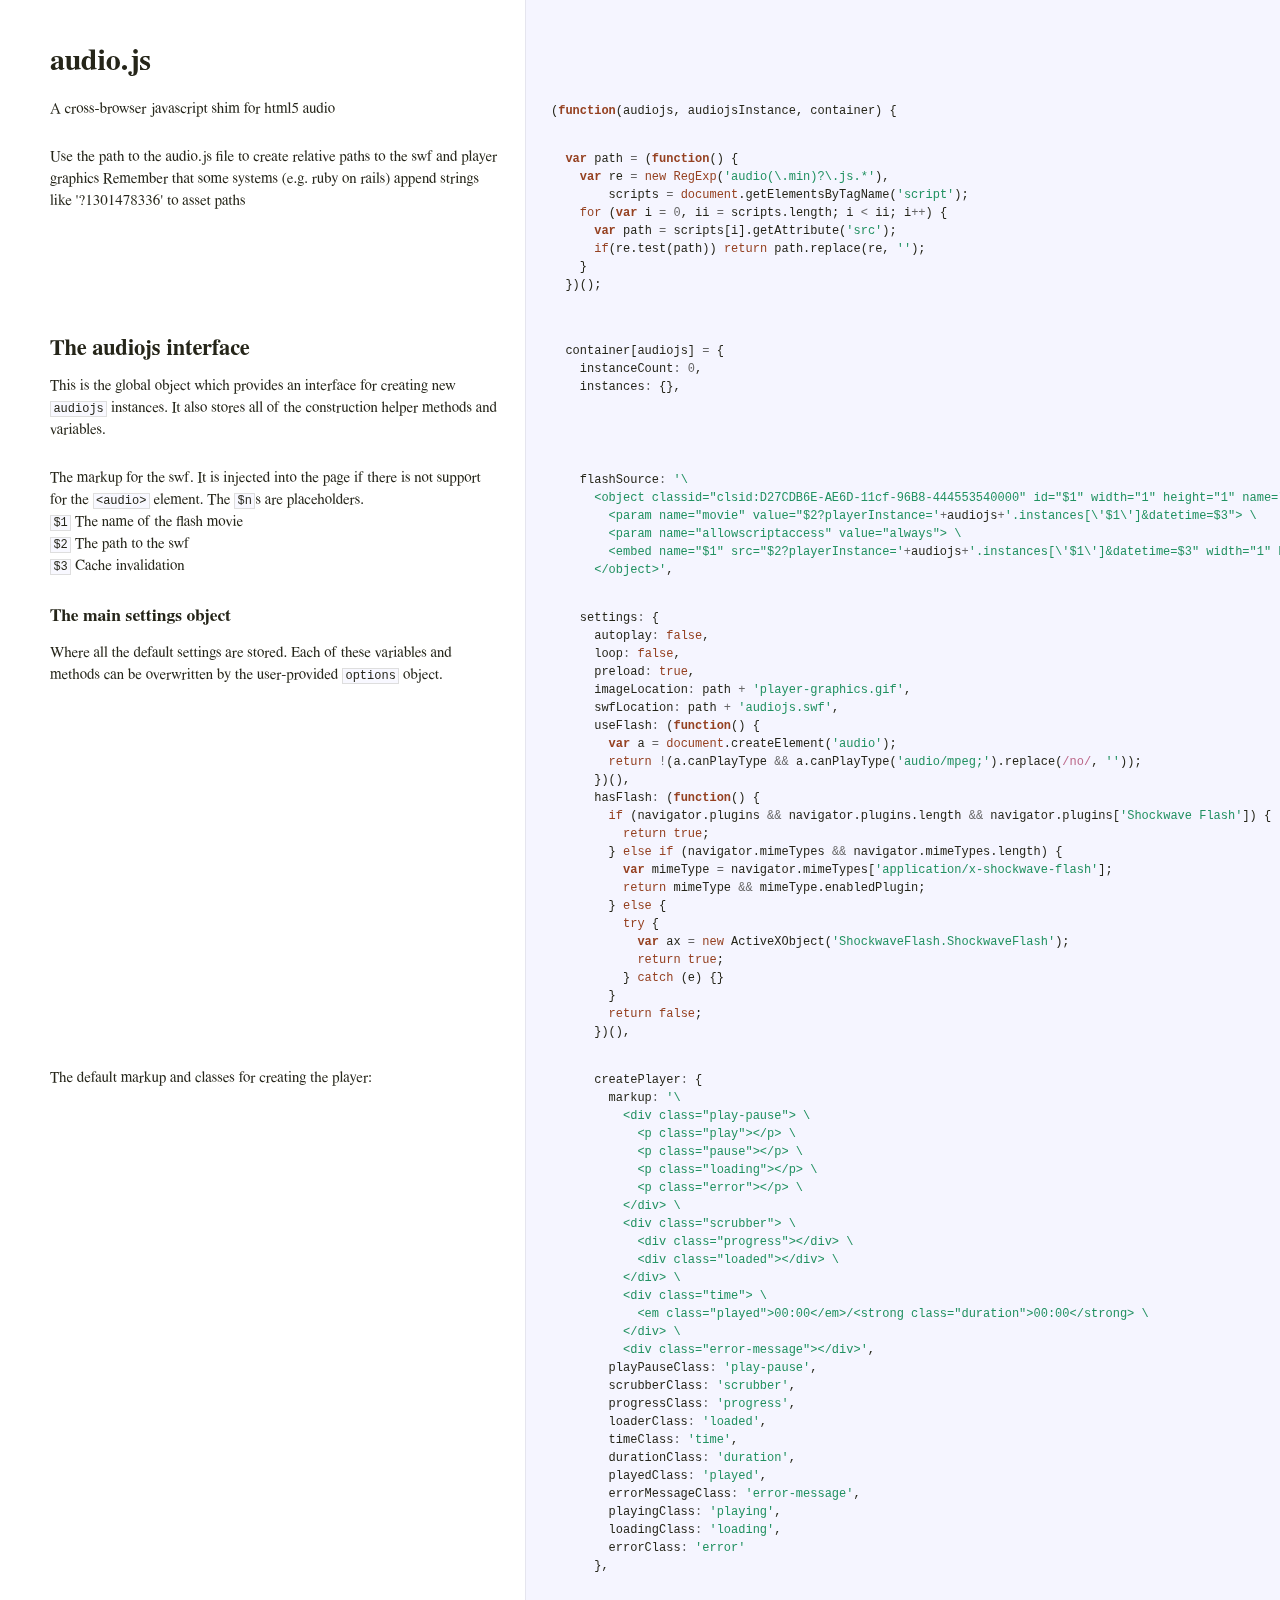
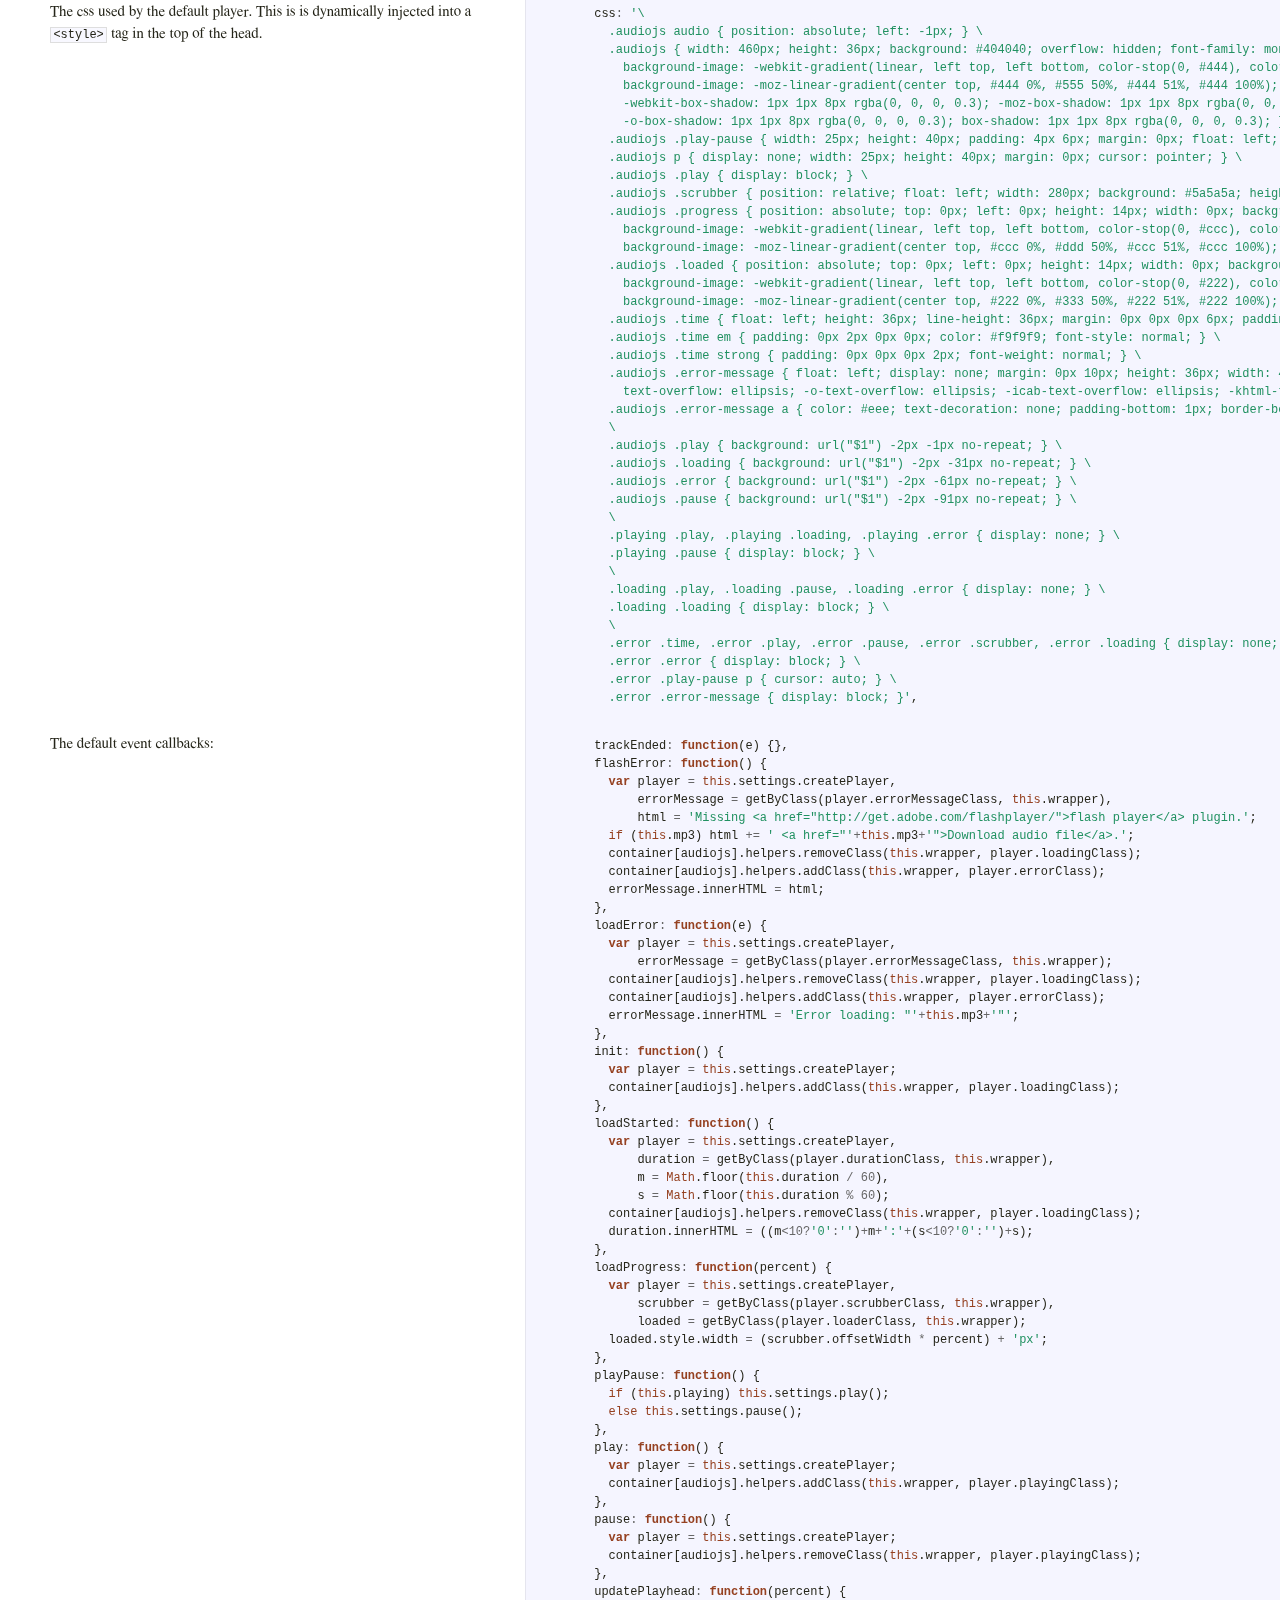
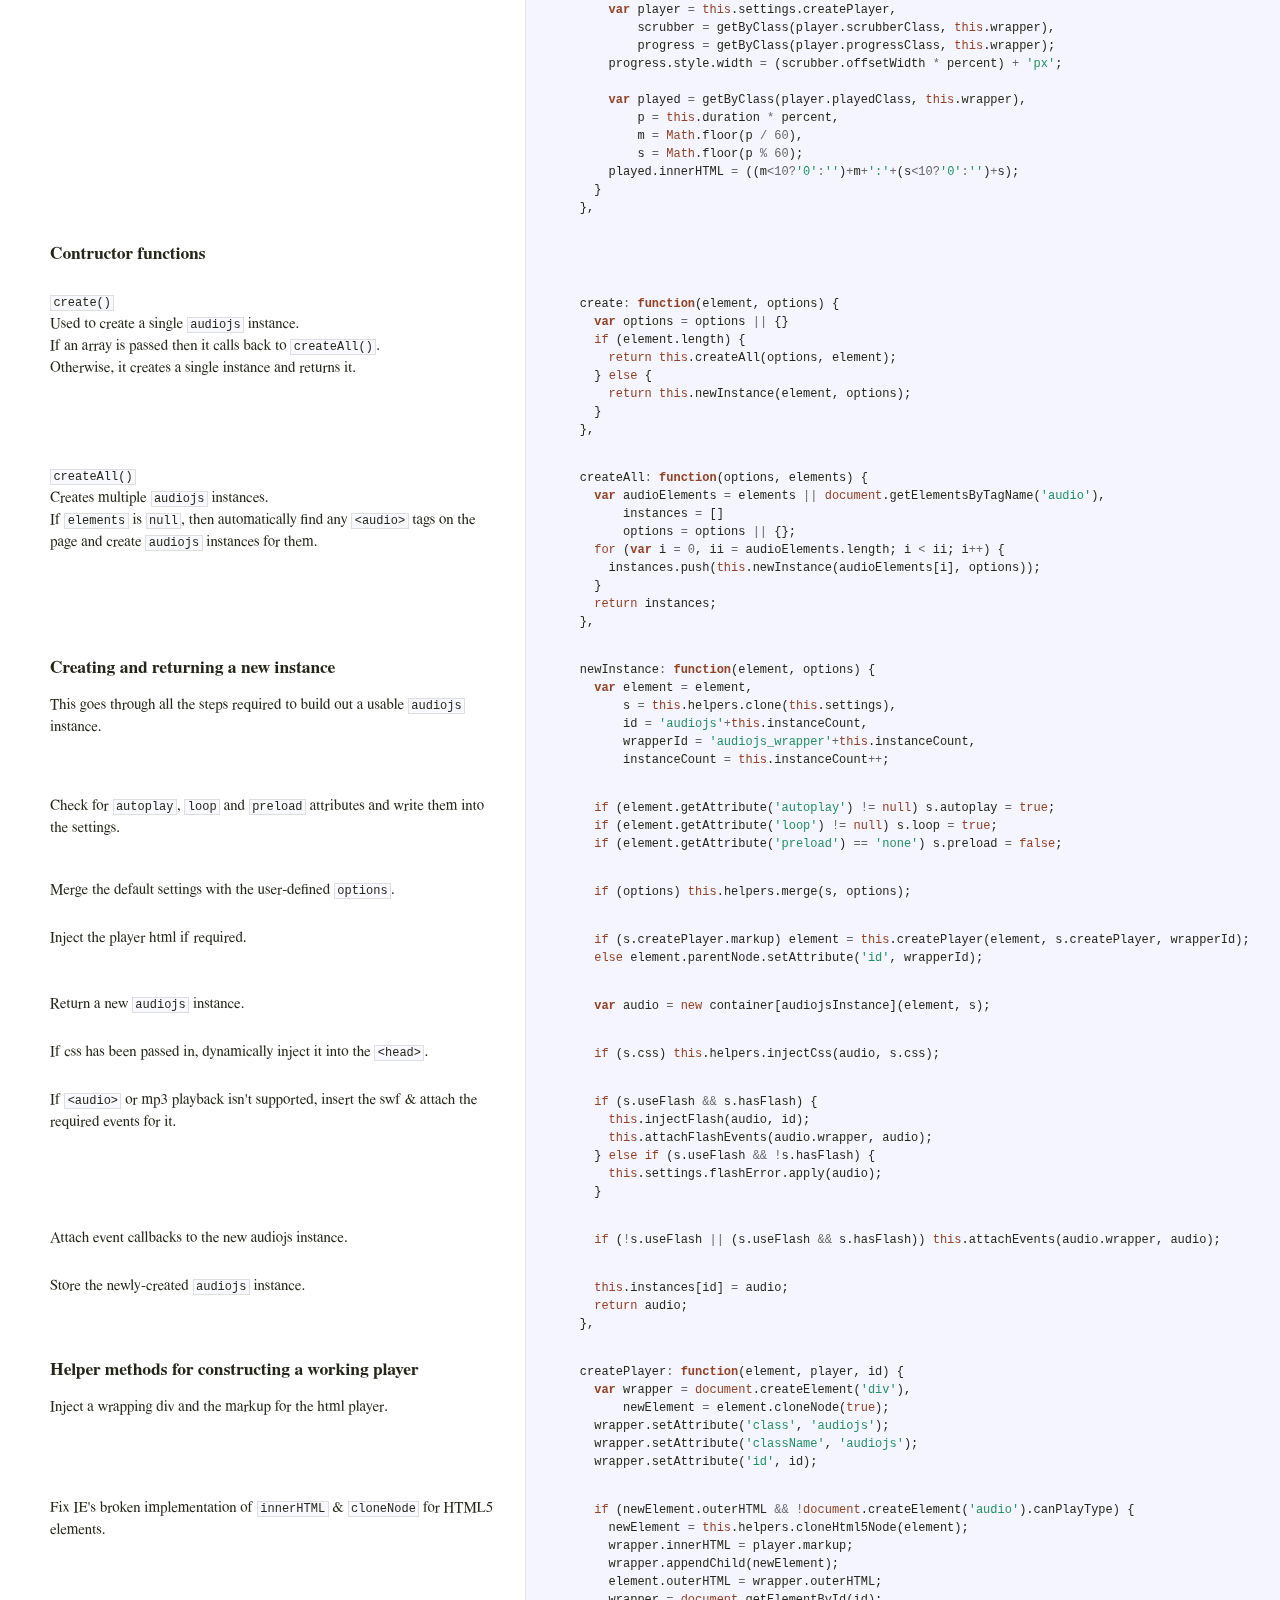
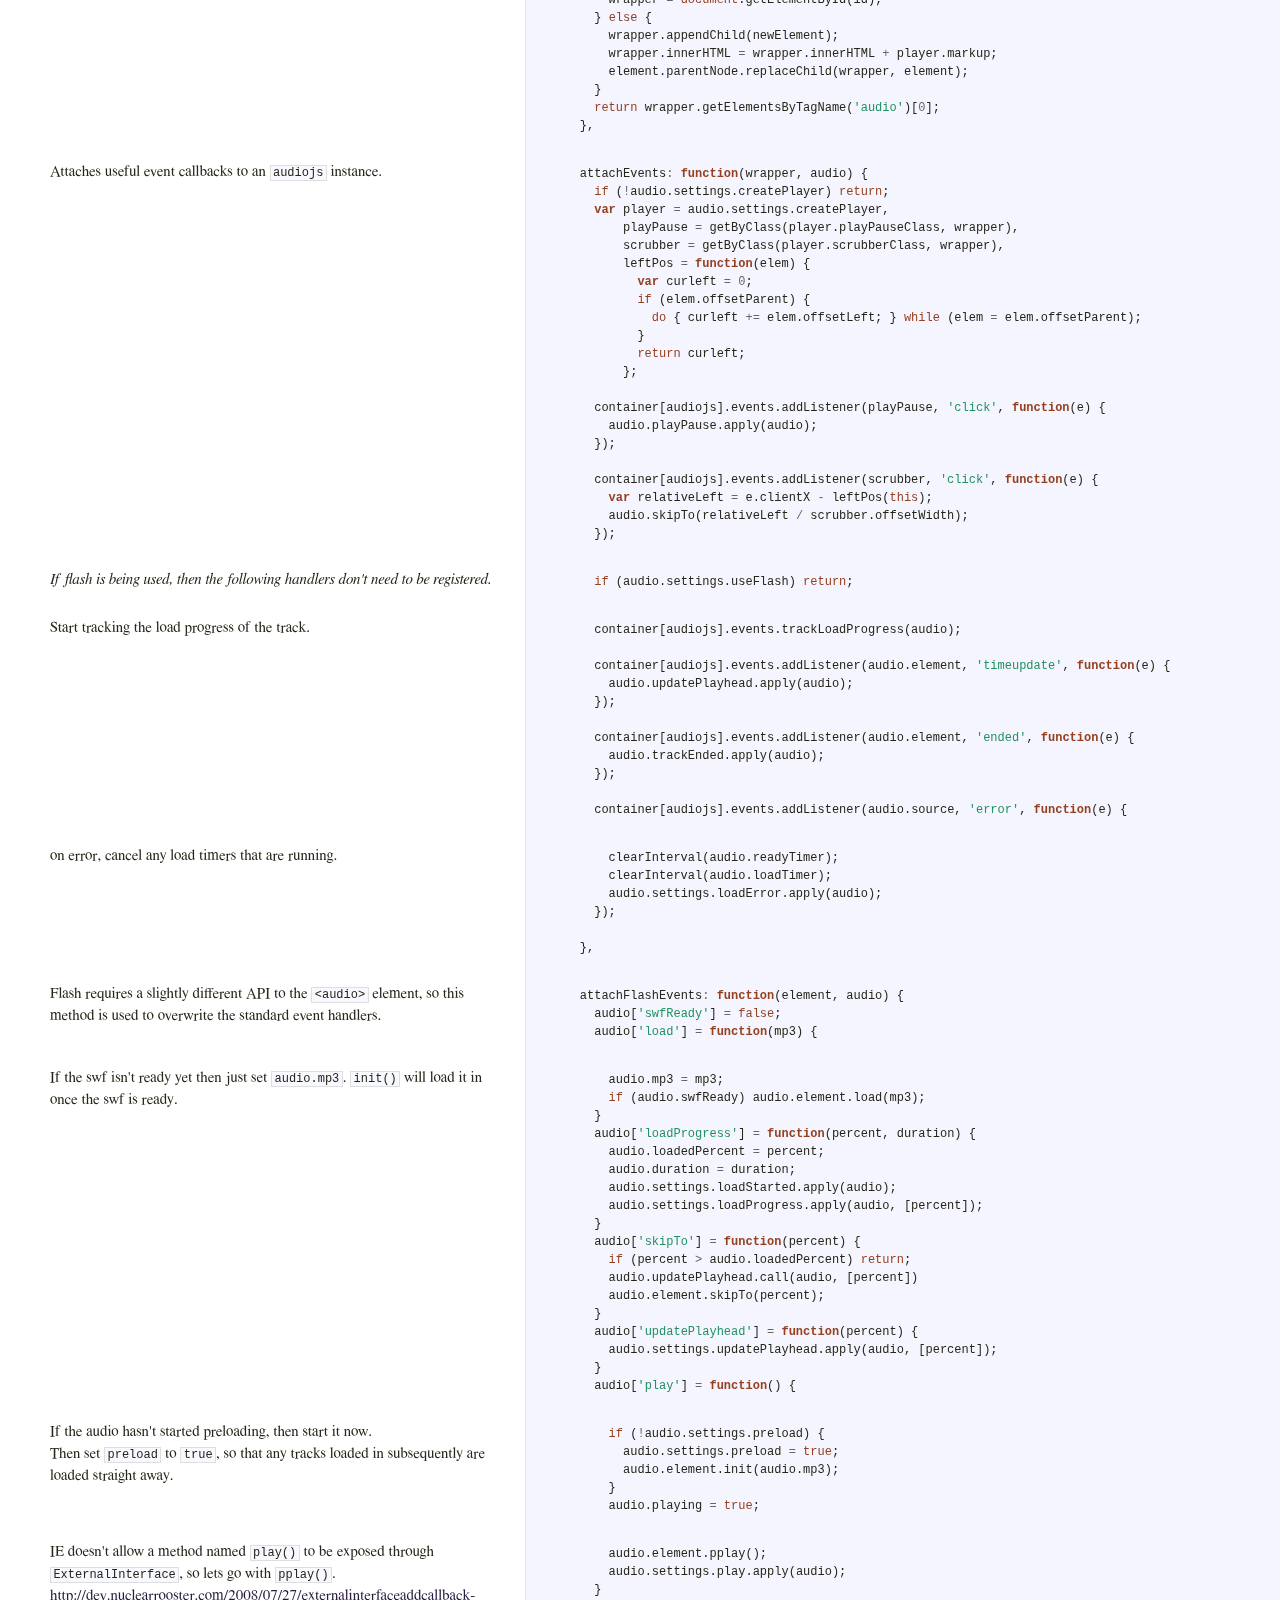
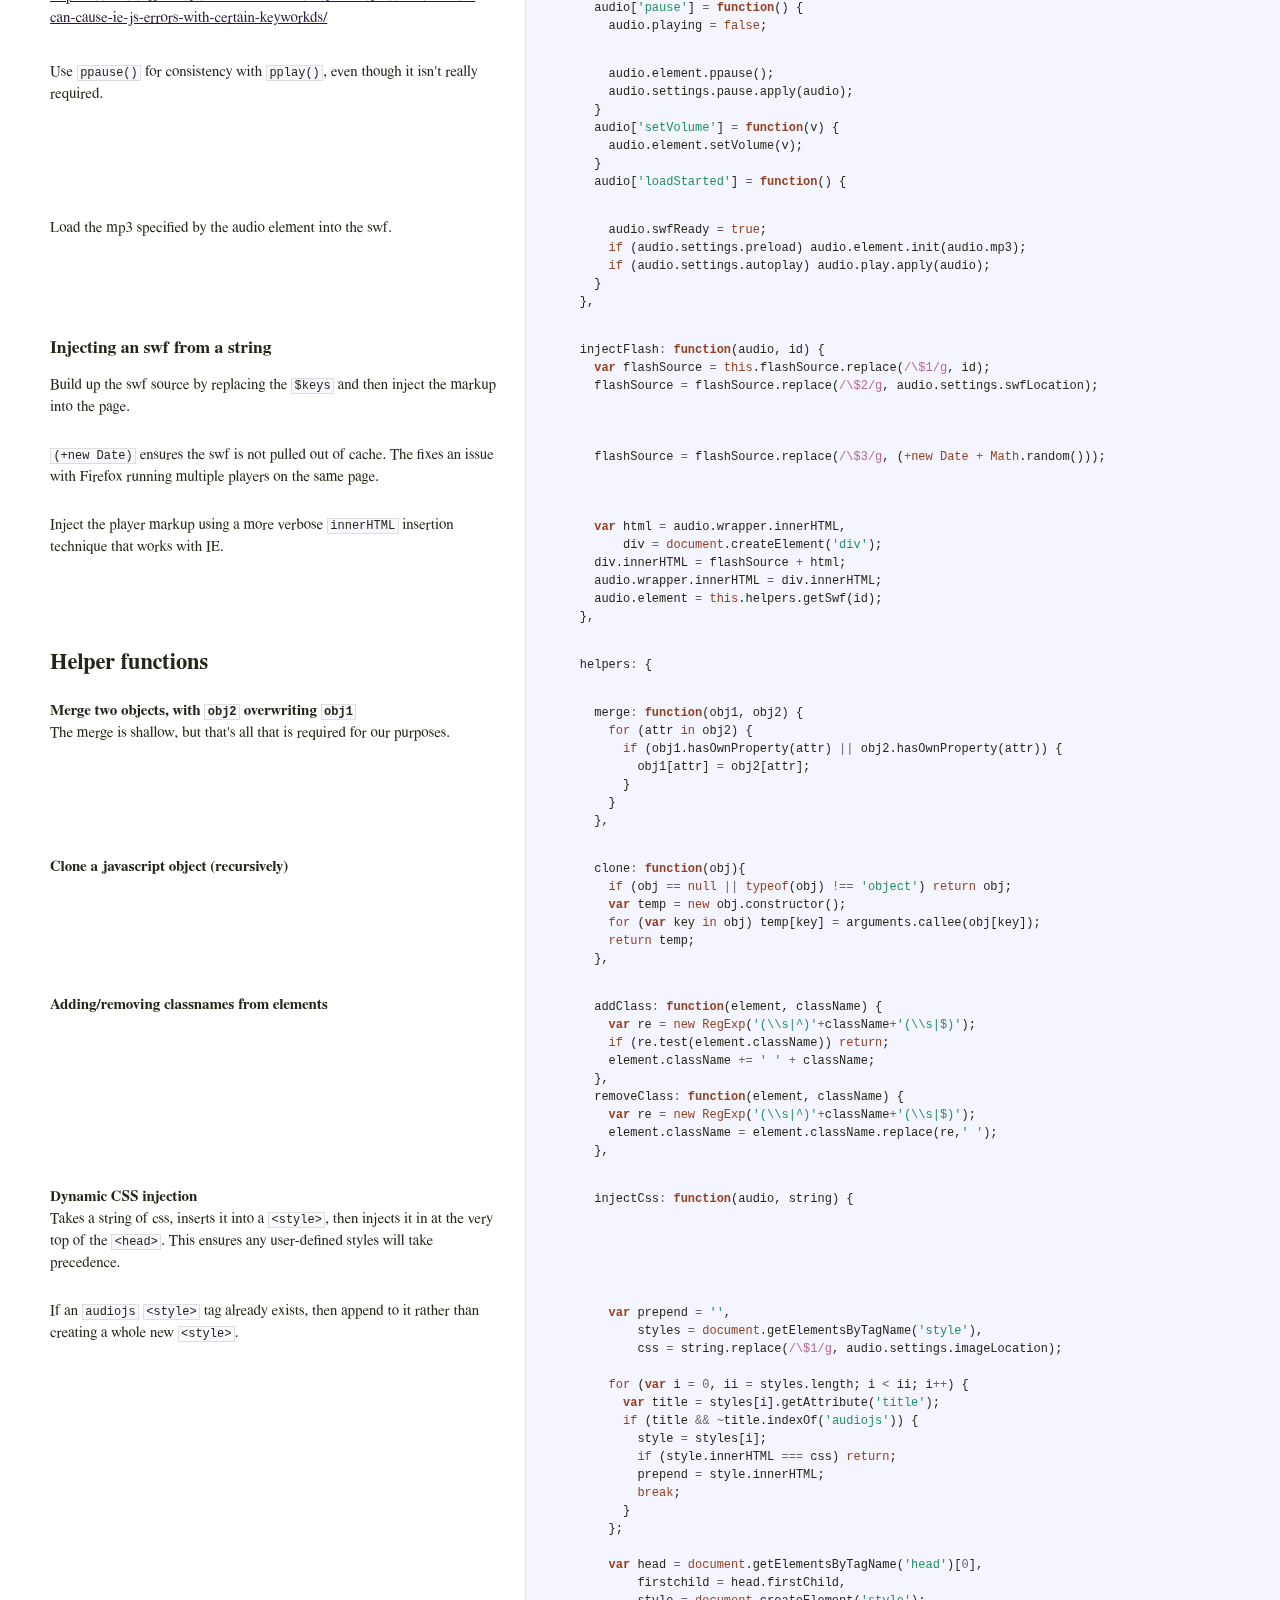
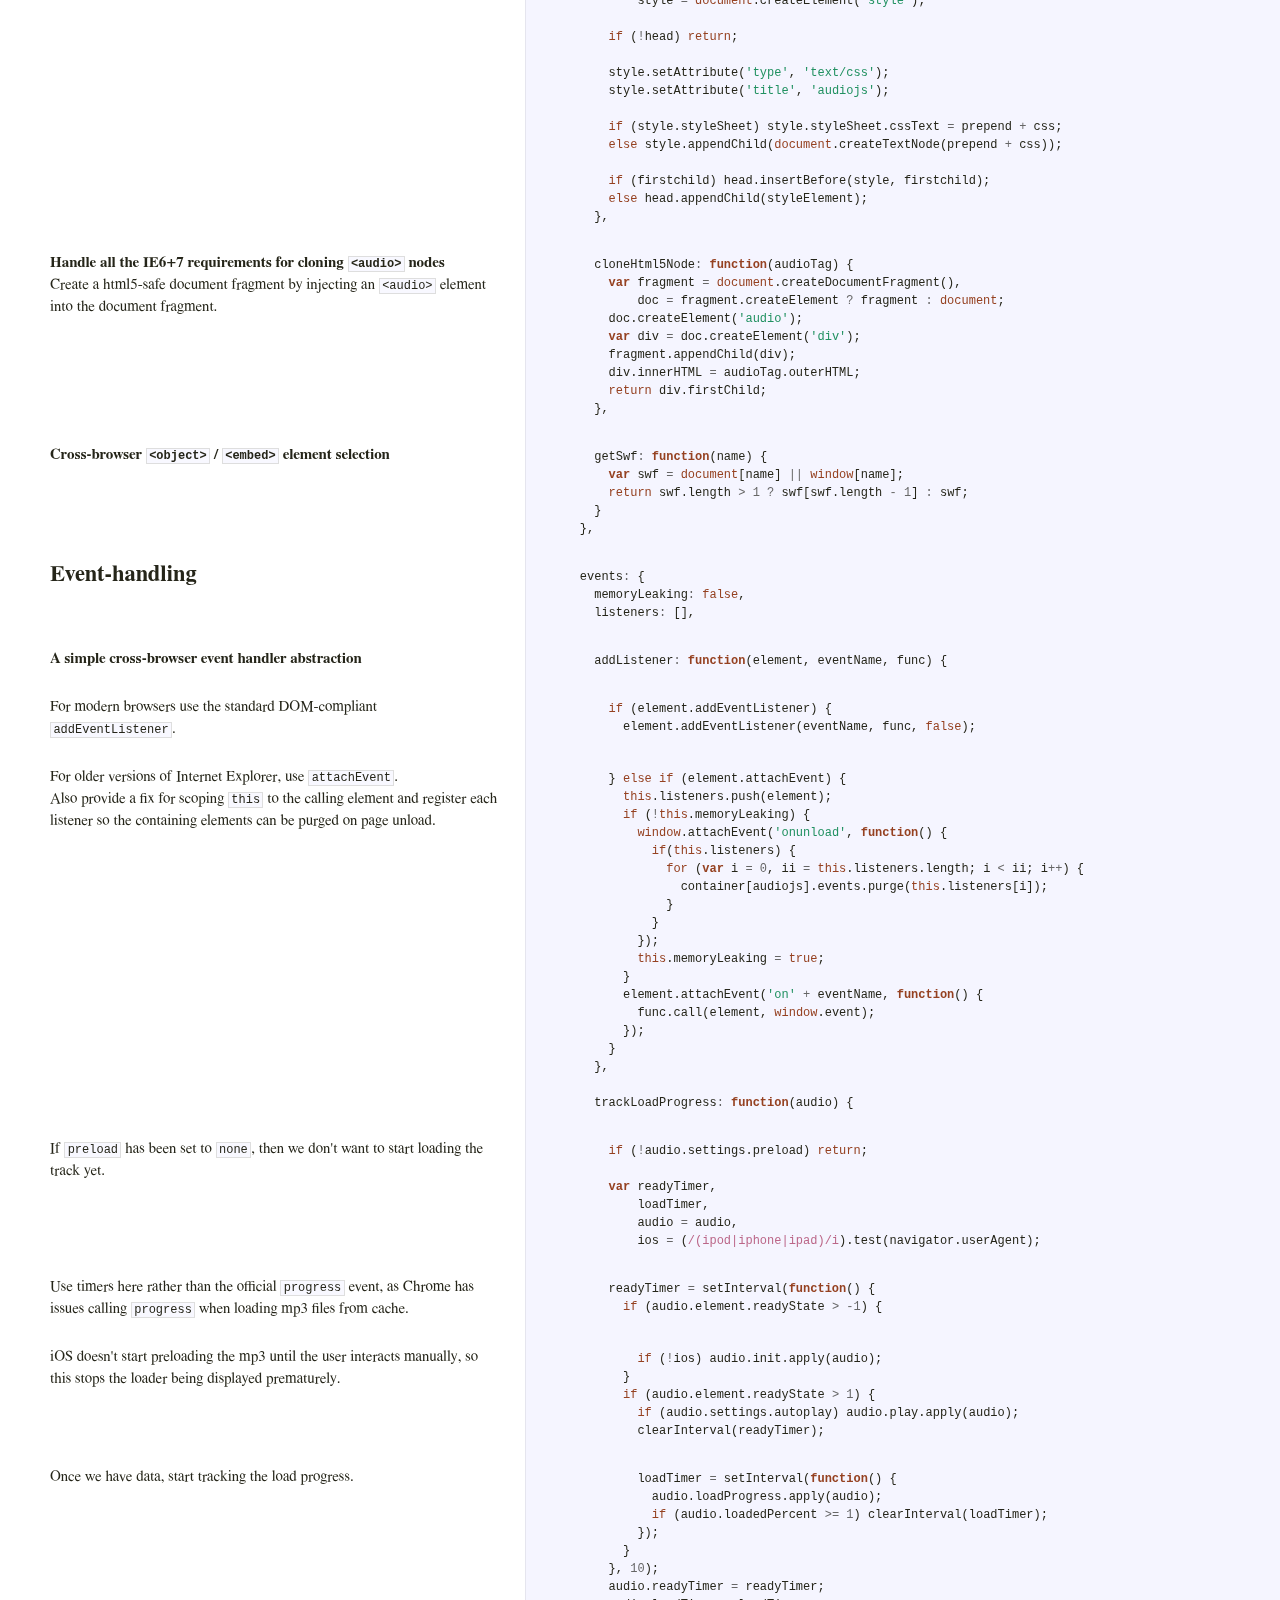
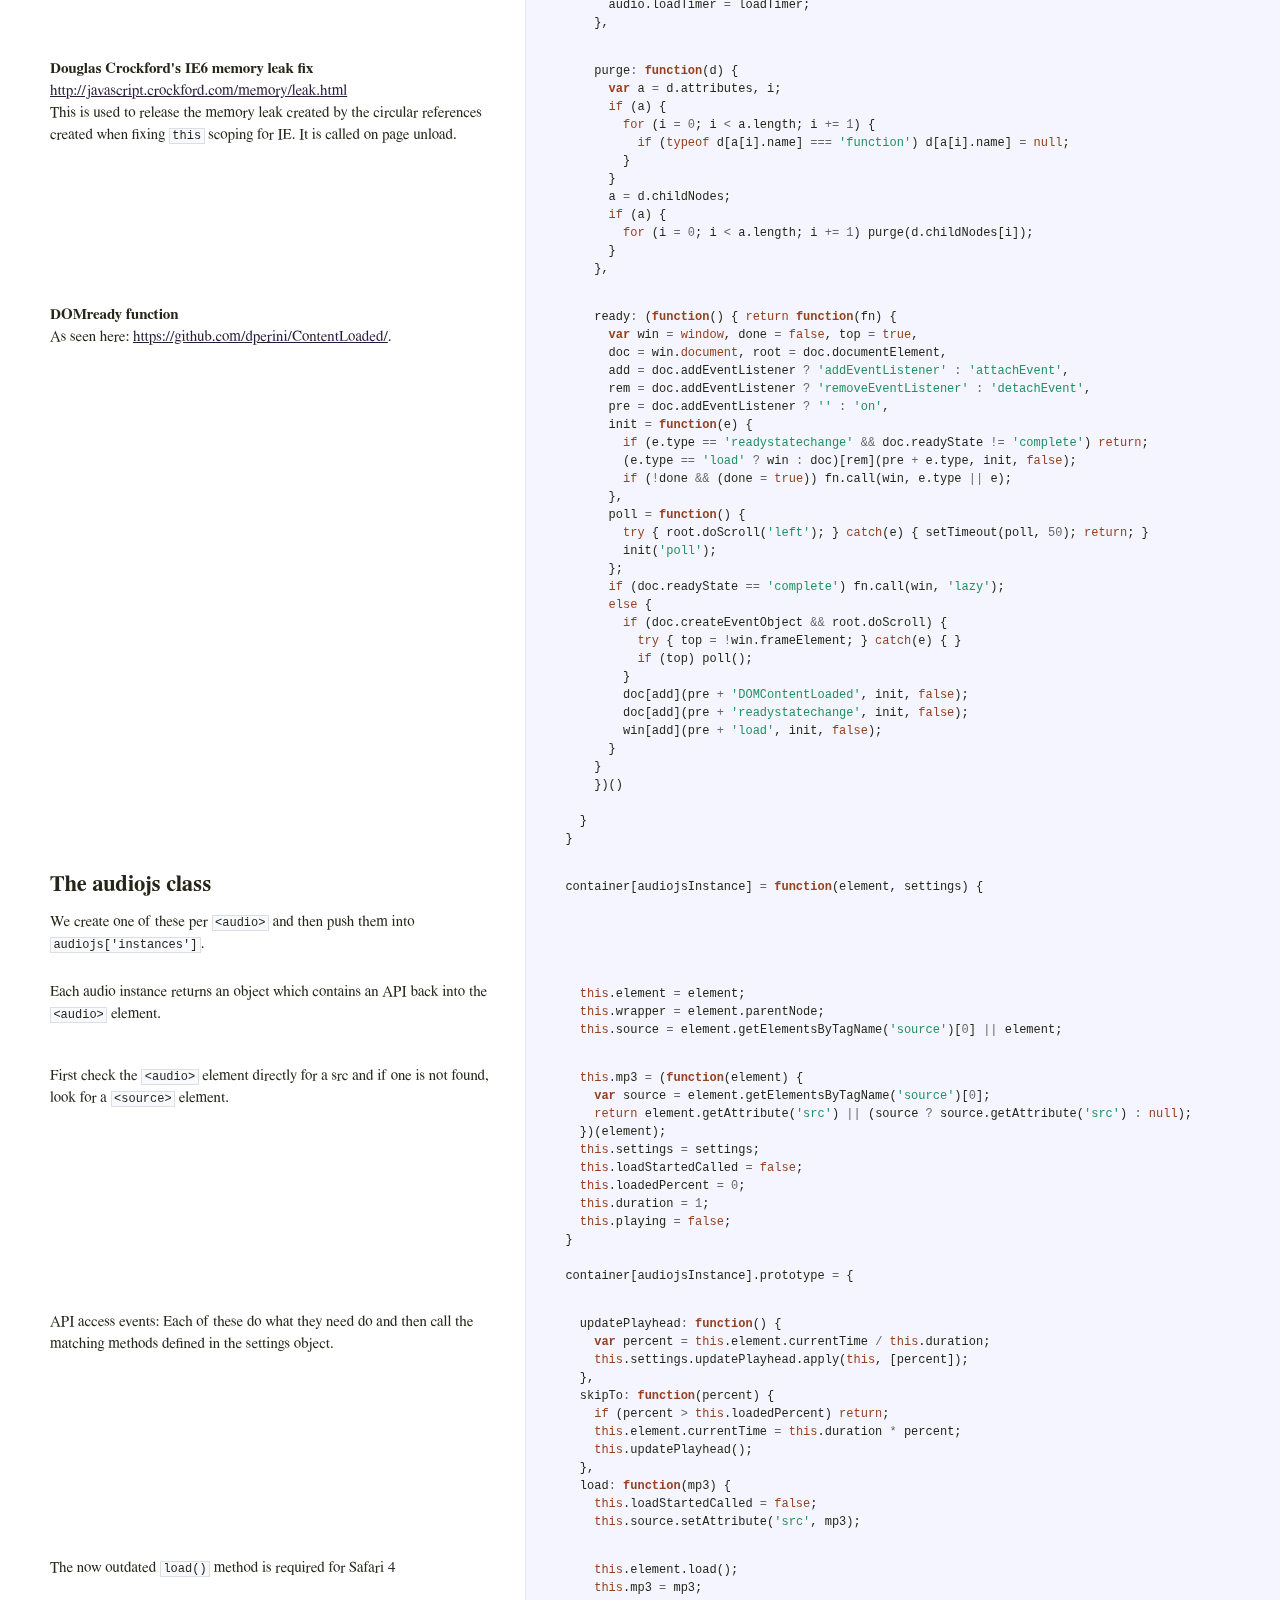
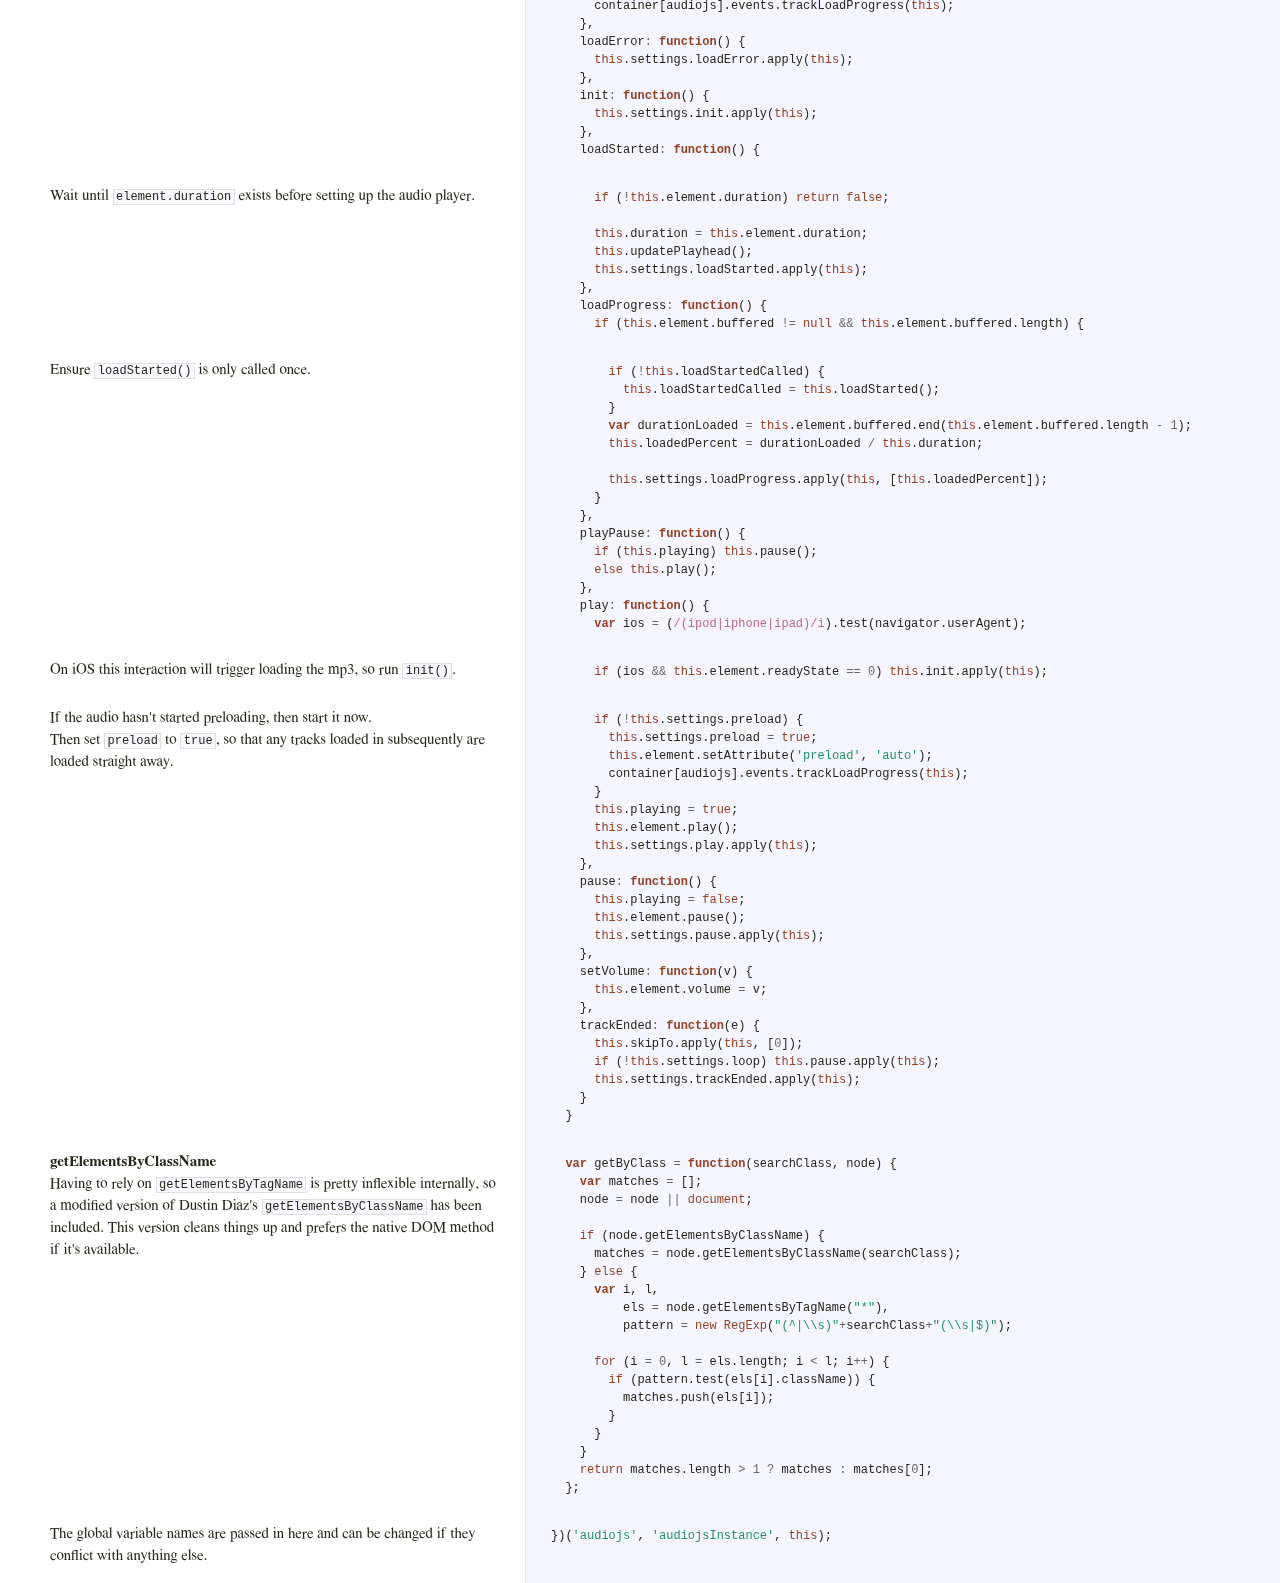
<file: Audiojs/audiojs/dome/AnnotatedSource.html>
﻿<!DOCTYPE html>
<html>
<head><title>audio.js</title>
    <meta http-equiv="content-type" content="text/html; charset=UTF-8">
    <link href="../audiojs/css/docco.css" rel="stylesheet" />
</head>
<body>
    <div id="container">
        <div id="background"></div>
        <table cellpadding="0" cellspacing="0">
            <thead>
                <tr>
                    <th class="docs">
                        <h1>audio.js             </h1>
                    </th>
                    <th class="code"></th>
                </tr>
            </thead>
            <tbody>
                <tr id="section-1">
                    <td class="docs">
                        <div class="pilwrap"><a class="pilcrow" href="#section-1">&#182;</a>               </div>
                        <p>A cross-browser javascript shim for html5 audio</p>
                    </td>
                    <td class="code">
                        <div class="highlight">
                            <pre><span class="p">(</span><span class="kd">function</span><span class="p">(</span><span class="nx">audiojs</span><span class="p">,</span> <span class="nx">audiojsInstance</span><span class="p">,</span> <span class="nx">container</span><span class="p">)</span> <span class="p">{</span></pre>
                        </div>
                    </td>
                </tr>
                <tr id="section-2">
                    <td class="docs">
                        <div class="pilwrap"><a class="pilcrow" href="#section-2">&#182;</a>               </div>
                        <p>
                            Use the path to the audio.js file to create relative paths to the swf and player graphics
Remember that some systems (e.g. ruby on rails) append strings like '?1301478336' to asset paths
                        </p>
                    </td>
                    <td class="code">
                        <div class="highlight">
                            <pre>  <span class="kd">var</span> <span class="nx">path</span> <span class="o">=</span> <span class="p">(</span><span class="kd">function</span><span class="p">()</span> <span class="p">{</span>
    <span class="kd">var</span> <span class="nx">re</span> <span class="o">=</span> <span class="k">new</span> <span class="nb">RegExp</span><span class="p">(</span><span class="s1">&#39;audio(\.min)?\.js.*&#39;</span><span class="p">),</span>
        <span class="nx">scripts</span> <span class="o">=</span> <span class="nb">document</span><span class="p">.</span><span class="nx">getElementsByTagName</span><span class="p">(</span><span class="s1">&#39;script&#39;</span><span class="p">);</span>
    <span class="k">for</span> <span class="p">(</span><span class="kd">var</span> <span class="nx">i</span> <span class="o">=</span> <span class="mi">0</span><span class="p">,</span> <span class="nx">ii</span> <span class="o">=</span> <span class="nx">scripts</span><span class="p">.</span><span class="nx">length</span><span class="p">;</span> <span class="nx">i</span> <span class="o">&lt;</span> <span class="nx">ii</span><span class="p">;</span> <span class="nx">i</span><span class="o">++</span><span class="p">)</span> <span class="p">{</span>
      <span class="kd">var</span> <span class="nx">path</span> <span class="o">=</span> <span class="nx">scripts</span><span class="p">[</span><span class="nx">i</span><span class="p">].</span><span class="nx">getAttribute</span><span class="p">(</span><span class="s1">&#39;src&#39;</span><span class="p">);</span>
      <span class="k">if</span><span class="p">(</span><span class="nx">re</span><span class="p">.</span><span class="nx">test</span><span class="p">(</span><span class="nx">path</span><span class="p">))</span> <span class="k">return</span> <span class="nx">path</span><span class="p">.</span><span class="nx">replace</span><span class="p">(</span><span class="nx">re</span><span class="p">,</span> <span class="s1">&#39;&#39;</span><span class="p">);</span>
    <span class="p">}</span>
  <span class="p">})();</span>
  </pre>
                        </div>
                    </td>
                </tr>
                <tr id="section-3">
                    <td class="docs">
                        <div class="pilwrap"><a class="pilcrow" href="#section-3">&#182;</a>               </div>
                        <h2>The audiojs interface</h2>

                        <p>
                            This is the global object which provides an interface for creating new <code>audiojs</code> instances.
It also stores all of the construction helper methods and variables.
                        </p>
                    </td>
                    <td class="code">
                        <div class="highlight">
                            <pre>  <span class="nx">container</span><span class="p">[</span><span class="nx">audiojs</span><span class="p">]</span> <span class="o">=</span> <span class="p">{</span>
    <span class="nx">instanceCount</span><span class="o">:</span> <span class="mi">0</span><span class="p">,</span>
    <span class="nx">instances</span><span class="o">:</span> <span class="p">{},</span></pre>
                        </div>
                    </td>
                </tr>
                <tr id="section-4">
                    <td class="docs">
                        <div class="pilwrap"><a class="pilcrow" href="#section-4">&#182;</a>               </div>
                        <p>
                            The markup for the swf. It is injected into the page if there is not support for the <code>&lt;audio&gt;</code> element. The <code>$n</code>s are placeholders.
                            <br />
                            <code>$1</code> The name of the flash movie
                            <br />
                            <code>$2</code> The path to the swf
                            <br />
                            <code>$3</code> Cache invalidation 
                        </p>
                    </td>
                    <td class="code">
                        <div class="highlight">
                            <pre>    <span class="nx">flashSource</span><span class="o">:</span> <span class="s1">&#39;\</span>
<span class="s1">      &lt;object classid=&quot;clsid:D27CDB6E-AE6D-11cf-96B8-444553540000&quot; id=&quot;$1&quot; width=&quot;1&quot; height=&quot;1&quot; name=&quot;$1&quot; style=&quot;position: absolute; left: -1px;&quot;&gt; \</span>
<span class="s1">        &lt;param name=&quot;movie&quot; value=&quot;$2?playerInstance=&#39;</span><span class="o">+</span><span class="nx">audiojs</span><span class="o">+</span><span class="s1">&#39;.instances[\&#39;$1\&#39;]&amp;datetime=$3&quot;&gt; \</span>
<span class="s1">        &lt;param name=&quot;allowscriptaccess&quot; value=&quot;always&quot;&gt; \</span>
<span class="s1">        &lt;embed name=&quot;$1&quot; src=&quot;$2?playerInstance=&#39;</span><span class="o">+</span><span class="nx">audiojs</span><span class="o">+</span><span class="s1">&#39;.instances[\&#39;$1\&#39;]&amp;datetime=$3&quot; width=&quot;1&quot; height=&quot;1&quot; allowscriptaccess=&quot;always&quot;&gt; \</span>
<span class="s1">      &lt;/object&gt;&#39;</span><span class="p">,</span></pre>
                        </div>
                    </td>
                </tr>
                <tr id="section-5">
                    <td class="docs">
                        <div class="pilwrap"><a class="pilcrow" href="#section-5">&#182;</a>               </div>
                        <h3>The main settings object</h3>

                        <p>Where all the default settings are stored. Each of these variables and methods can be overwritten by the user-provided <code>options</code> object.</p>
                    </td>
                    <td class="code">
                        <div class="highlight">
                            <pre>    <span class="nx">settings</span><span class="o">:</span> <span class="p">{</span>
      <span class="nx">autoplay</span><span class="o">:</span> <span class="kc">false</span><span class="p">,</span>
      <span class="nx">loop</span><span class="o">:</span> <span class="kc">false</span><span class="p">,</span>
      <span class="nx">preload</span><span class="o">:</span> <span class="kc">true</span><span class="p">,</span>
      <span class="nx">imageLocation</span><span class="o">:</span> <span class="nx">path</span> <span class="o">+</span> <span class="s1">&#39;player-graphics.gif&#39;</span><span class="p">,</span>
      <span class="nx">swfLocation</span><span class="o">:</span> <span class="nx">path</span> <span class="o">+</span> <span class="s1">&#39;audiojs.swf&#39;</span><span class="p">,</span>
      <span class="nx">useFlash</span><span class="o">:</span> <span class="p">(</span><span class="kd">function</span><span class="p">()</span> <span class="p">{</span>
        <span class="kd">var</span> <span class="nx">a</span> <span class="o">=</span> <span class="nb">document</span><span class="p">.</span><span class="nx">createElement</span><span class="p">(</span><span class="s1">&#39;audio&#39;</span><span class="p">);</span>
        <span class="k">return</span> <span class="o">!</span><span class="p">(</span><span class="nx">a</span><span class="p">.</span><span class="nx">canPlayType</span> <span class="o">&amp;&amp;</span> <span class="nx">a</span><span class="p">.</span><span class="nx">canPlayType</span><span class="p">(</span><span class="s1">&#39;audio/mpeg;&#39;</span><span class="p">).</span><span class="nx">replace</span><span class="p">(</span><span class="sr">/no/</span><span class="p">,</span> <span class="s1">&#39;&#39;</span><span class="p">));</span>
      <span class="p">})(),</span>
      <span class="nx">hasFlash</span><span class="o">:</span> <span class="p">(</span><span class="kd">function</span><span class="p">()</span> <span class="p">{</span>
        <span class="k">if</span> <span class="p">(</span><span class="nx">navigator</span><span class="p">.</span><span class="nx">plugins</span> <span class="o">&amp;&amp;</span> <span class="nx">navigator</span><span class="p">.</span><span class="nx">plugins</span><span class="p">.</span><span class="nx">length</span> <span class="o">&amp;&amp;</span> <span class="nx">navigator</span><span class="p">.</span><span class="nx">plugins</span><span class="p">[</span><span class="s1">&#39;Shockwave Flash&#39;</span><span class="p">])</span> <span class="p">{</span>
          <span class="k">return</span> <span class="kc">true</span><span class="p">;</span>
        <span class="p">}</span> <span class="k">else</span> <span class="k">if</span> <span class="p">(</span><span class="nx">navigator</span><span class="p">.</span><span class="nx">mimeTypes</span> <span class="o">&amp;&amp;</span> <span class="nx">navigator</span><span class="p">.</span><span class="nx">mimeTypes</span><span class="p">.</span><span class="nx">length</span><span class="p">)</span> <span class="p">{</span>
          <span class="kd">var</span> <span class="nx">mimeType</span> <span class="o">=</span> <span class="nx">navigator</span><span class="p">.</span><span class="nx">mimeTypes</span><span class="p">[</span><span class="s1">&#39;application/x-shockwave-flash&#39;</span><span class="p">];</span>
          <span class="k">return</span> <span class="nx">mimeType</span> <span class="o">&amp;&amp;</span> <span class="nx">mimeType</span><span class="p">.</span><span class="nx">enabledPlugin</span><span class="p">;</span>
        <span class="p">}</span> <span class="k">else</span> <span class="p">{</span>
          <span class="k">try</span> <span class="p">{</span>
            <span class="kd">var</span> <span class="nx">ax</span> <span class="o">=</span> <span class="k">new</span> <span class="nx">ActiveXObject</span><span class="p">(</span><span class="s1">&#39;ShockwaveFlash.ShockwaveFlash&#39;</span><span class="p">);</span>
            <span class="k">return</span> <span class="kc">true</span><span class="p">;</span>
          <span class="p">}</span> <span class="k">catch</span> <span class="p">(</span><span class="nx">e</span><span class="p">)</span> <span class="p">{}</span>
        <span class="p">}</span>
        <span class="k">return</span> <span class="kc">false</span><span class="p">;</span>
      <span class="p">})(),</span></pre>
                        </div>
                    </td>
                </tr>
                <tr id="section-6">
                    <td class="docs">
                        <div class="pilwrap"><a class="pilcrow" href="#section-6">&#182;</a>               </div>
                        <p>The default markup and classes for creating the player:</p>
                    </td>
                    <td class="code">
                        <div class="highlight">
                            <pre>      <span class="nx">createPlayer</span><span class="o">:</span> <span class="p">{</span>
        <span class="nx">markup</span><span class="o">:</span> <span class="s1">&#39;\</span>
<span class="s1">          &lt;div class=&quot;play-pause&quot;&gt; \</span>
<span class="s1">            &lt;p class=&quot;play&quot;&gt;&lt;/p&gt; \</span>
<span class="s1">            &lt;p class=&quot;pause&quot;&gt;&lt;/p&gt; \</span>
<span class="s1">            &lt;p class=&quot;loading&quot;&gt;&lt;/p&gt; \</span>
<span class="s1">            &lt;p class=&quot;error&quot;&gt;&lt;/p&gt; \</span>
<span class="s1">          &lt;/div&gt; \</span>
<span class="s1">          &lt;div class=&quot;scrubber&quot;&gt; \</span>
<span class="s1">            &lt;div class=&quot;progress&quot;&gt;&lt;/div&gt; \</span>
<span class="s1">            &lt;div class=&quot;loaded&quot;&gt;&lt;/div&gt; \</span>
<span class="s1">          &lt;/div&gt; \</span>
<span class="s1">          &lt;div class=&quot;time&quot;&gt; \</span>
<span class="s1">            &lt;em class=&quot;played&quot;&gt;00:00&lt;/em&gt;/&lt;strong class=&quot;duration&quot;&gt;00:00&lt;/strong&gt; \</span>
<span class="s1">          &lt;/div&gt; \</span>
<span class="s1">          &lt;div class=&quot;error-message&quot;&gt;&lt;/div&gt;&#39;</span><span class="p">,</span>
        <span class="nx">playPauseClass</span><span class="o">:</span> <span class="s1">&#39;play-pause&#39;</span><span class="p">,</span>
        <span class="nx">scrubberClass</span><span class="o">:</span> <span class="s1">&#39;scrubber&#39;</span><span class="p">,</span>
        <span class="nx">progressClass</span><span class="o">:</span> <span class="s1">&#39;progress&#39;</span><span class="p">,</span>
        <span class="nx">loaderClass</span><span class="o">:</span> <span class="s1">&#39;loaded&#39;</span><span class="p">,</span>
        <span class="nx">timeClass</span><span class="o">:</span> <span class="s1">&#39;time&#39;</span><span class="p">,</span>
        <span class="nx">durationClass</span><span class="o">:</span> <span class="s1">&#39;duration&#39;</span><span class="p">,</span>
        <span class="nx">playedClass</span><span class="o">:</span> <span class="s1">&#39;played&#39;</span><span class="p">,</span>
        <span class="nx">errorMessageClass</span><span class="o">:</span> <span class="s1">&#39;error-message&#39;</span><span class="p">,</span>
        <span class="nx">playingClass</span><span class="o">:</span> <span class="s1">&#39;playing&#39;</span><span class="p">,</span>
        <span class="nx">loadingClass</span><span class="o">:</span> <span class="s1">&#39;loading&#39;</span><span class="p">,</span>
        <span class="nx">errorClass</span><span class="o">:</span> <span class="s1">&#39;error&#39;</span>
      <span class="p">},</span></pre>
                        </div>
                    </td>
                </tr>
                <tr id="section-7">
                    <td class="docs">
                        <div class="pilwrap"><a class="pilcrow" href="#section-7">&#182;</a>               </div>
                        <p>The css used by the default player. This is is dynamically injected into a <code>&lt;style&gt;</code> tag in the top of the head.</p>
                    </td>
                    <td class="code">
                        <div class="highlight">
                            <pre>      <span class="nx">css</span><span class="o">:</span> <span class="s1">&#39;\</span>
<span class="s1">        .audiojs audio { position: absolute; left: -1px; } \</span>
<span class="s1">        .audiojs { width: 460px; height: 36px; background: #404040; overflow: hidden; font-family: monospace; font-size: 12px; \</span>
<span class="s1">          background-image: -webkit-gradient(linear, left top, left bottom, color-stop(0, #444), color-stop(0.5, #555), color-stop(0.51, #444), color-stop(1, #444)); \</span>
<span class="s1">          background-image: -moz-linear-gradient(center top, #444 0%, #555 50%, #444 51%, #444 100%); \</span>
<span class="s1">          -webkit-box-shadow: 1px 1px 8px rgba(0, 0, 0, 0.3); -moz-box-shadow: 1px 1px 8px rgba(0, 0, 0, 0.3); \</span>
<span class="s1">          -o-box-shadow: 1px 1px 8px rgba(0, 0, 0, 0.3); box-shadow: 1px 1px 8px rgba(0, 0, 0, 0.3); } \</span>
<span class="s1">        .audiojs .play-pause { width: 25px; height: 40px; padding: 4px 6px; margin: 0px; float: left; overflow: hidden; border-right: 1px solid #000; } \</span>
<span class="s1">        .audiojs p { display: none; width: 25px; height: 40px; margin: 0px; cursor: pointer; } \</span>
<span class="s1">        .audiojs .play { display: block; } \</span>
<span class="s1">        .audiojs .scrubber { position: relative; float: left; width: 280px; background: #5a5a5a; height: 14px; margin: 10px; border-top: 1px solid #3f3f3f; border-left: 0px; border-bottom: 0px; overflow: hidden; } \</span>
<span class="s1">        .audiojs .progress { position: absolute; top: 0px; left: 0px; height: 14px; width: 0px; background: #ccc; z-index: 1; \</span>
<span class="s1">          background-image: -webkit-gradient(linear, left top, left bottom, color-stop(0, #ccc), color-stop(0.5, #ddd), color-stop(0.51, #ccc), color-stop(1, #ccc)); \</span>
<span class="s1">          background-image: -moz-linear-gradient(center top, #ccc 0%, #ddd 50%, #ccc 51%, #ccc 100%); } \</span>
<span class="s1">        .audiojs .loaded { position: absolute; top: 0px; left: 0px; height: 14px; width: 0px; background: #000; \</span>
<span class="s1">          background-image: -webkit-gradient(linear, left top, left bottom, color-stop(0, #222), color-stop(0.5, #333), color-stop(0.51, #222), color-stop(1, #222)); \</span>
<span class="s1">          background-image: -moz-linear-gradient(center top, #222 0%, #333 50%, #222 51%, #222 100%); } \</span>
<span class="s1">        .audiojs .time { float: left; height: 36px; line-height: 36px; margin: 0px 0px 0px 6px; padding: 0px 6px 0px 12px; border-left: 1px solid #000; color: #ddd; text-shadow: 1px 1px 0px rgba(0, 0, 0, 0.5); } \</span>
<span class="s1">        .audiojs .time em { padding: 0px 2px 0px 0px; color: #f9f9f9; font-style: normal; } \</span>
<span class="s1">        .audiojs .time strong { padding: 0px 0px 0px 2px; font-weight: normal; } \</span>
<span class="s1">        .audiojs .error-message { float: left; display: none; margin: 0px 10px; height: 36px; width: 400px; overflow: hidden; line-height: 36px; white-space: nowrap; color: #fff; \</span>
<span class="s1">          text-overflow: ellipsis; -o-text-overflow: ellipsis; -icab-text-overflow: ellipsis; -khtml-text-overflow: ellipsis; -moz-text-overflow: ellipsis; -webkit-text-overflow: ellipsis; } \</span>
<span class="s1">        .audiojs .error-message a { color: #eee; text-decoration: none; padding-bottom: 1px; border-bottom: 1px solid #999; white-space: wrap; } \</span>
<span class="s1">        \</span>
<span class="s1">        .audiojs .play { background: url(&quot;$1&quot;) -2px -1px no-repeat; } \</span>
<span class="s1">        .audiojs .loading { background: url(&quot;$1&quot;) -2px -31px no-repeat; } \</span>
<span class="s1">        .audiojs .error { background: url(&quot;$1&quot;) -2px -61px no-repeat; } \</span>
<span class="s1">        .audiojs .pause { background: url(&quot;$1&quot;) -2px -91px no-repeat; } \</span>
<span class="s1">        \</span>
<span class="s1">        .playing .play, .playing .loading, .playing .error { display: none; } \</span>
<span class="s1">        .playing .pause { display: block; } \</span>
<span class="s1">        \</span>
<span class="s1">        .loading .play, .loading .pause, .loading .error { display: none; } \</span>
<span class="s1">        .loading .loading { display: block; } \</span>
<span class="s1">        \</span>
<span class="s1">        .error .time, .error .play, .error .pause, .error .scrubber, .error .loading { display: none; } \</span>
<span class="s1">        .error .error { display: block; } \</span>
<span class="s1">        .error .play-pause p { cursor: auto; } \</span>
<span class="s1">        .error .error-message { display: block; }&#39;</span><span class="p">,</span></pre>
                        </div>
                    </td>
                </tr>
                <tr id="section-8">
                    <td class="docs">
                        <div class="pilwrap"><a class="pilcrow" href="#section-8">&#182;</a>               </div>
                        <p>The default event callbacks:</p>
                    </td>
                    <td class="code">
                        <div class="highlight">
                            <pre>      <span class="nx">trackEnded</span><span class="o">:</span> <span class="kd">function</span><span class="p">(</span><span class="nx">e</span><span class="p">)</span> <span class="p">{},</span>
      <span class="nx">flashError</span><span class="o">:</span> <span class="kd">function</span><span class="p">()</span> <span class="p">{</span>
        <span class="kd">var</span> <span class="nx">player</span> <span class="o">=</span> <span class="k">this</span><span class="p">.</span><span class="nx">settings</span><span class="p">.</span><span class="nx">createPlayer</span><span class="p">,</span>
            <span class="nx">errorMessage</span> <span class="o">=</span> <span class="nx">getByClass</span><span class="p">(</span><span class="nx">player</span><span class="p">.</span><span class="nx">errorMessageClass</span><span class="p">,</span> <span class="k">this</span><span class="p">.</span><span class="nx">wrapper</span><span class="p">),</span>
            <span class="nx">html</span> <span class="o">=</span> <span class="s1">&#39;Missing &lt;a href=&quot;http://get.adobe.com/flashplayer/&quot;&gt;flash player&lt;/a&gt; plugin.&#39;</span><span class="p">;</span>
        <span class="k">if</span> <span class="p">(</span><span class="k">this</span><span class="p">.</span><span class="nx">mp3</span><span class="p">)</span> <span class="nx">html</span> <span class="o">+=</span> <span class="s1">&#39; &lt;a href=&quot;&#39;</span><span class="o">+</span><span class="k">this</span><span class="p">.</span><span class="nx">mp3</span><span class="o">+</span><span class="s1">&#39;&quot;&gt;Download audio file&lt;/a&gt;.&#39;</span><span class="p">;</span>
        <span class="nx">container</span><span class="p">[</span><span class="nx">audiojs</span><span class="p">].</span><span class="nx">helpers</span><span class="p">.</span><span class="nx">removeClass</span><span class="p">(</span><span class="k">this</span><span class="p">.</span><span class="nx">wrapper</span><span class="p">,</span> <span class="nx">player</span><span class="p">.</span><span class="nx">loadingClass</span><span class="p">);</span>
        <span class="nx">container</span><span class="p">[</span><span class="nx">audiojs</span><span class="p">].</span><span class="nx">helpers</span><span class="p">.</span><span class="nx">addClass</span><span class="p">(</span><span class="k">this</span><span class="p">.</span><span class="nx">wrapper</span><span class="p">,</span> <span class="nx">player</span><span class="p">.</span><span class="nx">errorClass</span><span class="p">);</span>
        <span class="nx">errorMessage</span><span class="p">.</span><span class="nx">innerHTML</span> <span class="o">=</span> <span class="nx">html</span><span class="p">;</span>
      <span class="p">},</span>
      <span class="nx">loadError</span><span class="o">:</span> <span class="kd">function</span><span class="p">(</span><span class="nx">e</span><span class="p">)</span> <span class="p">{</span>
        <span class="kd">var</span> <span class="nx">player</span> <span class="o">=</span> <span class="k">this</span><span class="p">.</span><span class="nx">settings</span><span class="p">.</span><span class="nx">createPlayer</span><span class="p">,</span>
            <span class="nx">errorMessage</span> <span class="o">=</span> <span class="nx">getByClass</span><span class="p">(</span><span class="nx">player</span><span class="p">.</span><span class="nx">errorMessageClass</span><span class="p">,</span> <span class="k">this</span><span class="p">.</span><span class="nx">wrapper</span><span class="p">);</span>
        <span class="nx">container</span><span class="p">[</span><span class="nx">audiojs</span><span class="p">].</span><span class="nx">helpers</span><span class="p">.</span><span class="nx">removeClass</span><span class="p">(</span><span class="k">this</span><span class="p">.</span><span class="nx">wrapper</span><span class="p">,</span> <span class="nx">player</span><span class="p">.</span><span class="nx">loadingClass</span><span class="p">);</span>
        <span class="nx">container</span><span class="p">[</span><span class="nx">audiojs</span><span class="p">].</span><span class="nx">helpers</span><span class="p">.</span><span class="nx">addClass</span><span class="p">(</span><span class="k">this</span><span class="p">.</span><span class="nx">wrapper</span><span class="p">,</span> <span class="nx">player</span><span class="p">.</span><span class="nx">errorClass</span><span class="p">);</span>
        <span class="nx">errorMessage</span><span class="p">.</span><span class="nx">innerHTML</span> <span class="o">=</span> <span class="s1">&#39;Error loading: &quot;&#39;</span><span class="o">+</span><span class="k">this</span><span class="p">.</span><span class="nx">mp3</span><span class="o">+</span><span class="s1">&#39;&quot;&#39;</span><span class="p">;</span>
      <span class="p">},</span>
      <span class="nx">init</span><span class="o">:</span> <span class="kd">function</span><span class="p">()</span> <span class="p">{</span>
        <span class="kd">var</span> <span class="nx">player</span> <span class="o">=</span> <span class="k">this</span><span class="p">.</span><span class="nx">settings</span><span class="p">.</span><span class="nx">createPlayer</span><span class="p">;</span>
        <span class="nx">container</span><span class="p">[</span><span class="nx">audiojs</span><span class="p">].</span><span class="nx">helpers</span><span class="p">.</span><span class="nx">addClass</span><span class="p">(</span><span class="k">this</span><span class="p">.</span><span class="nx">wrapper</span><span class="p">,</span> <span class="nx">player</span><span class="p">.</span><span class="nx">loadingClass</span><span class="p">);</span>
      <span class="p">},</span>
      <span class="nx">loadStarted</span><span class="o">:</span> <span class="kd">function</span><span class="p">()</span> <span class="p">{</span>
        <span class="kd">var</span> <span class="nx">player</span> <span class="o">=</span> <span class="k">this</span><span class="p">.</span><span class="nx">settings</span><span class="p">.</span><span class="nx">createPlayer</span><span class="p">,</span>
            <span class="nx">duration</span> <span class="o">=</span> <span class="nx">getByClass</span><span class="p">(</span><span class="nx">player</span><span class="p">.</span><span class="nx">durationClass</span><span class="p">,</span> <span class="k">this</span><span class="p">.</span><span class="nx">wrapper</span><span class="p">),</span>
            <span class="nx">m</span> <span class="o">=</span> <span class="nb">Math</span><span class="p">.</span><span class="nx">floor</span><span class="p">(</span><span class="k">this</span><span class="p">.</span><span class="nx">duration</span> <span class="o">/</span> <span class="mi">60</span><span class="p">),</span>
            <span class="nx">s</span> <span class="o">=</span> <span class="nb">Math</span><span class="p">.</span><span class="nx">floor</span><span class="p">(</span><span class="k">this</span><span class="p">.</span><span class="nx">duration</span> <span class="o">%</span> <span class="mi">60</span><span class="p">);</span>
        <span class="nx">container</span><span class="p">[</span><span class="nx">audiojs</span><span class="p">].</span><span class="nx">helpers</span><span class="p">.</span><span class="nx">removeClass</span><span class="p">(</span><span class="k">this</span><span class="p">.</span><span class="nx">wrapper</span><span class="p">,</span> <span class="nx">player</span><span class="p">.</span><span class="nx">loadingClass</span><span class="p">);</span>
        <span class="nx">duration</span><span class="p">.</span><span class="nx">innerHTML</span> <span class="o">=</span> <span class="p">((</span><span class="nx">m</span><span class="o">&lt;</span><span class="mi">10</span><span class="o">?</span><span class="s1">&#39;0&#39;</span><span class="o">:</span><span class="s1">&#39;&#39;</span><span class="p">)</span><span class="o">+</span><span class="nx">m</span><span class="o">+</span><span class="s1">&#39;:&#39;</span><span class="o">+</span><span class="p">(</span><span class="nx">s</span><span class="o">&lt;</span><span class="mi">10</span><span class="o">?</span><span class="s1">&#39;0&#39;</span><span class="o">:</span><span class="s1">&#39;&#39;</span><span class="p">)</span><span class="o">+</span><span class="nx">s</span><span class="p">);</span>
      <span class="p">},</span>
      <span class="nx">loadProgress</span><span class="o">:</span> <span class="kd">function</span><span class="p">(</span><span class="nx">percent</span><span class="p">)</span> <span class="p">{</span>
        <span class="kd">var</span> <span class="nx">player</span> <span class="o">=</span> <span class="k">this</span><span class="p">.</span><span class="nx">settings</span><span class="p">.</span><span class="nx">createPlayer</span><span class="p">,</span>
            <span class="nx">scrubber</span> <span class="o">=</span> <span class="nx">getByClass</span><span class="p">(</span><span class="nx">player</span><span class="p">.</span><span class="nx">scrubberClass</span><span class="p">,</span> <span class="k">this</span><span class="p">.</span><span class="nx">wrapper</span><span class="p">),</span>
            <span class="nx">loaded</span> <span class="o">=</span> <span class="nx">getByClass</span><span class="p">(</span><span class="nx">player</span><span class="p">.</span><span class="nx">loaderClass</span><span class="p">,</span> <span class="k">this</span><span class="p">.</span><span class="nx">wrapper</span><span class="p">);</span>
        <span class="nx">loaded</span><span class="p">.</span><span class="nx">style</span><span class="p">.</span><span class="nx">width</span> <span class="o">=</span> <span class="p">(</span><span class="nx">scrubber</span><span class="p">.</span><span class="nx">offsetWidth</span> <span class="o">*</span> <span class="nx">percent</span><span class="p">)</span> <span class="o">+</span> <span class="s1">&#39;px&#39;</span><span class="p">;</span>
      <span class="p">},</span>
      <span class="nx">playPause</span><span class="o">:</span> <span class="kd">function</span><span class="p">()</span> <span class="p">{</span>
        <span class="k">if</span> <span class="p">(</span><span class="k">this</span><span class="p">.</span><span class="nx">playing</span><span class="p">)</span> <span class="k">this</span><span class="p">.</span><span class="nx">settings</span><span class="p">.</span><span class="nx">play</span><span class="p">();</span>
        <span class="k">else</span> <span class="k">this</span><span class="p">.</span><span class="nx">settings</span><span class="p">.</span><span class="nx">pause</span><span class="p">();</span>
      <span class="p">},</span>
      <span class="nx">play</span><span class="o">:</span> <span class="kd">function</span><span class="p">()</span> <span class="p">{</span>
        <span class="kd">var</span> <span class="nx">player</span> <span class="o">=</span> <span class="k">this</span><span class="p">.</span><span class="nx">settings</span><span class="p">.</span><span class="nx">createPlayer</span><span class="p">;</span>
        <span class="nx">container</span><span class="p">[</span><span class="nx">audiojs</span><span class="p">].</span><span class="nx">helpers</span><span class="p">.</span><span class="nx">addClass</span><span class="p">(</span><span class="k">this</span><span class="p">.</span><span class="nx">wrapper</span><span class="p">,</span> <span class="nx">player</span><span class="p">.</span><span class="nx">playingClass</span><span class="p">);</span>
      <span class="p">},</span>
      <span class="nx">pause</span><span class="o">:</span> <span class="kd">function</span><span class="p">()</span> <span class="p">{</span>
        <span class="kd">var</span> <span class="nx">player</span> <span class="o">=</span> <span class="k">this</span><span class="p">.</span><span class="nx">settings</span><span class="p">.</span><span class="nx">createPlayer</span><span class="p">;</span>
        <span class="nx">container</span><span class="p">[</span><span class="nx">audiojs</span><span class="p">].</span><span class="nx">helpers</span><span class="p">.</span><span class="nx">removeClass</span><span class="p">(</span><span class="k">this</span><span class="p">.</span><span class="nx">wrapper</span><span class="p">,</span> <span class="nx">player</span><span class="p">.</span><span class="nx">playingClass</span><span class="p">);</span>
      <span class="p">},</span>
      <span class="nx">updatePlayhead</span><span class="o">:</span> <span class="kd">function</span><span class="p">(</span><span class="nx">percent</span><span class="p">)</span> <span class="p">{</span>
        <span class="kd">var</span> <span class="nx">player</span> <span class="o">=</span> <span class="k">this</span><span class="p">.</span><span class="nx">settings</span><span class="p">.</span><span class="nx">createPlayer</span><span class="p">,</span>
            <span class="nx">scrubber</span> <span class="o">=</span> <span class="nx">getByClass</span><span class="p">(</span><span class="nx">player</span><span class="p">.</span><span class="nx">scrubberClass</span><span class="p">,</span> <span class="k">this</span><span class="p">.</span><span class="nx">wrapper</span><span class="p">),</span>
            <span class="nx">progress</span> <span class="o">=</span> <span class="nx">getByClass</span><span class="p">(</span><span class="nx">player</span><span class="p">.</span><span class="nx">progressClass</span><span class="p">,</span> <span class="k">this</span><span class="p">.</span><span class="nx">wrapper</span><span class="p">);</span>
        <span class="nx">progress</span><span class="p">.</span><span class="nx">style</span><span class="p">.</span><span class="nx">width</span> <span class="o">=</span> <span class="p">(</span><span class="nx">scrubber</span><span class="p">.</span><span class="nx">offsetWidth</span> <span class="o">*</span> <span class="nx">percent</span><span class="p">)</span> <span class="o">+</span> <span class="s1">&#39;px&#39;</span><span class="p">;</span>

        <span class="kd">var</span> <span class="nx">played</span> <span class="o">=</span> <span class="nx">getByClass</span><span class="p">(</span><span class="nx">player</span><span class="p">.</span><span class="nx">playedClass</span><span class="p">,</span> <span class="k">this</span><span class="p">.</span><span class="nx">wrapper</span><span class="p">),</span>
            <span class="nx">p</span> <span class="o">=</span> <span class="k">this</span><span class="p">.</span><span class="nx">duration</span> <span class="o">*</span> <span class="nx">percent</span><span class="p">,</span>
            <span class="nx">m</span> <span class="o">=</span> <span class="nb">Math</span><span class="p">.</span><span class="nx">floor</span><span class="p">(</span><span class="nx">p</span> <span class="o">/</span> <span class="mi">60</span><span class="p">),</span>
            <span class="nx">s</span> <span class="o">=</span> <span class="nb">Math</span><span class="p">.</span><span class="nx">floor</span><span class="p">(</span><span class="nx">p</span> <span class="o">%</span> <span class="mi">60</span><span class="p">);</span>
        <span class="nx">played</span><span class="p">.</span><span class="nx">innerHTML</span> <span class="o">=</span> <span class="p">((</span><span class="nx">m</span><span class="o">&lt;</span><span class="mi">10</span><span class="o">?</span><span class="s1">&#39;0&#39;</span><span class="o">:</span><span class="s1">&#39;&#39;</span><span class="p">)</span><span class="o">+</span><span class="nx">m</span><span class="o">+</span><span class="s1">&#39;:&#39;</span><span class="o">+</span><span class="p">(</span><span class="nx">s</span><span class="o">&lt;</span><span class="mi">10</span><span class="o">?</span><span class="s1">&#39;0&#39;</span><span class="o">:</span><span class="s1">&#39;&#39;</span><span class="p">)</span><span class="o">+</span><span class="nx">s</span><span class="p">);</span>
      <span class="p">}</span>
    <span class="p">},</span></pre>
                        </div>
                    </td>
                </tr>
                <tr id="section-9">
                    <td class="docs">
                        <div class="pilwrap"><a class="pilcrow" href="#section-9">&#182;</a>               </div>
                        <h3>Contructor functions</h3>
                    </td>
                    <td class="code">
                        <div class="highlight">
                            <pre></pre>
                        </div>
                    </td>
                </tr>
                <tr id="section-10">
                    <td class="docs">
                        <div class="pilwrap"><a class="pilcrow" href="#section-10">&#182;</a>               </div>
                        <p>
                            <code>create()</code>
                            <br />
                            Used to create a single <code>audiojs</code> instance.
                            <br />
                            If an array is passed then it calls back to <code>createAll()</code>.
                            <br />
                            Otherwise, it creates a single instance and returns it. 
                        </p>
                    </td>
                    <td class="code">
                        <div class="highlight">
                            <pre>    <span class="nx">create</span><span class="o">:</span> <span class="kd">function</span><span class="p">(</span><span class="nx">element</span><span class="p">,</span> <span class="nx">options</span><span class="p">)</span> <span class="p">{</span>
      <span class="kd">var</span> <span class="nx">options</span> <span class="o">=</span> <span class="nx">options</span> <span class="o">||</span> <span class="p">{}</span>
      <span class="k">if</span> <span class="p">(</span><span class="nx">element</span><span class="p">.</span><span class="nx">length</span><span class="p">)</span> <span class="p">{</span>
        <span class="k">return</span> <span class="k">this</span><span class="p">.</span><span class="nx">createAll</span><span class="p">(</span><span class="nx">options</span><span class="p">,</span> <span class="nx">element</span><span class="p">);</span>
      <span class="p">}</span> <span class="k">else</span> <span class="p">{</span>
        <span class="k">return</span> <span class="k">this</span><span class="p">.</span><span class="nx">newInstance</span><span class="p">(</span><span class="nx">element</span><span class="p">,</span> <span class="nx">options</span><span class="p">);</span>
      <span class="p">}</span>
    <span class="p">},</span></pre>
                        </div>
                    </td>
                </tr>
                <tr id="section-11">
                    <td class="docs">
                        <div class="pilwrap"><a class="pilcrow" href="#section-11">&#182;</a>               </div>
                        <p>
                            <code>createAll()</code>
                            <br />
                            Creates multiple <code>audiojs</code> instances.
                            <br />
                            If <code>elements</code> is <code>null</code>, then automatically find any <code>&lt;audio&gt;</code> tags on the page and create <code>audiojs</code> instances for them.
                        </p>
                    </td>
                    <td class="code">
                        <div class="highlight">
                            <pre>    <span class="nx">createAll</span><span class="o">:</span> <span class="kd">function</span><span class="p">(</span><span class="nx">options</span><span class="p">,</span> <span class="nx">elements</span><span class="p">)</span> <span class="p">{</span>
      <span class="kd">var</span> <span class="nx">audioElements</span> <span class="o">=</span> <span class="nx">elements</span> <span class="o">||</span> <span class="nb">document</span><span class="p">.</span><span class="nx">getElementsByTagName</span><span class="p">(</span><span class="s1">&#39;audio&#39;</span><span class="p">),</span>
          <span class="nx">instances</span> <span class="o">=</span> <span class="p">[]</span>
          <span class="nx">options</span> <span class="o">=</span> <span class="nx">options</span> <span class="o">||</span> <span class="p">{};</span>
      <span class="k">for</span> <span class="p">(</span><span class="kd">var</span> <span class="nx">i</span> <span class="o">=</span> <span class="mi">0</span><span class="p">,</span> <span class="nx">ii</span> <span class="o">=</span> <span class="nx">audioElements</span><span class="p">.</span><span class="nx">length</span><span class="p">;</span> <span class="nx">i</span> <span class="o">&lt;</span> <span class="nx">ii</span><span class="p">;</span> <span class="nx">i</span><span class="o">++</span><span class="p">)</span> <span class="p">{</span>
        <span class="nx">instances</span><span class="p">.</span><span class="nx">push</span><span class="p">(</span><span class="k">this</span><span class="p">.</span><span class="nx">newInstance</span><span class="p">(</span><span class="nx">audioElements</span><span class="p">[</span><span class="nx">i</span><span class="p">],</span> <span class="nx">options</span><span class="p">));</span>
      <span class="p">}</span>
      <span class="k">return</span> <span class="nx">instances</span><span class="p">;</span>
    <span class="p">},</span></pre>
                        </div>
                    </td>
                </tr>
                <tr id="section-12">
                    <td class="docs">
                        <div class="pilwrap"><a class="pilcrow" href="#section-12">&#182;</a>               </div>
                        <h3>Creating and returning a new instance</h3>

                        <p>This goes through all the steps required to build out a usable <code>audiojs</code> instance.</p>
                    </td>
                    <td class="code">
                        <div class="highlight">
                            <pre>    <span class="nx">newInstance</span><span class="o">:</span> <span class="kd">function</span><span class="p">(</span><span class="nx">element</span><span class="p">,</span> <span class="nx">options</span><span class="p">)</span> <span class="p">{</span>
      <span class="kd">var</span> <span class="nx">element</span> <span class="o">=</span> <span class="nx">element</span><span class="p">,</span>
          <span class="nx">s</span> <span class="o">=</span> <span class="k">this</span><span class="p">.</span><span class="nx">helpers</span><span class="p">.</span><span class="nx">clone</span><span class="p">(</span><span class="k">this</span><span class="p">.</span><span class="nx">settings</span><span class="p">),</span>
          <span class="nx">id</span> <span class="o">=</span> <span class="s1">&#39;audiojs&#39;</span><span class="o">+</span><span class="k">this</span><span class="p">.</span><span class="nx">instanceCount</span><span class="p">,</span>
          <span class="nx">wrapperId</span> <span class="o">=</span> <span class="s1">&#39;audiojs_wrapper&#39;</span><span class="o">+</span><span class="k">this</span><span class="p">.</span><span class="nx">instanceCount</span><span class="p">,</span>
          <span class="nx">instanceCount</span> <span class="o">=</span> <span class="k">this</span><span class="p">.</span><span class="nx">instanceCount</span><span class="o">++</span><span class="p">;</span></pre>
                        </div>
                    </td>
                </tr>
                <tr id="section-13">
                    <td class="docs">
                        <div class="pilwrap"><a class="pilcrow" href="#section-13">&#182;</a>               </div>
                        <p>Check for <code>autoplay</code>, <code>loop</code> and <code>preload</code> attributes and write them into the settings.</p>
                    </td>
                    <td class="code">
                        <div class="highlight">
                            <pre>      <span class="k">if</span> <span class="p">(</span><span class="nx">element</span><span class="p">.</span><span class="nx">getAttribute</span><span class="p">(</span><span class="s1">&#39;autoplay&#39;</span><span class="p">)</span> <span class="o">!=</span> <span class="kc">null</span><span class="p">)</span> <span class="nx">s</span><span class="p">.</span><span class="nx">autoplay</span> <span class="o">=</span> <span class="kc">true</span><span class="p">;</span>
      <span class="k">if</span> <span class="p">(</span><span class="nx">element</span><span class="p">.</span><span class="nx">getAttribute</span><span class="p">(</span><span class="s1">&#39;loop&#39;</span><span class="p">)</span> <span class="o">!=</span> <span class="kc">null</span><span class="p">)</span> <span class="nx">s</span><span class="p">.</span><span class="nx">loop</span> <span class="o">=</span> <span class="kc">true</span><span class="p">;</span>
      <span class="k">if</span> <span class="p">(</span><span class="nx">element</span><span class="p">.</span><span class="nx">getAttribute</span><span class="p">(</span><span class="s1">&#39;preload&#39;</span><span class="p">)</span> <span class="o">==</span> <span class="s1">&#39;none&#39;</span><span class="p">)</span> <span class="nx">s</span><span class="p">.</span><span class="nx">preload</span> <span class="o">=</span> <span class="kc">false</span><span class="p">;</span></pre>
                        </div>
                    </td>
                </tr>
                <tr id="section-14">
                    <td class="docs">
                        <div class="pilwrap"><a class="pilcrow" href="#section-14">&#182;</a>               </div>
                        <p>Merge the default settings with the user-defined <code>options</code>.</p>
                    </td>
                    <td class="code">
                        <div class="highlight">
                            <pre>      <span class="k">if</span> <span class="p">(</span><span class="nx">options</span><span class="p">)</span> <span class="k">this</span><span class="p">.</span><span class="nx">helpers</span><span class="p">.</span><span class="nx">merge</span><span class="p">(</span><span class="nx">s</span><span class="p">,</span> <span class="nx">options</span><span class="p">);</span></pre>
                        </div>
                    </td>
                </tr>
                <tr id="section-15">
                    <td class="docs">
                        <div class="pilwrap"><a class="pilcrow" href="#section-15">&#182;</a>               </div>
                        <p>Inject the player html if required.</p>
                    </td>
                    <td class="code">
                        <div class="highlight">
                            <pre>      <span class="k">if</span> <span class="p">(</span><span class="nx">s</span><span class="p">.</span><span class="nx">createPlayer</span><span class="p">.</span><span class="nx">markup</span><span class="p">)</span> <span class="nx">element</span> <span class="o">=</span> <span class="k">this</span><span class="p">.</span><span class="nx">createPlayer</span><span class="p">(</span><span class="nx">element</span><span class="p">,</span> <span class="nx">s</span><span class="p">.</span><span class="nx">createPlayer</span><span class="p">,</span> <span class="nx">wrapperId</span><span class="p">);</span>
      <span class="k">else</span> <span class="nx">element</span><span class="p">.</span><span class="nx">parentNode</span><span class="p">.</span><span class="nx">setAttribute</span><span class="p">(</span><span class="s1">&#39;id&#39;</span><span class="p">,</span> <span class="nx">wrapperId</span><span class="p">);</span></pre>
                        </div>
                    </td>
                </tr>
                <tr id="section-16">
                    <td class="docs">
                        <div class="pilwrap"><a class="pilcrow" href="#section-16">&#182;</a>               </div>
                        <p>Return a new <code>audiojs</code> instance.</p>
                    </td>
                    <td class="code">
                        <div class="highlight">
                            <pre>      <span class="kd">var</span> <span class="nx">audio</span> <span class="o">=</span> <span class="k">new</span> <span class="nx">container</span><span class="p">[</span><span class="nx">audiojsInstance</span><span class="p">](</span><span class="nx">element</span><span class="p">,</span> <span class="nx">s</span><span class="p">);</span></pre>
                        </div>
                    </td>
                </tr>
                <tr id="section-17">
                    <td class="docs">
                        <div class="pilwrap"><a class="pilcrow" href="#section-17">&#182;</a>               </div>
                        <p>If css has been passed in, dynamically inject it into the <code>&lt;head&gt;</code>.</p>
                    </td>
                    <td class="code">
                        <div class="highlight">
                            <pre>      <span class="k">if</span> <span class="p">(</span><span class="nx">s</span><span class="p">.</span><span class="nx">css</span><span class="p">)</span> <span class="k">this</span><span class="p">.</span><span class="nx">helpers</span><span class="p">.</span><span class="nx">injectCss</span><span class="p">(</span><span class="nx">audio</span><span class="p">,</span> <span class="nx">s</span><span class="p">.</span><span class="nx">css</span><span class="p">);</span></pre>
                        </div>
                    </td>
                </tr>
                <tr id="section-18">
                    <td class="docs">
                        <div class="pilwrap"><a class="pilcrow" href="#section-18">&#182;</a>               </div>
                        <p>If <code>&lt;audio&gt;</code> or mp3 playback isn't supported, insert the swf &amp; attach the required events for it.</p>
                    </td>
                    <td class="code">
                        <div class="highlight">
                            <pre>      <span class="k">if</span> <span class="p">(</span><span class="nx">s</span><span class="p">.</span><span class="nx">useFlash</span> <span class="o">&amp;&amp;</span> <span class="nx">s</span><span class="p">.</span><span class="nx">hasFlash</span><span class="p">)</span> <span class="p">{</span>
        <span class="k">this</span><span class="p">.</span><span class="nx">injectFlash</span><span class="p">(</span><span class="nx">audio</span><span class="p">,</span> <span class="nx">id</span><span class="p">);</span>
        <span class="k">this</span><span class="p">.</span><span class="nx">attachFlashEvents</span><span class="p">(</span><span class="nx">audio</span><span class="p">.</span><span class="nx">wrapper</span><span class="p">,</span> <span class="nx">audio</span><span class="p">);</span>
      <span class="p">}</span> <span class="k">else</span> <span class="k">if</span> <span class="p">(</span><span class="nx">s</span><span class="p">.</span><span class="nx">useFlash</span> <span class="o">&amp;&amp;</span> <span class="o">!</span><span class="nx">s</span><span class="p">.</span><span class="nx">hasFlash</span><span class="p">)</span> <span class="p">{</span>
        <span class="k">this</span><span class="p">.</span><span class="nx">settings</span><span class="p">.</span><span class="nx">flashError</span><span class="p">.</span><span class="nx">apply</span><span class="p">(</span><span class="nx">audio</span><span class="p">);</span>
      <span class="p">}</span></pre>
                        </div>
                    </td>
                </tr>
                <tr id="section-19">
                    <td class="docs">
                        <div class="pilwrap"><a class="pilcrow" href="#section-19">&#182;</a>               </div>
                        <p>Attach event callbacks to the new audiojs instance.</p>
                    </td>
                    <td class="code">
                        <div class="highlight">
                            <pre>      <span class="k">if</span> <span class="p">(</span><span class="o">!</span><span class="nx">s</span><span class="p">.</span><span class="nx">useFlash</span> <span class="o">||</span> <span class="p">(</span><span class="nx">s</span><span class="p">.</span><span class="nx">useFlash</span> <span class="o">&amp;&amp;</span> <span class="nx">s</span><span class="p">.</span><span class="nx">hasFlash</span><span class="p">))</span> <span class="k">this</span><span class="p">.</span><span class="nx">attachEvents</span><span class="p">(</span><span class="nx">audio</span><span class="p">.</span><span class="nx">wrapper</span><span class="p">,</span> <span class="nx">audio</span><span class="p">);</span></pre>
                        </div>
                    </td>
                </tr>
                <tr id="section-20">
                    <td class="docs">
                        <div class="pilwrap"><a class="pilcrow" href="#section-20">&#182;</a>               </div>
                        <p>Store the newly-created <code>audiojs</code> instance.</p>
                    </td>
                    <td class="code">
                        <div class="highlight">
                            <pre>      <span class="k">this</span><span class="p">.</span><span class="nx">instances</span><span class="p">[</span><span class="nx">id</span><span class="p">]</span> <span class="o">=</span> <span class="nx">audio</span><span class="p">;</span>
      <span class="k">return</span> <span class="nx">audio</span><span class="p">;</span>
    <span class="p">},</span></pre>
                        </div>
                    </td>
                </tr>
                <tr id="section-21">
                    <td class="docs">
                        <div class="pilwrap"><a class="pilcrow" href="#section-21">&#182;</a>               </div>
                        <h3>Helper methods for constructing a working player</h3>

                        <p>Inject a wrapping div and the markup for the html player.</p>
                    </td>
                    <td class="code">
                        <div class="highlight">
                            <pre>    <span class="nx">createPlayer</span><span class="o">:</span> <span class="kd">function</span><span class="p">(</span><span class="nx">element</span><span class="p">,</span> <span class="nx">player</span><span class="p">,</span> <span class="nx">id</span><span class="p">)</span> <span class="p">{</span>
      <span class="kd">var</span> <span class="nx">wrapper</span> <span class="o">=</span> <span class="nb">document</span><span class="p">.</span><span class="nx">createElement</span><span class="p">(</span><span class="s1">&#39;div&#39;</span><span class="p">),</span>
          <span class="nx">newElement</span> <span class="o">=</span> <span class="nx">element</span><span class="p">.</span><span class="nx">cloneNode</span><span class="p">(</span><span class="kc">true</span><span class="p">);</span>
      <span class="nx">wrapper</span><span class="p">.</span><span class="nx">setAttribute</span><span class="p">(</span><span class="s1">&#39;class&#39;</span><span class="p">,</span> <span class="s1">&#39;audiojs&#39;</span><span class="p">);</span>
      <span class="nx">wrapper</span><span class="p">.</span><span class="nx">setAttribute</span><span class="p">(</span><span class="s1">&#39;className&#39;</span><span class="p">,</span> <span class="s1">&#39;audiojs&#39;</span><span class="p">);</span>
      <span class="nx">wrapper</span><span class="p">.</span><span class="nx">setAttribute</span><span class="p">(</span><span class="s1">&#39;id&#39;</span><span class="p">,</span> <span class="nx">id</span><span class="p">);</span></pre>
                        </div>
                    </td>
                </tr>
                <tr id="section-22">
                    <td class="docs">
                        <div class="pilwrap"><a class="pilcrow" href="#section-22">&#182;</a>               </div>
                        <p>Fix IE's broken implementation of <code>innerHTML</code> &amp; <code>cloneNode</code> for HTML5 elements.</p>
                    </td>
                    <td class="code">
                        <div class="highlight">
                            <pre>      <span class="k">if</span> <span class="p">(</span><span class="nx">newElement</span><span class="p">.</span><span class="nx">outerHTML</span> <span class="o">&amp;&amp;</span> <span class="o">!</span><span class="nb">document</span><span class="p">.</span><span class="nx">createElement</span><span class="p">(</span><span class="s1">&#39;audio&#39;</span><span class="p">).</span><span class="nx">canPlayType</span><span class="p">)</span> <span class="p">{</span>
        <span class="nx">newElement</span> <span class="o">=</span> <span class="k">this</span><span class="p">.</span><span class="nx">helpers</span><span class="p">.</span><span class="nx">cloneHtml5Node</span><span class="p">(</span><span class="nx">element</span><span class="p">);</span>
        <span class="nx">wrapper</span><span class="p">.</span><span class="nx">innerHTML</span> <span class="o">=</span> <span class="nx">player</span><span class="p">.</span><span class="nx">markup</span><span class="p">;</span>
        <span class="nx">wrapper</span><span class="p">.</span><span class="nx">appendChild</span><span class="p">(</span><span class="nx">newElement</span><span class="p">);</span>
        <span class="nx">element</span><span class="p">.</span><span class="nx">outerHTML</span> <span class="o">=</span> <span class="nx">wrapper</span><span class="p">.</span><span class="nx">outerHTML</span><span class="p">;</span>
        <span class="nx">wrapper</span> <span class="o">=</span> <span class="nb">document</span><span class="p">.</span><span class="nx">getElementById</span><span class="p">(</span><span class="nx">id</span><span class="p">);</span>
      <span class="p">}</span> <span class="k">else</span> <span class="p">{</span>
        <span class="nx">wrapper</span><span class="p">.</span><span class="nx">appendChild</span><span class="p">(</span><span class="nx">newElement</span><span class="p">);</span>
        <span class="nx">wrapper</span><span class="p">.</span><span class="nx">innerHTML</span> <span class="o">=</span> <span class="nx">wrapper</span><span class="p">.</span><span class="nx">innerHTML</span> <span class="o">+</span> <span class="nx">player</span><span class="p">.</span><span class="nx">markup</span><span class="p">;</span>
        <span class="nx">element</span><span class="p">.</span><span class="nx">parentNode</span><span class="p">.</span><span class="nx">replaceChild</span><span class="p">(</span><span class="nx">wrapper</span><span class="p">,</span> <span class="nx">element</span><span class="p">);</span>
      <span class="p">}</span>
      <span class="k">return</span> <span class="nx">wrapper</span><span class="p">.</span><span class="nx">getElementsByTagName</span><span class="p">(</span><span class="s1">&#39;audio&#39;</span><span class="p">)[</span><span class="mi">0</span><span class="p">];</span>
    <span class="p">},</span></pre>
                        </div>
                    </td>
                </tr>
                <tr id="section-23">
                    <td class="docs">
                        <div class="pilwrap"><a class="pilcrow" href="#section-23">&#182;</a>               </div>
                        <p>Attaches useful event callbacks to an <code>audiojs</code> instance.</p>
                    </td>
                    <td class="code">
                        <div class="highlight">
                            <pre>    <span class="nx">attachEvents</span><span class="o">:</span> <span class="kd">function</span><span class="p">(</span><span class="nx">wrapper</span><span class="p">,</span> <span class="nx">audio</span><span class="p">)</span> <span class="p">{</span>
      <span class="k">if</span> <span class="p">(</span><span class="o">!</span><span class="nx">audio</span><span class="p">.</span><span class="nx">settings</span><span class="p">.</span><span class="nx">createPlayer</span><span class="p">)</span> <span class="k">return</span><span class="p">;</span>
      <span class="kd">var</span> <span class="nx">player</span> <span class="o">=</span> <span class="nx">audio</span><span class="p">.</span><span class="nx">settings</span><span class="p">.</span><span class="nx">createPlayer</span><span class="p">,</span>
          <span class="nx">playPause</span> <span class="o">=</span> <span class="nx">getByClass</span><span class="p">(</span><span class="nx">player</span><span class="p">.</span><span class="nx">playPauseClass</span><span class="p">,</span> <span class="nx">wrapper</span><span class="p">),</span>
          <span class="nx">scrubber</span> <span class="o">=</span> <span class="nx">getByClass</span><span class="p">(</span><span class="nx">player</span><span class="p">.</span><span class="nx">scrubberClass</span><span class="p">,</span> <span class="nx">wrapper</span><span class="p">),</span>
          <span class="nx">leftPos</span> <span class="o">=</span> <span class="kd">function</span><span class="p">(</span><span class="nx">elem</span><span class="p">)</span> <span class="p">{</span>
            <span class="kd">var</span> <span class="nx">curleft</span> <span class="o">=</span> <span class="mi">0</span><span class="p">;</span>
            <span class="k">if</span> <span class="p">(</span><span class="nx">elem</span><span class="p">.</span><span class="nx">offsetParent</span><span class="p">)</span> <span class="p">{</span>
              <span class="k">do</span> <span class="p">{</span> <span class="nx">curleft</span> <span class="o">+=</span> <span class="nx">elem</span><span class="p">.</span><span class="nx">offsetLeft</span><span class="p">;</span> <span class="p">}</span> <span class="k">while</span> <span class="p">(</span><span class="nx">elem</span> <span class="o">=</span> <span class="nx">elem</span><span class="p">.</span><span class="nx">offsetParent</span><span class="p">);</span>
            <span class="p">}</span>
            <span class="k">return</span> <span class="nx">curleft</span><span class="p">;</span>
          <span class="p">};</span>

      <span class="nx">container</span><span class="p">[</span><span class="nx">audiojs</span><span class="p">].</span><span class="nx">events</span><span class="p">.</span><span class="nx">addListener</span><span class="p">(</span><span class="nx">playPause</span><span class="p">,</span> <span class="s1">&#39;click&#39;</span><span class="p">,</span> <span class="kd">function</span><span class="p">(</span><span class="nx">e</span><span class="p">)</span> <span class="p">{</span>
        <span class="nx">audio</span><span class="p">.</span><span class="nx">playPause</span><span class="p">.</span><span class="nx">apply</span><span class="p">(</span><span class="nx">audio</span><span class="p">);</span>
      <span class="p">});</span>

      <span class="nx">container</span><span class="p">[</span><span class="nx">audiojs</span><span class="p">].</span><span class="nx">events</span><span class="p">.</span><span class="nx">addListener</span><span class="p">(</span><span class="nx">scrubber</span><span class="p">,</span> <span class="s1">&#39;click&#39;</span><span class="p">,</span> <span class="kd">function</span><span class="p">(</span><span class="nx">e</span><span class="p">)</span> <span class="p">{</span>
        <span class="kd">var</span> <span class="nx">relativeLeft</span> <span class="o">=</span> <span class="nx">e</span><span class="p">.</span><span class="nx">clientX</span> <span class="o">-</span> <span class="nx">leftPos</span><span class="p">(</span><span class="k">this</span><span class="p">);</span>
        <span class="nx">audio</span><span class="p">.</span><span class="nx">skipTo</span><span class="p">(</span><span class="nx">relativeLeft</span> <span class="o">/</span> <span class="nx">scrubber</span><span class="p">.</span><span class="nx">offsetWidth</span><span class="p">);</span>
      <span class="p">});</span></pre>
                        </div>
                    </td>
                </tr>
                <tr id="section-24">
                    <td class="docs">
                        <div class="pilwrap"><a class="pilcrow" href="#section-24">&#182;</a>               </div>
                        <p><em>If flash is being used, then the following handlers don't need to be registered.</em></p>
                    </td>
                    <td class="code">
                        <div class="highlight">
                            <pre>      <span class="k">if</span> <span class="p">(</span><span class="nx">audio</span><span class="p">.</span><span class="nx">settings</span><span class="p">.</span><span class="nx">useFlash</span><span class="p">)</span> <span class="k">return</span><span class="p">;</span></pre>
                        </div>
                    </td>
                </tr>
                <tr id="section-25">
                    <td class="docs">
                        <div class="pilwrap"><a class="pilcrow" href="#section-25">&#182;</a>               </div>
                        <p>Start tracking the load progress of the track.</p>
                    </td>
                    <td class="code">
                        <div class="highlight">
                            <pre>      <span class="nx">container</span><span class="p">[</span><span class="nx">audiojs</span><span class="p">].</span><span class="nx">events</span><span class="p">.</span><span class="nx">trackLoadProgress</span><span class="p">(</span><span class="nx">audio</span><span class="p">);</span>

      <span class="nx">container</span><span class="p">[</span><span class="nx">audiojs</span><span class="p">].</span><span class="nx">events</span><span class="p">.</span><span class="nx">addListener</span><span class="p">(</span><span class="nx">audio</span><span class="p">.</span><span class="nx">element</span><span class="p">,</span> <span class="s1">&#39;timeupdate&#39;</span><span class="p">,</span> <span class="kd">function</span><span class="p">(</span><span class="nx">e</span><span class="p">)</span> <span class="p">{</span>
        <span class="nx">audio</span><span class="p">.</span><span class="nx">updatePlayhead</span><span class="p">.</span><span class="nx">apply</span><span class="p">(</span><span class="nx">audio</span><span class="p">);</span>
      <span class="p">});</span>

      <span class="nx">container</span><span class="p">[</span><span class="nx">audiojs</span><span class="p">].</span><span class="nx">events</span><span class="p">.</span><span class="nx">addListener</span><span class="p">(</span><span class="nx">audio</span><span class="p">.</span><span class="nx">element</span><span class="p">,</span> <span class="s1">&#39;ended&#39;</span><span class="p">,</span> <span class="kd">function</span><span class="p">(</span><span class="nx">e</span><span class="p">)</span> <span class="p">{</span>
        <span class="nx">audio</span><span class="p">.</span><span class="nx">trackEnded</span><span class="p">.</span><span class="nx">apply</span><span class="p">(</span><span class="nx">audio</span><span class="p">);</span>
      <span class="p">});</span>

      <span class="nx">container</span><span class="p">[</span><span class="nx">audiojs</span><span class="p">].</span><span class="nx">events</span><span class="p">.</span><span class="nx">addListener</span><span class="p">(</span><span class="nx">audio</span><span class="p">.</span><span class="nx">source</span><span class="p">,</span> <span class="s1">&#39;error&#39;</span><span class="p">,</span> <span class="kd">function</span><span class="p">(</span><span class="nx">e</span><span class="p">)</span> <span class="p">{</span></pre>
                        </div>
                    </td>
                </tr>
                <tr id="section-26">
                    <td class="docs">
                        <div class="pilwrap"><a class="pilcrow" href="#section-26">&#182;</a>               </div>
                        <p>on error, cancel any load timers that are running.</p>
                    </td>
                    <td class="code">
                        <div class="highlight">
                            <pre>        <span class="nx">clearInterval</span><span class="p">(</span><span class="nx">audio</span><span class="p">.</span><span class="nx">readyTimer</span><span class="p">);</span>
        <span class="nx">clearInterval</span><span class="p">(</span><span class="nx">audio</span><span class="p">.</span><span class="nx">loadTimer</span><span class="p">);</span>
        <span class="nx">audio</span><span class="p">.</span><span class="nx">settings</span><span class="p">.</span><span class="nx">loadError</span><span class="p">.</span><span class="nx">apply</span><span class="p">(</span><span class="nx">audio</span><span class="p">);</span>
      <span class="p">});</span>

    <span class="p">},</span></pre>
                        </div>
                    </td>
                </tr>
                <tr id="section-27">
                    <td class="docs">
                        <div class="pilwrap"><a class="pilcrow" href="#section-27">&#182;</a>               </div>
                        <p>Flash requires a slightly different API to the <code>&lt;audio&gt;</code> element, so this method is used to overwrite the standard event handlers.</p>
                    </td>
                    <td class="code">
                        <div class="highlight">
                            <pre>    <span class="nx">attachFlashEvents</span><span class="o">:</span> <span class="kd">function</span><span class="p">(</span><span class="nx">element</span><span class="p">,</span> <span class="nx">audio</span><span class="p">)</span> <span class="p">{</span>
      <span class="nx">audio</span><span class="p">[</span><span class="s1">&#39;swfReady&#39;</span><span class="p">]</span> <span class="o">=</span> <span class="kc">false</span><span class="p">;</span>
      <span class="nx">audio</span><span class="p">[</span><span class="s1">&#39;load&#39;</span><span class="p">]</span> <span class="o">=</span> <span class="kd">function</span><span class="p">(</span><span class="nx">mp3</span><span class="p">)</span> <span class="p">{</span></pre>
                        </div>
                    </td>
                </tr>
                <tr id="section-28">
                    <td class="docs">
                        <div class="pilwrap"><a class="pilcrow" href="#section-28">&#182;</a>               </div>
                        <p>If the swf isn't ready yet then just set <code>audio.mp3</code>. <code>init()</code> will load it in once the swf is ready.</p>
                    </td>
                    <td class="code">
                        <div class="highlight">
                            <pre>        <span class="nx">audio</span><span class="p">.</span><span class="nx">mp3</span> <span class="o">=</span> <span class="nx">mp3</span><span class="p">;</span>
        <span class="k">if</span> <span class="p">(</span><span class="nx">audio</span><span class="p">.</span><span class="nx">swfReady</span><span class="p">)</span> <span class="nx">audio</span><span class="p">.</span><span class="nx">element</span><span class="p">.</span><span class="nx">load</span><span class="p">(</span><span class="nx">mp3</span><span class="p">);</span>
      <span class="p">}</span>
      <span class="nx">audio</span><span class="p">[</span><span class="s1">&#39;loadProgress&#39;</span><span class="p">]</span> <span class="o">=</span> <span class="kd">function</span><span class="p">(</span><span class="nx">percent</span><span class="p">,</span> <span class="nx">duration</span><span class="p">)</span> <span class="p">{</span>
        <span class="nx">audio</span><span class="p">.</span><span class="nx">loadedPercent</span> <span class="o">=</span> <span class="nx">percent</span><span class="p">;</span>
        <span class="nx">audio</span><span class="p">.</span><span class="nx">duration</span> <span class="o">=</span> <span class="nx">duration</span><span class="p">;</span>
        <span class="nx">audio</span><span class="p">.</span><span class="nx">settings</span><span class="p">.</span><span class="nx">loadStarted</span><span class="p">.</span><span class="nx">apply</span><span class="p">(</span><span class="nx">audio</span><span class="p">);</span>
        <span class="nx">audio</span><span class="p">.</span><span class="nx">settings</span><span class="p">.</span><span class="nx">loadProgress</span><span class="p">.</span><span class="nx">apply</span><span class="p">(</span><span class="nx">audio</span><span class="p">,</span> <span class="p">[</span><span class="nx">percent</span><span class="p">]);</span>
      <span class="p">}</span>
      <span class="nx">audio</span><span class="p">[</span><span class="s1">&#39;skipTo&#39;</span><span class="p">]</span> <span class="o">=</span> <span class="kd">function</span><span class="p">(</span><span class="nx">percent</span><span class="p">)</span> <span class="p">{</span>
        <span class="k">if</span> <span class="p">(</span><span class="nx">percent</span> <span class="o">&gt;</span> <span class="nx">audio</span><span class="p">.</span><span class="nx">loadedPercent</span><span class="p">)</span> <span class="k">return</span><span class="p">;</span>
        <span class="nx">audio</span><span class="p">.</span><span class="nx">updatePlayhead</span><span class="p">.</span><span class="nx">call</span><span class="p">(</span><span class="nx">audio</span><span class="p">,</span> <span class="p">[</span><span class="nx">percent</span><span class="p">])</span>
        <span class="nx">audio</span><span class="p">.</span><span class="nx">element</span><span class="p">.</span><span class="nx">skipTo</span><span class="p">(</span><span class="nx">percent</span><span class="p">);</span>
      <span class="p">}</span>
      <span class="nx">audio</span><span class="p">[</span><span class="s1">&#39;updatePlayhead&#39;</span><span class="p">]</span> <span class="o">=</span> <span class="kd">function</span><span class="p">(</span><span class="nx">percent</span><span class="p">)</span> <span class="p">{</span>
        <span class="nx">audio</span><span class="p">.</span><span class="nx">settings</span><span class="p">.</span><span class="nx">updatePlayhead</span><span class="p">.</span><span class="nx">apply</span><span class="p">(</span><span class="nx">audio</span><span class="p">,</span> <span class="p">[</span><span class="nx">percent</span><span class="p">]);</span>
      <span class="p">}</span>
      <span class="nx">audio</span><span class="p">[</span><span class="s1">&#39;play&#39;</span><span class="p">]</span> <span class="o">=</span> <span class="kd">function</span><span class="p">()</span> <span class="p">{</span></pre>
                        </div>
                    </td>
                </tr>
                <tr id="section-29">
                    <td class="docs">
                        <div class="pilwrap"><a class="pilcrow" href="#section-29">&#182;</a>               </div>
                        <p>
                            If the audio hasn't started preloading, then start it now.
                            <br />
                            Then set <code>preload</code> to <code>true</code>, so that any tracks loaded in subsequently are loaded straight away.
                        </p>
                    </td>
                    <td class="code">
                        <div class="highlight">
                            <pre>        <span class="k">if</span> <span class="p">(</span><span class="o">!</span><span class="nx">audio</span><span class="p">.</span><span class="nx">settings</span><span class="p">.</span><span class="nx">preload</span><span class="p">)</span> <span class="p">{</span>
          <span class="nx">audio</span><span class="p">.</span><span class="nx">settings</span><span class="p">.</span><span class="nx">preload</span> <span class="o">=</span> <span class="kc">true</span><span class="p">;</span>
          <span class="nx">audio</span><span class="p">.</span><span class="nx">element</span><span class="p">.</span><span class="nx">init</span><span class="p">(</span><span class="nx">audio</span><span class="p">.</span><span class="nx">mp3</span><span class="p">);</span>
        <span class="p">}</span>
        <span class="nx">audio</span><span class="p">.</span><span class="nx">playing</span> <span class="o">=</span> <span class="kc">true</span><span class="p">;</span></pre>
                        </div>
                    </td>
                </tr>
                <tr id="section-30">
                    <td class="docs">
                        <div class="pilwrap"><a class="pilcrow" href="#section-30">&#182;</a>               </div>
                        <p>
                            IE doesn't allow a method named <code>play()</code> to be exposed through <code>ExternalInterface</code>, so lets go with <code>pplay()</code>.
                            <br />
                            <a href="http://dev.nuclearrooster.com/2008/07/27/externalinterfaceaddcallback-can-cause-ie-js-errors-with-certain-keyworkds/">http://dev.nuclearrooster.com/2008/07/27/externalinterfaceaddcallback-can-cause-ie-js-errors-with-certain-keyworkds/</a>
                        </p>
                    </td>
                    <td class="code">
                        <div class="highlight">
                            <pre>        <span class="nx">audio</span><span class="p">.</span><span class="nx">element</span><span class="p">.</span><span class="nx">pplay</span><span class="p">();</span>
        <span class="nx">audio</span><span class="p">.</span><span class="nx">settings</span><span class="p">.</span><span class="nx">play</span><span class="p">.</span><span class="nx">apply</span><span class="p">(</span><span class="nx">audio</span><span class="p">);</span>
      <span class="p">}</span>
      <span class="nx">audio</span><span class="p">[</span><span class="s1">&#39;pause&#39;</span><span class="p">]</span> <span class="o">=</span> <span class="kd">function</span><span class="p">()</span> <span class="p">{</span>
        <span class="nx">audio</span><span class="p">.</span><span class="nx">playing</span> <span class="o">=</span> <span class="kc">false</span><span class="p">;</span></pre>
                        </div>
                    </td>
                </tr>
                <tr id="section-31">
                    <td class="docs">
                        <div class="pilwrap"><a class="pilcrow" href="#section-31">&#182;</a>               </div>
                        <p>Use <code>ppause()</code> for consistency with <code>pplay()</code>, even though it isn't really required.</p>
                    </td>
                    <td class="code">
                        <div class="highlight">
                            <pre>        <span class="nx">audio</span><span class="p">.</span><span class="nx">element</span><span class="p">.</span><span class="nx">ppause</span><span class="p">();</span>
        <span class="nx">audio</span><span class="p">.</span><span class="nx">settings</span><span class="p">.</span><span class="nx">pause</span><span class="p">.</span><span class="nx">apply</span><span class="p">(</span><span class="nx">audio</span><span class="p">);</span>
      <span class="p">}</span>
      <span class="nx">audio</span><span class="p">[</span><span class="s1">&#39;setVolume&#39;</span><span class="p">]</span> <span class="o">=</span> <span class="kd">function</span><span class="p">(</span><span class="nx">v</span><span class="p">)</span> <span class="p">{</span>
        <span class="nx">audio</span><span class="p">.</span><span class="nx">element</span><span class="p">.</span><span class="nx">setVolume</span><span class="p">(</span><span class="nx">v</span><span class="p">);</span>
      <span class="p">}</span>
      <span class="nx">audio</span><span class="p">[</span><span class="s1">&#39;loadStarted&#39;</span><span class="p">]</span> <span class="o">=</span> <span class="kd">function</span><span class="p">()</span> <span class="p">{</span></pre>
                        </div>
                    </td>
                </tr>
                <tr id="section-32">
                    <td class="docs">
                        <div class="pilwrap"><a class="pilcrow" href="#section-32">&#182;</a>               </div>
                        <p>Load the mp3 specified by the audio element into the swf.</p>
                    </td>
                    <td class="code">
                        <div class="highlight">
                            <pre>        <span class="nx">audio</span><span class="p">.</span><span class="nx">swfReady</span> <span class="o">=</span> <span class="kc">true</span><span class="p">;</span>
        <span class="k">if</span> <span class="p">(</span><span class="nx">audio</span><span class="p">.</span><span class="nx">settings</span><span class="p">.</span><span class="nx">preload</span><span class="p">)</span> <span class="nx">audio</span><span class="p">.</span><span class="nx">element</span><span class="p">.</span><span class="nx">init</span><span class="p">(</span><span class="nx">audio</span><span class="p">.</span><span class="nx">mp3</span><span class="p">);</span>
        <span class="k">if</span> <span class="p">(</span><span class="nx">audio</span><span class="p">.</span><span class="nx">settings</span><span class="p">.</span><span class="nx">autoplay</span><span class="p">)</span> <span class="nx">audio</span><span class="p">.</span><span class="nx">play</span><span class="p">.</span><span class="nx">apply</span><span class="p">(</span><span class="nx">audio</span><span class="p">);</span>
      <span class="p">}</span>
    <span class="p">},</span></pre>
                        </div>
                    </td>
                </tr>
                <tr id="section-33">
                    <td class="docs">
                        <div class="pilwrap"><a class="pilcrow" href="#section-33">&#182;</a>               </div>
                        <h3>Injecting an swf from a string</h3>

                        <p>Build up the swf source by replacing the <code>$keys</code> and then inject the markup into the page.</p>
                    </td>
                    <td class="code">
                        <div class="highlight">
                            <pre>    <span class="nx">injectFlash</span><span class="o">:</span> <span class="kd">function</span><span class="p">(</span><span class="nx">audio</span><span class="p">,</span> <span class="nx">id</span><span class="p">)</span> <span class="p">{</span>
      <span class="kd">var</span> <span class="nx">flashSource</span> <span class="o">=</span> <span class="k">this</span><span class="p">.</span><span class="nx">flashSource</span><span class="p">.</span><span class="nx">replace</span><span class="p">(</span><span class="sr">/\$1/g</span><span class="p">,</span> <span class="nx">id</span><span class="p">);</span>
      <span class="nx">flashSource</span> <span class="o">=</span> <span class="nx">flashSource</span><span class="p">.</span><span class="nx">replace</span><span class="p">(</span><span class="sr">/\$2/g</span><span class="p">,</span> <span class="nx">audio</span><span class="p">.</span><span class="nx">settings</span><span class="p">.</span><span class="nx">swfLocation</span><span class="p">);</span></pre>
                        </div>
                    </td>
                </tr>
                <tr id="section-34">
                    <td class="docs">
                        <div class="pilwrap"><a class="pilcrow" href="#section-34">&#182;</a>               </div>
                        <p><code>(+new Date)</code> ensures the swf is not pulled out of cache. The fixes an issue with Firefox running multiple players on the same page.</p>
                    </td>
                    <td class="code">
                        <div class="highlight">
                            <pre>      <span class="nx">flashSource</span> <span class="o">=</span> <span class="nx">flashSource</span><span class="p">.</span><span class="nx">replace</span><span class="p">(</span><span class="sr">/\$3/g</span><span class="p">,</span> <span class="p">(</span><span class="o">+</span><span class="k">new</span> <span class="nb">Date</span> <span class="o">+</span> <span class="nb">Math</span><span class="p">.</span><span class="nx">random</span><span class="p">()));</span></pre>
                        </div>
                    </td>
                </tr>
                <tr id="section-35">
                    <td class="docs">
                        <div class="pilwrap"><a class="pilcrow" href="#section-35">&#182;</a>               </div>
                        <p>Inject the player markup using a more verbose <code>innerHTML</code> insertion technique that works with IE.</p>
                    </td>
                    <td class="code">
                        <div class="highlight">
                            <pre>      <span class="kd">var</span> <span class="nx">html</span> <span class="o">=</span> <span class="nx">audio</span><span class="p">.</span><span class="nx">wrapper</span><span class="p">.</span><span class="nx">innerHTML</span><span class="p">,</span>
          <span class="nx">div</span> <span class="o">=</span> <span class="nb">document</span><span class="p">.</span><span class="nx">createElement</span><span class="p">(</span><span class="s1">&#39;div&#39;</span><span class="p">);</span>
      <span class="nx">div</span><span class="p">.</span><span class="nx">innerHTML</span> <span class="o">=</span> <span class="nx">flashSource</span> <span class="o">+</span> <span class="nx">html</span><span class="p">;</span>
      <span class="nx">audio</span><span class="p">.</span><span class="nx">wrapper</span><span class="p">.</span><span class="nx">innerHTML</span> <span class="o">=</span> <span class="nx">div</span><span class="p">.</span><span class="nx">innerHTML</span><span class="p">;</span>
      <span class="nx">audio</span><span class="p">.</span><span class="nx">element</span> <span class="o">=</span> <span class="k">this</span><span class="p">.</span><span class="nx">helpers</span><span class="p">.</span><span class="nx">getSwf</span><span class="p">(</span><span class="nx">id</span><span class="p">);</span>
    <span class="p">},</span></pre>
                        </div>
                    </td>
                </tr>
                <tr id="section-36">
                    <td class="docs">
                        <div class="pilwrap"><a class="pilcrow" href="#section-36">&#182;</a>               </div>
                        <h2>Helper functions</h2>
                    </td>
                    <td class="code">
                        <div class="highlight">
                            <pre>    <span class="nx">helpers</span><span class="o">:</span> <span class="p">{</span></pre>
                        </div>
                    </td>
                </tr>
                <tr id="section-37">
                    <td class="docs">
                        <div class="pilwrap"><a class="pilcrow" href="#section-37">&#182;</a>               </div>
                        <p>
                            <strong>Merge two objects, with <code>obj2</code> overwriting <code>obj1</code></strong>
                            <br />
                            The merge is shallow, but that's all that is required for our purposes.
                        </p>
                    </td>
                    <td class="code">
                        <div class="highlight">
                            <pre>      <span class="nx">merge</span><span class="o">:</span> <span class="kd">function</span><span class="p">(</span><span class="nx">obj1</span><span class="p">,</span> <span class="nx">obj2</span><span class="p">)</span> <span class="p">{</span>
        <span class="k">for</span> <span class="p">(</span><span class="nx">attr</span> <span class="k">in</span> <span class="nx">obj2</span><span class="p">)</span> <span class="p">{</span>
          <span class="k">if</span> <span class="p">(</span><span class="nx">obj1</span><span class="p">.</span><span class="nx">hasOwnProperty</span><span class="p">(</span><span class="nx">attr</span><span class="p">)</span> <span class="o">||</span> <span class="nx">obj2</span><span class="p">.</span><span class="nx">hasOwnProperty</span><span class="p">(</span><span class="nx">attr</span><span class="p">))</span> <span class="p">{</span>
            <span class="nx">obj1</span><span class="p">[</span><span class="nx">attr</span><span class="p">]</span> <span class="o">=</span> <span class="nx">obj2</span><span class="p">[</span><span class="nx">attr</span><span class="p">];</span>
          <span class="p">}</span>
        <span class="p">}</span>
      <span class="p">},</span></pre>
                        </div>
                    </td>
                </tr>
                <tr id="section-38">
                    <td class="docs">
                        <div class="pilwrap"><a class="pilcrow" href="#section-38">&#182;</a>               </div>
                        <p><strong>Clone a javascript object (recursively)</strong></p>
                    </td>
                    <td class="code">
                        <div class="highlight">
                            <pre>      <span class="nx">clone</span><span class="o">:</span> <span class="kd">function</span><span class="p">(</span><span class="nx">obj</span><span class="p">){</span>
        <span class="k">if</span> <span class="p">(</span><span class="nx">obj</span> <span class="o">==</span> <span class="kc">null</span> <span class="o">||</span> <span class="k">typeof</span><span class="p">(</span><span class="nx">obj</span><span class="p">)</span> <span class="o">!==</span> <span class="s1">&#39;object&#39;</span><span class="p">)</span> <span class="k">return</span> <span class="nx">obj</span><span class="p">;</span>
        <span class="kd">var</span> <span class="nx">temp</span> <span class="o">=</span> <span class="k">new</span> <span class="nx">obj</span><span class="p">.</span><span class="nx">constructor</span><span class="p">();</span>
        <span class="k">for</span> <span class="p">(</span><span class="kd">var</span> <span class="nx">key</span> <span class="k">in</span> <span class="nx">obj</span><span class="p">)</span> <span class="nx">temp</span><span class="p">[</span><span class="nx">key</span><span class="p">]</span> <span class="o">=</span> <span class="nx">arguments</span><span class="p">.</span><span class="nx">callee</span><span class="p">(</span><span class="nx">obj</span><span class="p">[</span><span class="nx">key</span><span class="p">]);</span>
        <span class="k">return</span> <span class="nx">temp</span><span class="p">;</span>
      <span class="p">},</span></pre>
                        </div>
                    </td>
                </tr>
                <tr id="section-39">
                    <td class="docs">
                        <div class="pilwrap"><a class="pilcrow" href="#section-39">&#182;</a>               </div>
                        <p><strong>Adding/removing classnames from elements</strong></p>
                    </td>
                    <td class="code">
                        <div class="highlight">
                            <pre>      <span class="nx">addClass</span><span class="o">:</span> <span class="kd">function</span><span class="p">(</span><span class="nx">element</span><span class="p">,</span> <span class="nx">className</span><span class="p">)</span> <span class="p">{</span>
        <span class="kd">var</span> <span class="nx">re</span> <span class="o">=</span> <span class="k">new</span> <span class="nb">RegExp</span><span class="p">(</span><span class="s1">&#39;(\\s|^)&#39;</span><span class="o">+</span><span class="nx">className</span><span class="o">+</span><span class="s1">&#39;(\\s|$)&#39;</span><span class="p">);</span>
        <span class="k">if</span> <span class="p">(</span><span class="nx">re</span><span class="p">.</span><span class="nx">test</span><span class="p">(</span><span class="nx">element</span><span class="p">.</span><span class="nx">className</span><span class="p">))</span> <span class="k">return</span><span class="p">;</span>
        <span class="nx">element</span><span class="p">.</span><span class="nx">className</span> <span class="o">+=</span> <span class="s1">&#39; &#39;</span> <span class="o">+</span> <span class="nx">className</span><span class="p">;</span>
      <span class="p">},</span>
      <span class="nx">removeClass</span><span class="o">:</span> <span class="kd">function</span><span class="p">(</span><span class="nx">element</span><span class="p">,</span> <span class="nx">className</span><span class="p">)</span> <span class="p">{</span>
        <span class="kd">var</span> <span class="nx">re</span> <span class="o">=</span> <span class="k">new</span> <span class="nb">RegExp</span><span class="p">(</span><span class="s1">&#39;(\\s|^)&#39;</span><span class="o">+</span><span class="nx">className</span><span class="o">+</span><span class="s1">&#39;(\\s|$)&#39;</span><span class="p">);</span>
        <span class="nx">element</span><span class="p">.</span><span class="nx">className</span> <span class="o">=</span> <span class="nx">element</span><span class="p">.</span><span class="nx">className</span><span class="p">.</span><span class="nx">replace</span><span class="p">(</span><span class="nx">re</span><span class="p">,</span><span class="s1">&#39; &#39;</span><span class="p">);</span>
      <span class="p">},</span></pre>
                        </div>
                    </td>
                </tr>
                <tr id="section-40">
                    <td class="docs">
                        <div class="pilwrap"><a class="pilcrow" href="#section-40">&#182;</a>               </div>
                        <p>
                            <strong>Dynamic CSS injection</strong>
                            <br />
                            Takes a string of css, inserts it into a <code>&lt;style&gt;</code>, then injects it in at the very top of the <code>&lt;head&gt;</code>. This ensures any user-defined styles will take precedence.
                        </p>
                    </td>
                    <td class="code">
                        <div class="highlight">
                            <pre>      <span class="nx">injectCss</span><span class="o">:</span> <span class="kd">function</span><span class="p">(</span><span class="nx">audio</span><span class="p">,</span> <span class="nx">string</span><span class="p">)</span> <span class="p">{</span></pre>
                        </div>
                    </td>
                </tr>
                <tr id="section-41">
                    <td class="docs">
                        <div class="pilwrap"><a class="pilcrow" href="#section-41">&#182;</a>               </div>
                        <p>If an <code>audiojs</code> <code>&lt;style&gt;</code> tag already exists, then append to it rather than creating a whole new <code>&lt;style&gt;</code>.</p>
                    </td>
                    <td class="code">
                        <div class="highlight">
                            <pre>        <span class="kd">var</span> <span class="nx">prepend</span> <span class="o">=</span> <span class="s1">&#39;&#39;</span><span class="p">,</span>
            <span class="nx">styles</span> <span class="o">=</span> <span class="nb">document</span><span class="p">.</span><span class="nx">getElementsByTagName</span><span class="p">(</span><span class="s1">&#39;style&#39;</span><span class="p">),</span>
            <span class="nx">css</span> <span class="o">=</span> <span class="nx">string</span><span class="p">.</span><span class="nx">replace</span><span class="p">(</span><span class="sr">/\$1/g</span><span class="p">,</span> <span class="nx">audio</span><span class="p">.</span><span class="nx">settings</span><span class="p">.</span><span class="nx">imageLocation</span><span class="p">);</span>

        <span class="k">for</span> <span class="p">(</span><span class="kd">var</span> <span class="nx">i</span> <span class="o">=</span> <span class="mi">0</span><span class="p">,</span> <span class="nx">ii</span> <span class="o">=</span> <span class="nx">styles</span><span class="p">.</span><span class="nx">length</span><span class="p">;</span> <span class="nx">i</span> <span class="o">&lt;</span> <span class="nx">ii</span><span class="p">;</span> <span class="nx">i</span><span class="o">++</span><span class="p">)</span> <span class="p">{</span>
          <span class="kd">var</span> <span class="nx">title</span> <span class="o">=</span> <span class="nx">styles</span><span class="p">[</span><span class="nx">i</span><span class="p">].</span><span class="nx">getAttribute</span><span class="p">(</span><span class="s1">&#39;title&#39;</span><span class="p">);</span>
          <span class="k">if</span> <span class="p">(</span><span class="nx">title</span> <span class="o">&amp;&amp;</span> <span class="o">~</span><span class="nx">title</span><span class="p">.</span><span class="nx">indexOf</span><span class="p">(</span><span class="s1">&#39;audiojs&#39;</span><span class="p">))</span> <span class="p">{</span>
            <span class="nx">style</span> <span class="o">=</span> <span class="nx">styles</span><span class="p">[</span><span class="nx">i</span><span class="p">];</span>
            <span class="k">if</span> <span class="p">(</span><span class="nx">style</span><span class="p">.</span><span class="nx">innerHTML</span> <span class="o">===</span> <span class="nx">css</span><span class="p">)</span> <span class="k">return</span><span class="p">;</span>
            <span class="nx">prepend</span> <span class="o">=</span> <span class="nx">style</span><span class="p">.</span><span class="nx">innerHTML</span><span class="p">;</span>
            <span class="k">break</span><span class="p">;</span>
          <span class="p">}</span>
        <span class="p">};</span>

        <span class="kd">var</span> <span class="nx">head</span> <span class="o">=</span> <span class="nb">document</span><span class="p">.</span><span class="nx">getElementsByTagName</span><span class="p">(</span><span class="s1">&#39;head&#39;</span><span class="p">)[</span><span class="mi">0</span><span class="p">],</span>
            <span class="nx">firstchild</span> <span class="o">=</span> <span class="nx">head</span><span class="p">.</span><span class="nx">firstChild</span><span class="p">,</span>
            <span class="nx">style</span> <span class="o">=</span> <span class="nb">document</span><span class="p">.</span><span class="nx">createElement</span><span class="p">(</span><span class="s1">&#39;style&#39;</span><span class="p">);</span>

        <span class="k">if</span> <span class="p">(</span><span class="o">!</span><span class="nx">head</span><span class="p">)</span> <span class="k">return</span><span class="p">;</span>

        <span class="nx">style</span><span class="p">.</span><span class="nx">setAttribute</span><span class="p">(</span><span class="s1">&#39;type&#39;</span><span class="p">,</span> <span class="s1">&#39;text/css&#39;</span><span class="p">);</span>
        <span class="nx">style</span><span class="p">.</span><span class="nx">setAttribute</span><span class="p">(</span><span class="s1">&#39;title&#39;</span><span class="p">,</span> <span class="s1">&#39;audiojs&#39;</span><span class="p">);</span>

        <span class="k">if</span> <span class="p">(</span><span class="nx">style</span><span class="p">.</span><span class="nx">styleSheet</span><span class="p">)</span> <span class="nx">style</span><span class="p">.</span><span class="nx">styleSheet</span><span class="p">.</span><span class="nx">cssText</span> <span class="o">=</span> <span class="nx">prepend</span> <span class="o">+</span> <span class="nx">css</span><span class="p">;</span>
        <span class="k">else</span> <span class="nx">style</span><span class="p">.</span><span class="nx">appendChild</span><span class="p">(</span><span class="nb">document</span><span class="p">.</span><span class="nx">createTextNode</span><span class="p">(</span><span class="nx">prepend</span> <span class="o">+</span> <span class="nx">css</span><span class="p">));</span>

        <span class="k">if</span> <span class="p">(</span><span class="nx">firstchild</span><span class="p">)</span> <span class="nx">head</span><span class="p">.</span><span class="nx">insertBefore</span><span class="p">(</span><span class="nx">style</span><span class="p">,</span> <span class="nx">firstchild</span><span class="p">);</span>
        <span class="k">else</span> <span class="nx">head</span><span class="p">.</span><span class="nx">appendChild</span><span class="p">(</span><span class="nx">styleElement</span><span class="p">);</span>
      <span class="p">},</span></pre>
                        </div>
                    </td>
                </tr>
                <tr id="section-42">
                    <td class="docs">
                        <div class="pilwrap"><a class="pilcrow" href="#section-42">&#182;</a>               </div>
                        <p>
                            <strong>Handle all the IE6+7 requirements for cloning <code>&lt;audio&gt;</code> nodes</strong>
                            <br />
                            Create a html5-safe document fragment by injecting an <code>&lt;audio&gt;</code> element into the document fragment.
                        </p>
                    </td>
                    <td class="code">
                        <div class="highlight">
                            <pre>      <span class="nx">cloneHtml5Node</span><span class="o">:</span> <span class="kd">function</span><span class="p">(</span><span class="nx">audioTag</span><span class="p">)</span> <span class="p">{</span>
        <span class="kd">var</span> <span class="nx">fragment</span> <span class="o">=</span> <span class="nb">document</span><span class="p">.</span><span class="nx">createDocumentFragment</span><span class="p">(),</span>
            <span class="nx">doc</span> <span class="o">=</span> <span class="nx">fragment</span><span class="p">.</span><span class="nx">createElement</span> <span class="o">?</span> <span class="nx">fragment</span> <span class="o">:</span> <span class="nb">document</span><span class="p">;</span>
        <span class="nx">doc</span><span class="p">.</span><span class="nx">createElement</span><span class="p">(</span><span class="s1">&#39;audio&#39;</span><span class="p">);</span>
        <span class="kd">var</span> <span class="nx">div</span> <span class="o">=</span> <span class="nx">doc</span><span class="p">.</span><span class="nx">createElement</span><span class="p">(</span><span class="s1">&#39;div&#39;</span><span class="p">);</span>
        <span class="nx">fragment</span><span class="p">.</span><span class="nx">appendChild</span><span class="p">(</span><span class="nx">div</span><span class="p">);</span>
        <span class="nx">div</span><span class="p">.</span><span class="nx">innerHTML</span> <span class="o">=</span> <span class="nx">audioTag</span><span class="p">.</span><span class="nx">outerHTML</span><span class="p">;</span>
        <span class="k">return</span> <span class="nx">div</span><span class="p">.</span><span class="nx">firstChild</span><span class="p">;</span>
      <span class="p">},</span></pre>
                        </div>
                    </td>
                </tr>
                <tr id="section-43">
                    <td class="docs">
                        <div class="pilwrap"><a class="pilcrow" href="#section-43">&#182;</a>               </div>
                        <p><strong>Cross-browser <code>&lt;object&gt;</code> / <code>&lt;embed&gt;</code> element selection</strong></p>
                    </td>
                    <td class="code">
                        <div class="highlight">
                            <pre>      <span class="nx">getSwf</span><span class="o">:</span> <span class="kd">function</span><span class="p">(</span><span class="nx">name</span><span class="p">)</span> <span class="p">{</span>
        <span class="kd">var</span> <span class="nx">swf</span> <span class="o">=</span> <span class="nb">document</span><span class="p">[</span><span class="nx">name</span><span class="p">]</span> <span class="o">||</span> <span class="nb">window</span><span class="p">[</span><span class="nx">name</span><span class="p">];</span>
        <span class="k">return</span> <span class="nx">swf</span><span class="p">.</span><span class="nx">length</span> <span class="o">&gt;</span> <span class="mi">1</span> <span class="o">?</span> <span class="nx">swf</span><span class="p">[</span><span class="nx">swf</span><span class="p">.</span><span class="nx">length</span> <span class="o">-</span> <span class="mi">1</span><span class="p">]</span> <span class="o">:</span> <span class="nx">swf</span><span class="p">;</span>
      <span class="p">}</span>
    <span class="p">},</span></pre>
                        </div>
                    </td>
                </tr>
                <tr id="section-44">
                    <td class="docs">
                        <div class="pilwrap"><a class="pilcrow" href="#section-44">&#182;</a>               </div>
                        <h2>Event-handling</h2>
                    </td>
                    <td class="code">
                        <div class="highlight">
                            <pre>    <span class="nx">events</span><span class="o">:</span> <span class="p">{</span>
      <span class="nx">memoryLeaking</span><span class="o">:</span> <span class="kc">false</span><span class="p">,</span>
      <span class="nx">listeners</span><span class="o">:</span> <span class="p">[],</span></pre>
                        </div>
                    </td>
                </tr>
                <tr id="section-45">
                    <td class="docs">
                        <div class="pilwrap"><a class="pilcrow" href="#section-45">&#182;</a>               </div>
                        <p><strong>A simple cross-browser event handler abstraction</strong></p>
                    </td>
                    <td class="code">
                        <div class="highlight">
                            <pre>      <span class="nx">addListener</span><span class="o">:</span> <span class="kd">function</span><span class="p">(</span><span class="nx">element</span><span class="p">,</span> <span class="nx">eventName</span><span class="p">,</span> <span class="nx">func</span><span class="p">)</span> <span class="p">{</span></pre>
                        </div>
                    </td>
                </tr>
                <tr id="section-46">
                    <td class="docs">
                        <div class="pilwrap"><a class="pilcrow" href="#section-46">&#182;</a>               </div>
                        <p>For modern browsers use the standard DOM-compliant <code>addEventListener</code>.</p>
                    </td>
                    <td class="code">
                        <div class="highlight">
                            <pre>        <span class="k">if</span> <span class="p">(</span><span class="nx">element</span><span class="p">.</span><span class="nx">addEventListener</span><span class="p">)</span> <span class="p">{</span>
          <span class="nx">element</span><span class="p">.</span><span class="nx">addEventListener</span><span class="p">(</span><span class="nx">eventName</span><span class="p">,</span> <span class="nx">func</span><span class="p">,</span> <span class="kc">false</span><span class="p">);</span></pre>
                        </div>
                    </td>
                </tr>
                <tr id="section-47">
                    <td class="docs">
                        <div class="pilwrap"><a class="pilcrow" href="#section-47">&#182;</a>               </div>
                        <p>
                            For older versions of Internet Explorer, use <code>attachEvent</code>.
                            <br />
                            Also provide a fix for scoping <code>this</code> to the calling element and register each listener so the containing elements can be purged on page unload.
                        </p>
                    </td>
                    <td class="code">
                        <div class="highlight">
                            <pre>        <span class="p">}</span> <span class="k">else</span> <span class="k">if</span> <span class="p">(</span><span class="nx">element</span><span class="p">.</span><span class="nx">attachEvent</span><span class="p">)</span> <span class="p">{</span>
          <span class="k">this</span><span class="p">.</span><span class="nx">listeners</span><span class="p">.</span><span class="nx">push</span><span class="p">(</span><span class="nx">element</span><span class="p">);</span>
          <span class="k">if</span> <span class="p">(</span><span class="o">!</span><span class="k">this</span><span class="p">.</span><span class="nx">memoryLeaking</span><span class="p">)</span> <span class="p">{</span>
            <span class="nb">window</span><span class="p">.</span><span class="nx">attachEvent</span><span class="p">(</span><span class="s1">&#39;onunload&#39;</span><span class="p">,</span> <span class="kd">function</span><span class="p">()</span> <span class="p">{</span>
              <span class="k">if</span><span class="p">(</span><span class="k">this</span><span class="p">.</span><span class="nx">listeners</span><span class="p">)</span> <span class="p">{</span>
                <span class="k">for</span> <span class="p">(</span><span class="kd">var</span> <span class="nx">i</span> <span class="o">=</span> <span class="mi">0</span><span class="p">,</span> <span class="nx">ii</span> <span class="o">=</span> <span class="k">this</span><span class="p">.</span><span class="nx">listeners</span><span class="p">.</span><span class="nx">length</span><span class="p">;</span> <span class="nx">i</span> <span class="o">&lt;</span> <span class="nx">ii</span><span class="p">;</span> <span class="nx">i</span><span class="o">++</span><span class="p">)</span> <span class="p">{</span>
                  <span class="nx">container</span><span class="p">[</span><span class="nx">audiojs</span><span class="p">].</span><span class="nx">events</span><span class="p">.</span><span class="nx">purge</span><span class="p">(</span><span class="k">this</span><span class="p">.</span><span class="nx">listeners</span><span class="p">[</span><span class="nx">i</span><span class="p">]);</span>
                <span class="p">}</span>
              <span class="p">}</span>
            <span class="p">});</span>
            <span class="k">this</span><span class="p">.</span><span class="nx">memoryLeaking</span> <span class="o">=</span> <span class="kc">true</span><span class="p">;</span>
          <span class="p">}</span>
          <span class="nx">element</span><span class="p">.</span><span class="nx">attachEvent</span><span class="p">(</span><span class="s1">&#39;on&#39;</span> <span class="o">+</span> <span class="nx">eventName</span><span class="p">,</span> <span class="kd">function</span><span class="p">()</span> <span class="p">{</span>
            <span class="nx">func</span><span class="p">.</span><span class="nx">call</span><span class="p">(</span><span class="nx">element</span><span class="p">,</span> <span class="nb">window</span><span class="p">.</span><span class="nx">event</span><span class="p">);</span>
          <span class="p">});</span>
        <span class="p">}</span>
      <span class="p">},</span>

      <span class="nx">trackLoadProgress</span><span class="o">:</span> <span class="kd">function</span><span class="p">(</span><span class="nx">audio</span><span class="p">)</span> <span class="p">{</span></pre>
                        </div>
                    </td>
                </tr>
                <tr id="section-48">
                    <td class="docs">
                        <div class="pilwrap"><a class="pilcrow" href="#section-48">&#182;</a>               </div>
                        <p>If <code>preload</code> has been set to <code>none</code>, then we don't want to start loading the track yet.</p>
                    </td>
                    <td class="code">
                        <div class="highlight">
                            <pre>        <span class="k">if</span> <span class="p">(</span><span class="o">!</span><span class="nx">audio</span><span class="p">.</span><span class="nx">settings</span><span class="p">.</span><span class="nx">preload</span><span class="p">)</span> <span class="k">return</span><span class="p">;</span>

        <span class="kd">var</span> <span class="nx">readyTimer</span><span class="p">,</span>
            <span class="nx">loadTimer</span><span class="p">,</span>
            <span class="nx">audio</span> <span class="o">=</span> <span class="nx">audio</span><span class="p">,</span>
            <span class="nx">ios</span> <span class="o">=</span> <span class="p">(</span><span class="sr">/(ipod|iphone|ipad)/i</span><span class="p">).</span><span class="nx">test</span><span class="p">(</span><span class="nx">navigator</span><span class="p">.</span><span class="nx">userAgent</span><span class="p">);</span></pre>
                        </div>
                    </td>
                </tr>
                <tr id="section-49">
                    <td class="docs">
                        <div class="pilwrap"><a class="pilcrow" href="#section-49">&#182;</a>               </div>
                        <p>Use timers here rather than the official <code>progress</code> event, as Chrome has issues calling <code>progress</code> when loading mp3 files from cache.</p>
                    </td>
                    <td class="code">
                        <div class="highlight">
                            <pre>        <span class="nx">readyTimer</span> <span class="o">=</span> <span class="nx">setInterval</span><span class="p">(</span><span class="kd">function</span><span class="p">()</span> <span class="p">{</span>
          <span class="k">if</span> <span class="p">(</span><span class="nx">audio</span><span class="p">.</span><span class="nx">element</span><span class="p">.</span><span class="nx">readyState</span> <span class="o">&gt;</span> <span class="o">-</span><span class="mi">1</span><span class="p">)</span> <span class="p">{</span></pre>
                        </div>
                    </td>
                </tr>
                <tr id="section-50">
                    <td class="docs">
                        <div class="pilwrap"><a class="pilcrow" href="#section-50">&#182;</a>               </div>
                        <p>iOS doesn't start preloading the mp3 until the user interacts manually, so this stops the loader being displayed prematurely.</p>
                    </td>
                    <td class="code">
                        <div class="highlight">
                            <pre>            <span class="k">if</span> <span class="p">(</span><span class="o">!</span><span class="nx">ios</span><span class="p">)</span> <span class="nx">audio</span><span class="p">.</span><span class="nx">init</span><span class="p">.</span><span class="nx">apply</span><span class="p">(</span><span class="nx">audio</span><span class="p">);</span>
          <span class="p">}</span>
          <span class="k">if</span> <span class="p">(</span><span class="nx">audio</span><span class="p">.</span><span class="nx">element</span><span class="p">.</span><span class="nx">readyState</span> <span class="o">&gt;</span> <span class="mi">1</span><span class="p">)</span> <span class="p">{</span>
            <span class="k">if</span> <span class="p">(</span><span class="nx">audio</span><span class="p">.</span><span class="nx">settings</span><span class="p">.</span><span class="nx">autoplay</span><span class="p">)</span> <span class="nx">audio</span><span class="p">.</span><span class="nx">play</span><span class="p">.</span><span class="nx">apply</span><span class="p">(</span><span class="nx">audio</span><span class="p">);</span>
            <span class="nx">clearInterval</span><span class="p">(</span><span class="nx">readyTimer</span><span class="p">);</span></pre>
                        </div>
                    </td>
                </tr>
                <tr id="section-51">
                    <td class="docs">
                        <div class="pilwrap"><a class="pilcrow" href="#section-51">&#182;</a>               </div>
                        <p>Once we have data, start tracking the load progress.</p>
                    </td>
                    <td class="code">
                        <div class="highlight">
                            <pre>            <span class="nx">loadTimer</span> <span class="o">=</span> <span class="nx">setInterval</span><span class="p">(</span><span class="kd">function</span><span class="p">()</span> <span class="p">{</span>
              <span class="nx">audio</span><span class="p">.</span><span class="nx">loadProgress</span><span class="p">.</span><span class="nx">apply</span><span class="p">(</span><span class="nx">audio</span><span class="p">);</span>
              <span class="k">if</span> <span class="p">(</span><span class="nx">audio</span><span class="p">.</span><span class="nx">loadedPercent</span> <span class="o">&gt;=</span> <span class="mi">1</span><span class="p">)</span> <span class="nx">clearInterval</span><span class="p">(</span><span class="nx">loadTimer</span><span class="p">);</span>
            <span class="p">});</span>
          <span class="p">}</span>
        <span class="p">},</span> <span class="mi">10</span><span class="p">);</span>
        <span class="nx">audio</span><span class="p">.</span><span class="nx">readyTimer</span> <span class="o">=</span> <span class="nx">readyTimer</span><span class="p">;</span>
        <span class="nx">audio</span><span class="p">.</span><span class="nx">loadTimer</span> <span class="o">=</span> <span class="nx">loadTimer</span><span class="p">;</span>
      <span class="p">},</span></pre>
                        </div>
                    </td>
                </tr>
                <tr id="section-52">
                    <td class="docs">
                        <div class="pilwrap"><a class="pilcrow" href="#section-52">&#182;</a>               </div>
                        <p>
                            <strong>Douglas Crockford's IE6 memory leak fix</strong>
                            <br />
                            <a href="http://javascript.crockford.com/memory/leak.html">http://javascript.crockford.com/memory/leak.html</a>
                            <br />
                            This is used to release the memory leak created by the circular references created when fixing <code>this</code> scoping for IE. It is called on page unload.
                        </p>
                    </td>
                    <td class="code">
                        <div class="highlight">
                            <pre>      <span class="nx">purge</span><span class="o">:</span> <span class="kd">function</span><span class="p">(</span><span class="nx">d</span><span class="p">)</span> <span class="p">{</span>
        <span class="kd">var</span> <span class="nx">a</span> <span class="o">=</span> <span class="nx">d</span><span class="p">.</span><span class="nx">attributes</span><span class="p">,</span> <span class="nx">i</span><span class="p">;</span>
        <span class="k">if</span> <span class="p">(</span><span class="nx">a</span><span class="p">)</span> <span class="p">{</span>
          <span class="k">for</span> <span class="p">(</span><span class="nx">i</span> <span class="o">=</span> <span class="mi">0</span><span class="p">;</span> <span class="nx">i</span> <span class="o">&lt;</span> <span class="nx">a</span><span class="p">.</span><span class="nx">length</span><span class="p">;</span> <span class="nx">i</span> <span class="o">+=</span> <span class="mi">1</span><span class="p">)</span> <span class="p">{</span>
            <span class="k">if</span> <span class="p">(</span><span class="k">typeof</span> <span class="nx">d</span><span class="p">[</span><span class="nx">a</span><span class="p">[</span><span class="nx">i</span><span class="p">].</span><span class="nx">name</span><span class="p">]</span> <span class="o">===</span> <span class="s1">&#39;function&#39;</span><span class="p">)</span> <span class="nx">d</span><span class="p">[</span><span class="nx">a</span><span class="p">[</span><span class="nx">i</span><span class="p">].</span><span class="nx">name</span><span class="p">]</span> <span class="o">=</span> <span class="kc">null</span><span class="p">;</span>
          <span class="p">}</span>
        <span class="p">}</span>
        <span class="nx">a</span> <span class="o">=</span> <span class="nx">d</span><span class="p">.</span><span class="nx">childNodes</span><span class="p">;</span>
        <span class="k">if</span> <span class="p">(</span><span class="nx">a</span><span class="p">)</span> <span class="p">{</span>
          <span class="k">for</span> <span class="p">(</span><span class="nx">i</span> <span class="o">=</span> <span class="mi">0</span><span class="p">;</span> <span class="nx">i</span> <span class="o">&lt;</span> <span class="nx">a</span><span class="p">.</span><span class="nx">length</span><span class="p">;</span> <span class="nx">i</span> <span class="o">+=</span> <span class="mi">1</span><span class="p">)</span> <span class="nx">purge</span><span class="p">(</span><span class="nx">d</span><span class="p">.</span><span class="nx">childNodes</span><span class="p">[</span><span class="nx">i</span><span class="p">]);</span>
        <span class="p">}</span>
      <span class="p">},</span></pre>
                        </div>
                    </td>
                </tr>
                <tr id="section-53">
                    <td class="docs">
                        <div class="pilwrap"><a class="pilcrow" href="#section-53">&#182;</a>               </div>
                        <p>
                            <strong>DOMready function</strong>
                            <br />
                            As seen here: <a href="https://github.com/dperini/ContentLoaded/">https://github.com/dperini/ContentLoaded/</a>.
                        </p>
                    </td>
                    <td class="code">
                        <div class="highlight">
                            <pre>      <span class="nx">ready</span><span class="o">:</span> <span class="p">(</span><span class="kd">function</span><span class="p">()</span> <span class="p">{</span> <span class="k">return</span> <span class="kd">function</span><span class="p">(</span><span class="nx">fn</span><span class="p">)</span> <span class="p">{</span>
        <span class="kd">var</span> <span class="nx">win</span> <span class="o">=</span> <span class="nb">window</span><span class="p">,</span> <span class="nx">done</span> <span class="o">=</span> <span class="kc">false</span><span class="p">,</span> <span class="nx">top</span> <span class="o">=</span> <span class="kc">true</span><span class="p">,</span>
        <span class="nx">doc</span> <span class="o">=</span> <span class="nx">win</span><span class="p">.</span><span class="nb">document</span><span class="p">,</span> <span class="nx">root</span> <span class="o">=</span> <span class="nx">doc</span><span class="p">.</span><span class="nx">documentElement</span><span class="p">,</span>
        <span class="nx">add</span> <span class="o">=</span> <span class="nx">doc</span><span class="p">.</span><span class="nx">addEventListener</span> <span class="o">?</span> <span class="s1">&#39;addEventListener&#39;</span> <span class="o">:</span> <span class="s1">&#39;attachEvent&#39;</span><span class="p">,</span>
        <span class="nx">rem</span> <span class="o">=</span> <span class="nx">doc</span><span class="p">.</span><span class="nx">addEventListener</span> <span class="o">?</span> <span class="s1">&#39;removeEventListener&#39;</span> <span class="o">:</span> <span class="s1">&#39;detachEvent&#39;</span><span class="p">,</span>
        <span class="nx">pre</span> <span class="o">=</span> <span class="nx">doc</span><span class="p">.</span><span class="nx">addEventListener</span> <span class="o">?</span> <span class="s1">&#39;&#39;</span> <span class="o">:</span> <span class="s1">&#39;on&#39;</span><span class="p">,</span>
        <span class="nx">init</span> <span class="o">=</span> <span class="kd">function</span><span class="p">(</span><span class="nx">e</span><span class="p">)</span> <span class="p">{</span>
          <span class="k">if</span> <span class="p">(</span><span class="nx">e</span><span class="p">.</span><span class="nx">type</span> <span class="o">==</span> <span class="s1">&#39;readystatechange&#39;</span> <span class="o">&amp;&amp;</span> <span class="nx">doc</span><span class="p">.</span><span class="nx">readyState</span> <span class="o">!=</span> <span class="s1">&#39;complete&#39;</span><span class="p">)</span> <span class="k">return</span><span class="p">;</span>
          <span class="p">(</span><span class="nx">e</span><span class="p">.</span><span class="nx">type</span> <span class="o">==</span> <span class="s1">&#39;load&#39;</span> <span class="o">?</span> <span class="nx">win</span> <span class="o">:</span> <span class="nx">doc</span><span class="p">)[</span><span class="nx">rem</span><span class="p">](</span><span class="nx">pre</span> <span class="o">+</span> <span class="nx">e</span><span class="p">.</span><span class="nx">type</span><span class="p">,</span> <span class="nx">init</span><span class="p">,</span> <span class="kc">false</span><span class="p">);</span>
          <span class="k">if</span> <span class="p">(</span><span class="o">!</span><span class="nx">done</span> <span class="o">&amp;&amp;</span> <span class="p">(</span><span class="nx">done</span> <span class="o">=</span> <span class="kc">true</span><span class="p">))</span> <span class="nx">fn</span><span class="p">.</span><span class="nx">call</span><span class="p">(</span><span class="nx">win</span><span class="p">,</span> <span class="nx">e</span><span class="p">.</span><span class="nx">type</span> <span class="o">||</span> <span class="nx">e</span><span class="p">);</span>
        <span class="p">},</span>
        <span class="nx">poll</span> <span class="o">=</span> <span class="kd">function</span><span class="p">()</span> <span class="p">{</span>
          <span class="k">try</span> <span class="p">{</span> <span class="nx">root</span><span class="p">.</span><span class="nx">doScroll</span><span class="p">(</span><span class="s1">&#39;left&#39;</span><span class="p">);</span> <span class="p">}</span> <span class="k">catch</span><span class="p">(</span><span class="nx">e</span><span class="p">)</span> <span class="p">{</span> <span class="nx">setTimeout</span><span class="p">(</span><span class="nx">poll</span><span class="p">,</span> <span class="mi">50</span><span class="p">);</span> <span class="k">return</span><span class="p">;</span> <span class="p">}</span>
          <span class="nx">init</span><span class="p">(</span><span class="s1">&#39;poll&#39;</span><span class="p">);</span>
        <span class="p">};</span>
        <span class="k">if</span> <span class="p">(</span><span class="nx">doc</span><span class="p">.</span><span class="nx">readyState</span> <span class="o">==</span> <span class="s1">&#39;complete&#39;</span><span class="p">)</span> <span class="nx">fn</span><span class="p">.</span><span class="nx">call</span><span class="p">(</span><span class="nx">win</span><span class="p">,</span> <span class="s1">&#39;lazy&#39;</span><span class="p">);</span>
        <span class="k">else</span> <span class="p">{</span>
          <span class="k">if</span> <span class="p">(</span><span class="nx">doc</span><span class="p">.</span><span class="nx">createEventObject</span> <span class="o">&amp;&amp;</span> <span class="nx">root</span><span class="p">.</span><span class="nx">doScroll</span><span class="p">)</span> <span class="p">{</span>
            <span class="k">try</span> <span class="p">{</span> <span class="nx">top</span> <span class="o">=</span> <span class="o">!</span><span class="nx">win</span><span class="p">.</span><span class="nx">frameElement</span><span class="p">;</span> <span class="p">}</span> <span class="k">catch</span><span class="p">(</span><span class="nx">e</span><span class="p">)</span> <span class="p">{</span> <span class="p">}</span>
            <span class="k">if</span> <span class="p">(</span><span class="nx">top</span><span class="p">)</span> <span class="nx">poll</span><span class="p">();</span>
          <span class="p">}</span>
          <span class="nx">doc</span><span class="p">[</span><span class="nx">add</span><span class="p">](</span><span class="nx">pre</span> <span class="o">+</span> <span class="s1">&#39;DOMContentLoaded&#39;</span><span class="p">,</span> <span class="nx">init</span><span class="p">,</span> <span class="kc">false</span><span class="p">);</span>
          <span class="nx">doc</span><span class="p">[</span><span class="nx">add</span><span class="p">](</span><span class="nx">pre</span> <span class="o">+</span> <span class="s1">&#39;readystatechange&#39;</span><span class="p">,</span> <span class="nx">init</span><span class="p">,</span> <span class="kc">false</span><span class="p">);</span>
          <span class="nx">win</span><span class="p">[</span><span class="nx">add</span><span class="p">](</span><span class="nx">pre</span> <span class="o">+</span> <span class="s1">&#39;load&#39;</span><span class="p">,</span> <span class="nx">init</span><span class="p">,</span> <span class="kc">false</span><span class="p">);</span>
        <span class="p">}</span>
      <span class="p">}</span>
      <span class="p">})()</span>

    <span class="p">}</span>
  <span class="p">}</span></pre>
                        </div>
                    </td>
                </tr>
                <tr id="section-54">
                    <td class="docs">
                        <div class="pilwrap"><a class="pilcrow" href="#section-54">&#182;</a>               </div>
                        <h2>The audiojs class</h2>

                        <p>We create one of these per <code>&lt;audio&gt;</code> and then push them into <code>audiojs['instances']</code>.</p>
                    </td>
                    <td class="code">
                        <div class="highlight">
                            <pre>  <span class="nx">container</span><span class="p">[</span><span class="nx">audiojsInstance</span><span class="p">]</span> <span class="o">=</span> <span class="kd">function</span><span class="p">(</span><span class="nx">element</span><span class="p">,</span> <span class="nx">settings</span><span class="p">)</span> <span class="p">{</span></pre>
                        </div>
                    </td>
                </tr>
                <tr id="section-55">
                    <td class="docs">
                        <div class="pilwrap"><a class="pilcrow" href="#section-55">&#182;</a>               </div>
                        <p>Each audio instance returns an object which contains an API back into the <code>&lt;audio&gt;</code> element.</p>
                    </td>
                    <td class="code">
                        <div class="highlight">
                            <pre>    <span class="k">this</span><span class="p">.</span><span class="nx">element</span> <span class="o">=</span> <span class="nx">element</span><span class="p">;</span>
    <span class="k">this</span><span class="p">.</span><span class="nx">wrapper</span> <span class="o">=</span> <span class="nx">element</span><span class="p">.</span><span class="nx">parentNode</span><span class="p">;</span>
    <span class="k">this</span><span class="p">.</span><span class="nx">source</span> <span class="o">=</span> <span class="nx">element</span><span class="p">.</span><span class="nx">getElementsByTagName</span><span class="p">(</span><span class="s1">&#39;source&#39;</span><span class="p">)[</span><span class="mi">0</span><span class="p">]</span> <span class="o">||</span> <span class="nx">element</span><span class="p">;</span></pre>
                        </div>
                    </td>
                </tr>
                <tr id="section-56">
                    <td class="docs">
                        <div class="pilwrap"><a class="pilcrow" href="#section-56">&#182;</a>               </div>
                        <p>First check the <code>&lt;audio&gt;</code> element directly for a src and if one is not found, look for a <code>&lt;source&gt;</code> element.</p>
                    </td>
                    <td class="code">
                        <div class="highlight">
                            <pre>    <span class="k">this</span><span class="p">.</span><span class="nx">mp3</span> <span class="o">=</span> <span class="p">(</span><span class="kd">function</span><span class="p">(</span><span class="nx">element</span><span class="p">)</span> <span class="p">{</span>
      <span class="kd">var</span> <span class="nx">source</span> <span class="o">=</span> <span class="nx">element</span><span class="p">.</span><span class="nx">getElementsByTagName</span><span class="p">(</span><span class="s1">&#39;source&#39;</span><span class="p">)[</span><span class="mi">0</span><span class="p">];</span>
      <span class="k">return</span> <span class="nx">element</span><span class="p">.</span><span class="nx">getAttribute</span><span class="p">(</span><span class="s1">&#39;src&#39;</span><span class="p">)</span> <span class="o">||</span> <span class="p">(</span><span class="nx">source</span> <span class="o">?</span> <span class="nx">source</span><span class="p">.</span><span class="nx">getAttribute</span><span class="p">(</span><span class="s1">&#39;src&#39;</span><span class="p">)</span> <span class="o">:</span> <span class="kc">null</span><span class="p">);</span>
    <span class="p">})(</span><span class="nx">element</span><span class="p">);</span>
    <span class="k">this</span><span class="p">.</span><span class="nx">settings</span> <span class="o">=</span> <span class="nx">settings</span><span class="p">;</span>
    <span class="k">this</span><span class="p">.</span><span class="nx">loadStartedCalled</span> <span class="o">=</span> <span class="kc">false</span><span class="p">;</span>
    <span class="k">this</span><span class="p">.</span><span class="nx">loadedPercent</span> <span class="o">=</span> <span class="mi">0</span><span class="p">;</span>
    <span class="k">this</span><span class="p">.</span><span class="nx">duration</span> <span class="o">=</span> <span class="mi">1</span><span class="p">;</span>
    <span class="k">this</span><span class="p">.</span><span class="nx">playing</span> <span class="o">=</span> <span class="kc">false</span><span class="p">;</span>
  <span class="p">}</span>

  <span class="nx">container</span><span class="p">[</span><span class="nx">audiojsInstance</span><span class="p">].</span><span class="nx">prototype</span> <span class="o">=</span> <span class="p">{</span></pre>
                        </div>
                    </td>
                </tr>
                <tr id="section-57">
                    <td class="docs">
                        <div class="pilwrap"><a class="pilcrow" href="#section-57">&#182;</a>               </div>
                        <p>
                            API access events:
Each of these do what they need do and then call the matching methods defined in the settings object.
                        </p>
                    </td>
                    <td class="code">
                        <div class="highlight">
                            <pre>    <span class="nx">updatePlayhead</span><span class="o">:</span> <span class="kd">function</span><span class="p">()</span> <span class="p">{</span>
      <span class="kd">var</span> <span class="nx">percent</span> <span class="o">=</span> <span class="k">this</span><span class="p">.</span><span class="nx">element</span><span class="p">.</span><span class="nx">currentTime</span> <span class="o">/</span> <span class="k">this</span><span class="p">.</span><span class="nx">duration</span><span class="p">;</span>
      <span class="k">this</span><span class="p">.</span><span class="nx">settings</span><span class="p">.</span><span class="nx">updatePlayhead</span><span class="p">.</span><span class="nx">apply</span><span class="p">(</span><span class="k">this</span><span class="p">,</span> <span class="p">[</span><span class="nx">percent</span><span class="p">]);</span>
    <span class="p">},</span>
    <span class="nx">skipTo</span><span class="o">:</span> <span class="kd">function</span><span class="p">(</span><span class="nx">percent</span><span class="p">)</span> <span class="p">{</span>
      <span class="k">if</span> <span class="p">(</span><span class="nx">percent</span> <span class="o">&gt;</span> <span class="k">this</span><span class="p">.</span><span class="nx">loadedPercent</span><span class="p">)</span> <span class="k">return</span><span class="p">;</span>
      <span class="k">this</span><span class="p">.</span><span class="nx">element</span><span class="p">.</span><span class="nx">currentTime</span> <span class="o">=</span> <span class="k">this</span><span class="p">.</span><span class="nx">duration</span> <span class="o">*</span> <span class="nx">percent</span><span class="p">;</span>
      <span class="k">this</span><span class="p">.</span><span class="nx">updatePlayhead</span><span class="p">();</span>
    <span class="p">},</span>
    <span class="nx">load</span><span class="o">:</span> <span class="kd">function</span><span class="p">(</span><span class="nx">mp3</span><span class="p">)</span> <span class="p">{</span>
      <span class="k">this</span><span class="p">.</span><span class="nx">loadStartedCalled</span> <span class="o">=</span> <span class="kc">false</span><span class="p">;</span>
      <span class="k">this</span><span class="p">.</span><span class="nx">source</span><span class="p">.</span><span class="nx">setAttribute</span><span class="p">(</span><span class="s1">&#39;src&#39;</span><span class="p">,</span> <span class="nx">mp3</span><span class="p">);</span></pre>
                        </div>
                    </td>
                </tr>
                <tr id="section-58">
                    <td class="docs">
                        <div class="pilwrap"><a class="pilcrow" href="#section-58">&#182;</a>               </div>
                        <p>The now outdated <code>load()</code> method is required for Safari 4</p>
                    </td>
                    <td class="code">
                        <div class="highlight">
                            <pre>      <span class="k">this</span><span class="p">.</span><span class="nx">element</span><span class="p">.</span><span class="nx">load</span><span class="p">();</span>
      <span class="k">this</span><span class="p">.</span><span class="nx">mp3</span> <span class="o">=</span> <span class="nx">mp3</span><span class="p">;</span>
      <span class="nx">container</span><span class="p">[</span><span class="nx">audiojs</span><span class="p">].</span><span class="nx">events</span><span class="p">.</span><span class="nx">trackLoadProgress</span><span class="p">(</span><span class="k">this</span><span class="p">);</span>
    <span class="p">},</span>
    <span class="nx">loadError</span><span class="o">:</span> <span class="kd">function</span><span class="p">()</span> <span class="p">{</span>
      <span class="k">this</span><span class="p">.</span><span class="nx">settings</span><span class="p">.</span><span class="nx">loadError</span><span class="p">.</span><span class="nx">apply</span><span class="p">(</span><span class="k">this</span><span class="p">);</span>
    <span class="p">},</span>
    <span class="nx">init</span><span class="o">:</span> <span class="kd">function</span><span class="p">()</span> <span class="p">{</span>
      <span class="k">this</span><span class="p">.</span><span class="nx">settings</span><span class="p">.</span><span class="nx">init</span><span class="p">.</span><span class="nx">apply</span><span class="p">(</span><span class="k">this</span><span class="p">);</span>
    <span class="p">},</span>
    <span class="nx">loadStarted</span><span class="o">:</span> <span class="kd">function</span><span class="p">()</span> <span class="p">{</span></pre>
                        </div>
                    </td>
                </tr>
                <tr id="section-59">
                    <td class="docs">
                        <div class="pilwrap"><a class="pilcrow" href="#section-59">&#182;</a>               </div>
                        <p>Wait until <code>element.duration</code> exists before setting up the audio player.</p>
                    </td>
                    <td class="code">
                        <div class="highlight">
                            <pre>      <span class="k">if</span> <span class="p">(</span><span class="o">!</span><span class="k">this</span><span class="p">.</span><span class="nx">element</span><span class="p">.</span><span class="nx">duration</span><span class="p">)</span> <span class="k">return</span> <span class="kc">false</span><span class="p">;</span>

      <span class="k">this</span><span class="p">.</span><span class="nx">duration</span> <span class="o">=</span> <span class="k">this</span><span class="p">.</span><span class="nx">element</span><span class="p">.</span><span class="nx">duration</span><span class="p">;</span>
      <span class="k">this</span><span class="p">.</span><span class="nx">updatePlayhead</span><span class="p">();</span>
      <span class="k">this</span><span class="p">.</span><span class="nx">settings</span><span class="p">.</span><span class="nx">loadStarted</span><span class="p">.</span><span class="nx">apply</span><span class="p">(</span><span class="k">this</span><span class="p">);</span>
    <span class="p">},</span>
    <span class="nx">loadProgress</span><span class="o">:</span> <span class="kd">function</span><span class="p">()</span> <span class="p">{</span>
      <span class="k">if</span> <span class="p">(</span><span class="k">this</span><span class="p">.</span><span class="nx">element</span><span class="p">.</span><span class="nx">buffered</span> <span class="o">!=</span> <span class="kc">null</span> <span class="o">&amp;&amp;</span> <span class="k">this</span><span class="p">.</span><span class="nx">element</span><span class="p">.</span><span class="nx">buffered</span><span class="p">.</span><span class="nx">length</span><span class="p">)</span> <span class="p">{</span></pre>
                        </div>
                    </td>
                </tr>
                <tr id="section-60">
                    <td class="docs">
                        <div class="pilwrap"><a class="pilcrow" href="#section-60">&#182;</a>               </div>
                        <p>Ensure <code>loadStarted()</code> is only called once.</p>
                    </td>
                    <td class="code">
                        <div class="highlight">
                            <pre>        <span class="k">if</span> <span class="p">(</span><span class="o">!</span><span class="k">this</span><span class="p">.</span><span class="nx">loadStartedCalled</span><span class="p">)</span> <span class="p">{</span>
          <span class="k">this</span><span class="p">.</span><span class="nx">loadStartedCalled</span> <span class="o">=</span> <span class="k">this</span><span class="p">.</span><span class="nx">loadStarted</span><span class="p">();</span>
        <span class="p">}</span>
        <span class="kd">var</span> <span class="nx">durationLoaded</span> <span class="o">=</span> <span class="k">this</span><span class="p">.</span><span class="nx">element</span><span class="p">.</span><span class="nx">buffered</span><span class="p">.</span><span class="nx">end</span><span class="p">(</span><span class="k">this</span><span class="p">.</span><span class="nx">element</span><span class="p">.</span><span class="nx">buffered</span><span class="p">.</span><span class="nx">length</span> <span class="o">-</span> <span class="mi">1</span><span class="p">);</span>
        <span class="k">this</span><span class="p">.</span><span class="nx">loadedPercent</span> <span class="o">=</span> <span class="nx">durationLoaded</span> <span class="o">/</span> <span class="k">this</span><span class="p">.</span><span class="nx">duration</span><span class="p">;</span>

        <span class="k">this</span><span class="p">.</span><span class="nx">settings</span><span class="p">.</span><span class="nx">loadProgress</span><span class="p">.</span><span class="nx">apply</span><span class="p">(</span><span class="k">this</span><span class="p">,</span> <span class="p">[</span><span class="k">this</span><span class="p">.</span><span class="nx">loadedPercent</span><span class="p">]);</span>
      <span class="p">}</span>
    <span class="p">},</span>
    <span class="nx">playPause</span><span class="o">:</span> <span class="kd">function</span><span class="p">()</span> <span class="p">{</span>
      <span class="k">if</span> <span class="p">(</span><span class="k">this</span><span class="p">.</span><span class="nx">playing</span><span class="p">)</span> <span class="k">this</span><span class="p">.</span><span class="nx">pause</span><span class="p">();</span>
      <span class="k">else</span> <span class="k">this</span><span class="p">.</span><span class="nx">play</span><span class="p">();</span>
    <span class="p">},</span>
    <span class="nx">play</span><span class="o">:</span> <span class="kd">function</span><span class="p">()</span> <span class="p">{</span>
      <span class="kd">var</span> <span class="nx">ios</span> <span class="o">=</span> <span class="p">(</span><span class="sr">/(ipod|iphone|ipad)/i</span><span class="p">).</span><span class="nx">test</span><span class="p">(</span><span class="nx">navigator</span><span class="p">.</span><span class="nx">userAgent</span><span class="p">);</span></pre>
                        </div>
                    </td>
                </tr>
                <tr id="section-61">
                    <td class="docs">
                        <div class="pilwrap"><a class="pilcrow" href="#section-61">&#182;</a>               </div>
                        <p>On iOS this interaction will trigger loading the mp3, so run <code>init()</code>.</p>
                    </td>
                    <td class="code">
                        <div class="highlight">
                            <pre>      <span class="k">if</span> <span class="p">(</span><span class="nx">ios</span> <span class="o">&amp;&amp;</span> <span class="k">this</span><span class="p">.</span><span class="nx">element</span><span class="p">.</span><span class="nx">readyState</span> <span class="o">==</span> <span class="mi">0</span><span class="p">)</span> <span class="k">this</span><span class="p">.</span><span class="nx">init</span><span class="p">.</span><span class="nx">apply</span><span class="p">(</span><span class="k">this</span><span class="p">);</span></pre>
                        </div>
                    </td>
                </tr>
                <tr id="section-62">
                    <td class="docs">
                        <div class="pilwrap"><a class="pilcrow" href="#section-62">&#182;</a>               </div>
                        <p>
                            If the audio hasn't started preloading, then start it now.
                            <br />
                            Then set <code>preload</code> to <code>true</code>, so that any tracks loaded in subsequently are loaded straight away.
                        </p>
                    </td>
                    <td class="code">
                        <div class="highlight">
                            <pre>      <span class="k">if</span> <span class="p">(</span><span class="o">!</span><span class="k">this</span><span class="p">.</span><span class="nx">settings</span><span class="p">.</span><span class="nx">preload</span><span class="p">)</span> <span class="p">{</span>
        <span class="k">this</span><span class="p">.</span><span class="nx">settings</span><span class="p">.</span><span class="nx">preload</span> <span class="o">=</span> <span class="kc">true</span><span class="p">;</span>
        <span class="k">this</span><span class="p">.</span><span class="nx">element</span><span class="p">.</span><span class="nx">setAttribute</span><span class="p">(</span><span class="s1">&#39;preload&#39;</span><span class="p">,</span> <span class="s1">&#39;auto&#39;</span><span class="p">);</span>
        <span class="nx">container</span><span class="p">[</span><span class="nx">audiojs</span><span class="p">].</span><span class="nx">events</span><span class="p">.</span><span class="nx">trackLoadProgress</span><span class="p">(</span><span class="k">this</span><span class="p">);</span>
      <span class="p">}</span>
      <span class="k">this</span><span class="p">.</span><span class="nx">playing</span> <span class="o">=</span> <span class="kc">true</span><span class="p">;</span>
      <span class="k">this</span><span class="p">.</span><span class="nx">element</span><span class="p">.</span><span class="nx">play</span><span class="p">();</span>
      <span class="k">this</span><span class="p">.</span><span class="nx">settings</span><span class="p">.</span><span class="nx">play</span><span class="p">.</span><span class="nx">apply</span><span class="p">(</span><span class="k">this</span><span class="p">);</span>
    <span class="p">},</span>
    <span class="nx">pause</span><span class="o">:</span> <span class="kd">function</span><span class="p">()</span> <span class="p">{</span>
      <span class="k">this</span><span class="p">.</span><span class="nx">playing</span> <span class="o">=</span> <span class="kc">false</span><span class="p">;</span>
      <span class="k">this</span><span class="p">.</span><span class="nx">element</span><span class="p">.</span><span class="nx">pause</span><span class="p">();</span>
      <span class="k">this</span><span class="p">.</span><span class="nx">settings</span><span class="p">.</span><span class="nx">pause</span><span class="p">.</span><span class="nx">apply</span><span class="p">(</span><span class="k">this</span><span class="p">);</span>
    <span class="p">},</span>
    <span class="nx">setVolume</span><span class="o">:</span> <span class="kd">function</span><span class="p">(</span><span class="nx">v</span><span class="p">)</span> <span class="p">{</span>
      <span class="k">this</span><span class="p">.</span><span class="nx">element</span><span class="p">.</span><span class="nx">volume</span> <span class="o">=</span> <span class="nx">v</span><span class="p">;</span>
    <span class="p">},</span>
    <span class="nx">trackEnded</span><span class="o">:</span> <span class="kd">function</span><span class="p">(</span><span class="nx">e</span><span class="p">)</span> <span class="p">{</span>
      <span class="k">this</span><span class="p">.</span><span class="nx">skipTo</span><span class="p">.</span><span class="nx">apply</span><span class="p">(</span><span class="k">this</span><span class="p">,</span> <span class="p">[</span><span class="mi">0</span><span class="p">]);</span>
      <span class="k">if</span> <span class="p">(</span><span class="o">!</span><span class="k">this</span><span class="p">.</span><span class="nx">settings</span><span class="p">.</span><span class="nx">loop</span><span class="p">)</span> <span class="k">this</span><span class="p">.</span><span class="nx">pause</span><span class="p">.</span><span class="nx">apply</span><span class="p">(</span><span class="k">this</span><span class="p">);</span>
      <span class="k">this</span><span class="p">.</span><span class="nx">settings</span><span class="p">.</span><span class="nx">trackEnded</span><span class="p">.</span><span class="nx">apply</span><span class="p">(</span><span class="k">this</span><span class="p">);</span>
    <span class="p">}</span>
  <span class="p">}</span></pre>
                        </div>
                    </td>
                </tr>
                <tr id="section-63">
                    <td class="docs">
                        <div class="pilwrap"><a class="pilcrow" href="#section-63">&#182;</a>               </div>
                        <p>
                            <strong>getElementsByClassName</strong>
                            <br />
                            Having to rely on <code>getElementsByTagName</code> is pretty inflexible internally, so a modified version of Dustin Diaz's <code>getElementsByClassName</code> has been included.
This version cleans things up and prefers the native DOM method if it's available.
                        </p>
                    </td>
                    <td class="code">
                        <div class="highlight">
                            <pre>  <span class="kd">var</span> <span class="nx">getByClass</span> <span class="o">=</span> <span class="kd">function</span><span class="p">(</span><span class="nx">searchClass</span><span class="p">,</span> <span class="nx">node</span><span class="p">)</span> <span class="p">{</span>
    <span class="kd">var</span> <span class="nx">matches</span> <span class="o">=</span> <span class="p">[];</span>
    <span class="nx">node</span> <span class="o">=</span> <span class="nx">node</span> <span class="o">||</span> <span class="nb">document</span><span class="p">;</span>

    <span class="k">if</span> <span class="p">(</span><span class="nx">node</span><span class="p">.</span><span class="nx">getElementsByClassName</span><span class="p">)</span> <span class="p">{</span>
      <span class="nx">matches</span> <span class="o">=</span> <span class="nx">node</span><span class="p">.</span><span class="nx">getElementsByClassName</span><span class="p">(</span><span class="nx">searchClass</span><span class="p">);</span>
    <span class="p">}</span> <span class="k">else</span> <span class="p">{</span>
      <span class="kd">var</span> <span class="nx">i</span><span class="p">,</span> <span class="nx">l</span><span class="p">,</span> 
          <span class="nx">els</span> <span class="o">=</span> <span class="nx">node</span><span class="p">.</span><span class="nx">getElementsByTagName</span><span class="p">(</span><span class="s2">&quot;*&quot;</span><span class="p">),</span>
          <span class="nx">pattern</span> <span class="o">=</span> <span class="k">new</span> <span class="nb">RegExp</span><span class="p">(</span><span class="s2">&quot;(^|\\s)&quot;</span><span class="o">+</span><span class="nx">searchClass</span><span class="o">+</span><span class="s2">&quot;(\\s|$)&quot;</span><span class="p">);</span>

      <span class="k">for</span> <span class="p">(</span><span class="nx">i</span> <span class="o">=</span> <span class="mi">0</span><span class="p">,</span> <span class="nx">l</span> <span class="o">=</span> <span class="nx">els</span><span class="p">.</span><span class="nx">length</span><span class="p">;</span> <span class="nx">i</span> <span class="o">&lt;</span> <span class="nx">l</span><span class="p">;</span> <span class="nx">i</span><span class="o">++</span><span class="p">)</span> <span class="p">{</span>
        <span class="k">if</span> <span class="p">(</span><span class="nx">pattern</span><span class="p">.</span><span class="nx">test</span><span class="p">(</span><span class="nx">els</span><span class="p">[</span><span class="nx">i</span><span class="p">].</span><span class="nx">className</span><span class="p">))</span> <span class="p">{</span>
          <span class="nx">matches</span><span class="p">.</span><span class="nx">push</span><span class="p">(</span><span class="nx">els</span><span class="p">[</span><span class="nx">i</span><span class="p">]);</span>
        <span class="p">}</span>
      <span class="p">}</span>
    <span class="p">}</span>
    <span class="k">return</span> <span class="nx">matches</span><span class="p">.</span><span class="nx">length</span> <span class="o">&gt;</span> <span class="mi">1</span> <span class="o">?</span> <span class="nx">matches</span> <span class="o">:</span> <span class="nx">matches</span><span class="p">[</span><span class="mi">0</span><span class="p">];</span>
  <span class="p">};</span></pre>
                        </div>
                    </td>
                </tr>
                <tr id="section-64">
                    <td class="docs">
                        <div class="pilwrap"><a class="pilcrow" href="#section-64">&#182;</a>               </div>
                        <p>The global variable names are passed in here and can be changed if they conflict with anything else.</p>
                    </td>
                    <td class="code">
                        <div class="highlight">
                            <pre><span class="p">})(</span><span class="s1">&#39;audiojs&#39;</span><span class="p">,</span> <span class="s1">&#39;audiojsInstance&#39;</span><span class="p">,</span> <span class="k">this</span><span class="p">);</span>

</pre>
                        </div>
                    </td>
                </tr>
            </tbody>
        </table>
    </div>
</body>
</html>
</file>
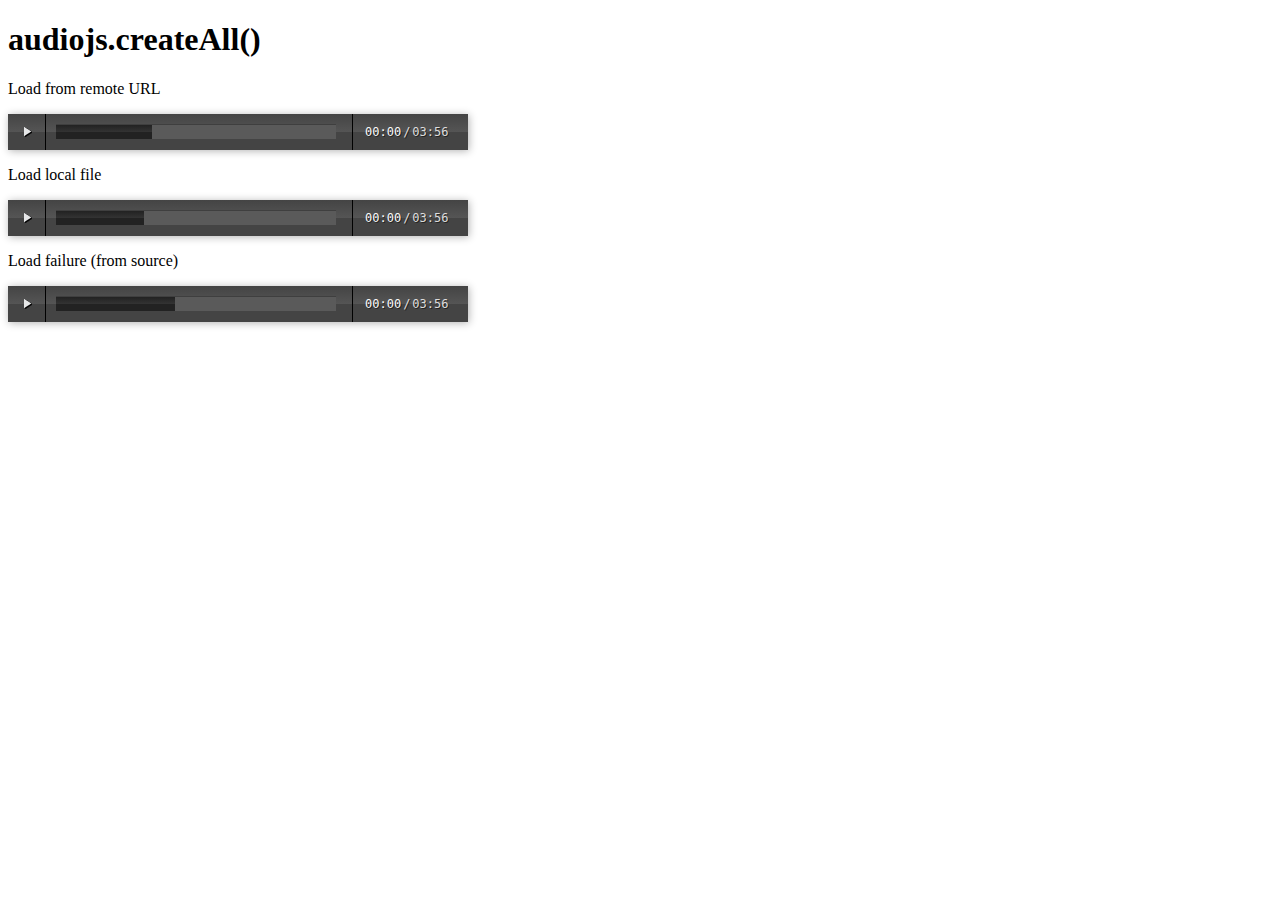
<file: Audiojs/audiojs/dome/Example1.html>
﻿<!DOCTYPE html>
<html lang="en">
<head>
    <meta charset="utf-8">
    <title>Test 1 - audio.js</title>
    <style>
        p { clear: both; }
    </style>
    <script src="../audiojs/audio.min.js"></script>
    <script>
        audiojs.events.ready(function () {
            var as = audiojs.createAll();
        });
    </script>
</head>
<body>
    <h1>audiojs.createAll()</h1>
    <p>Load from remote URL</p>
    <audio preload="auto">
        <source src="../audiojs/juicy.mp3">
    </audio>

    <p>Load local file</p>
    <audio preload="auto">
        <source src="../audiojs/juicy.mp3">
    </audio>

    <p>Load failure (from source)</p>
    <audio preload="auto">
        <source src="../audiojs/juicy.mp3">
    </audio>
</body>
</html>
</file>
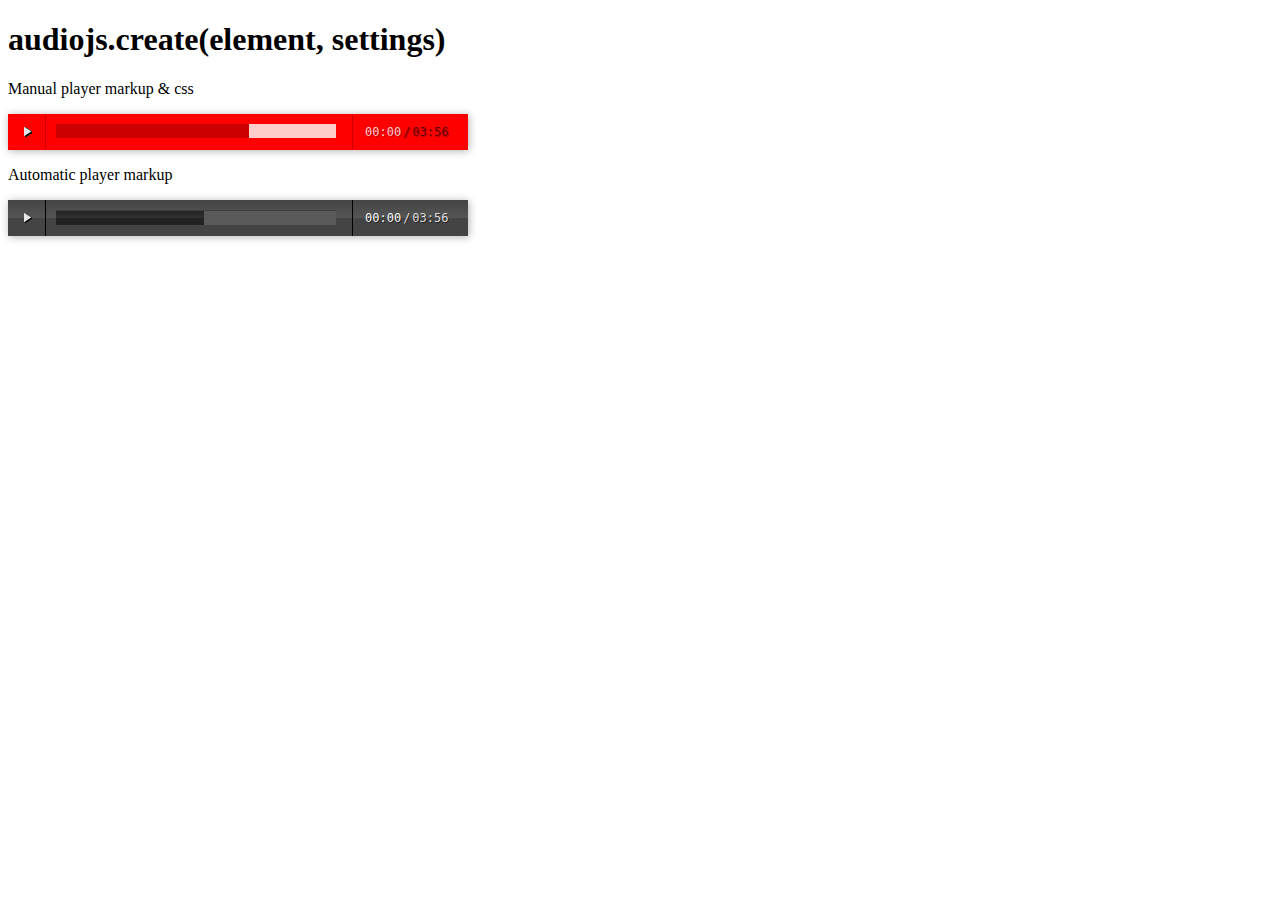
<file: Audiojs/audiojs/dome/Example2.html>
﻿<!DOCTYPE html>
<html lang="en">
<head>
    <meta charset="utf-8">
    <title>Test 2 - audio.js</title>
    <style>
        p { clear: both; }
    </style>
    <script src="../audiojs/audio.min.js"></script>
    <script>
        audiojs.events.ready(function () {
            var audios = document.getElementsByTagName('audio');

            var a1 = audiojs.create(audios[0], {
                css: false,
                createPlayer: {
                    markup: false,
                    playPauseClass: 'play-pauseZ',
                    scrubberClass: 'scrubberZ',
                    progressClass: 'progressZ',
                    loaderClass: 'loadedZ',
                    timeClass: 'timeZ',
                    durationClass: 'durationZ',
                    playedClass: 'playedZ',
                    errorMessageClass: 'error-messageZ',
                    playingClass: 'playingZ',
                    loadingClass: 'loadingZ',
                    errorClass: 'errorZ'
                }
            });

            var a2 = audiojs.create(audios[1]);
            /*
                    var a3 = audiojs.create(audios[2], {
                      createPlayer: {
                        markup: '\
                          <div class="play-pause"> \
                            <p class="play"></p> \
                            <p class="pause"></p> \
                            <p class="loading"></p> \
                            <p class="error"></p> \
                          </div> \
                          <div class="scrubber"> \
                            <div class="progress"></div> \
                            <div class="loaded"></div> \
                          </div> \
                          <div class="time"> \
                            <em class="played">00:00</em>/<strong class="duration">00:00</strong> \
                          </div> \
                          <div class="error-message"></div>',
                        playPauseClass: 'play-pause',
                        scrubberClass: 'scrubber',
                        progressClass: 'progress',
                        loaderClass: 'loaded',
                        timeClass: 'time',
                        durationClass: 'duration',
                        playedClass: 'played',
                        errorMessageClass: 'error-message',
                        playingClass: 'playing',
                        loadingClass: 'loading',
                        errorClass: 'error'
                      });
            */
        });
    </script>
</head>
<body>
    <h1>audiojs.create(element, settings)</h1>
    <p>Manual player markup & css</p>
    <style>
        .audiojsZ audio { position: absolute; left: -1px; }
        .audiojsZ { width: 460px; height: 36px; background: #f00; overflow: hidden; font-family: monospace; font-size: 12px; -webkit-box-shadow: 1px 1px 8px rgba(0, 0, 0, 0.3); -moz-box-shadow: 1px 1px 8px rgba(0, 0, 0, 0.3); -o-box-shadow: 1px 1px 8px rgba(0, 0, 0, 0.3); box-shadow: 1px 1px 8px rgba(0, 0, 0, 0.3); }
            .audiojsZ .play-pauseZ { width: 25px; height: 40px; padding: 4px 6px; margin: 0px; float: left; overflow: hidden; border-right: 1px solid #c00; }
            .audiojsZ p { display: none; width: 25px; height: 40px; margin: 0px; cursor: pointer; }
            .audiojsZ .playZ { display: block; }
            .audiojsZ .scrubberZ { position: relative; float: left; width: 280px; background: #fcc; height: 14px; margin: 10px; border-left: 0px; border-bottom: 0px; overflow: hidden; }
            .audiojsZ .progressZ { position: absolute; top: 0px; left: 0px; height: 14px; width: 0px; background: #600; z-index: 1; }
            .audiojsZ .loadedZ { position: absolute; top: 0px; left: 0px; height: 14px; width: 0px; background: #c00; }
            .audiojsZ .timeZ { float: left; height: 36px; line-height: 36px; margin: 0px 0px 0px 6px; padding: 0px 6px 0px 12px; border-left: 1px solid #c00; color: #600; text-shadow: 1px 1px 0px rgba(125, 0, 0, 0.5); }
                .audiojsZ .timeZ em { padding: 0px 2px 0px 0px; color: #fcc; font-style: normal; }
                .audiojsZ .timeZ strong { padding: 0px 0px 0px 2px; font-weight: normal; }
            .audiojsZ .error-messageZ { float: left; display: none; margin: 0px 10px; height: 36px; width: 400px; overflow: hidden; line-height: 36px; white-space: nowrap; color: #fff; text-overflow: ellipsis; -o-text-overflow: ellipsis; -icab-text-overflow: ellipsis; -khtml-text-overflow: ellipsis; -moz-text-overflow: ellipsis; -webkit-text-overflow: ellipsis; }
                .audiojsZ .error-messageZ a { color: #eee; text-decoration: none; padding-bottom: 1px; border-bottom: 1px solid #999; white-space: wrap; }

            .audiojsZ .playZ { background: url('../audiojs/player-graphics.gif') -2px -1px no-repeat; }
            .audiojsZ .loadingZ { background: url('../audiojs/player-graphics.gif') -2px -31px no-repeat; }
            .audiojsZ .errorZ { background: url('../audiojs/player-graphics.gif') -2px -61px no-repeat; }
            .audiojsZ .pauseZ { background: url('../audiojs/player-graphics.gif') -2px -91px no-repeat; }

        .playingZ .playZ, .playingZ .loadingZ, .playingZ .errorZ { display: none; }
        .playingZ .pauseZ { display: block; }

        .loadingZ .playZ, .loadingZ .pauseZ, .loadingZ .errorZ { display: none; }
        .loadingZ .loadingZ { display: block; }

        .errorZ .timeZ, .errorZ .playZ, .errorZ .pauseZ, .errorZ .scrubberZ, .errorZ .loadingZ { display: none; }
        .errorZ .errorZ { display: block; }
        .errorZ .play-pauseZ p { cursor: auto; }
        .errorZ .error-messageZ { display: block; }
    </style>
    <div class="audiojsZ">
        <audio src="../audiojs/juicy.mp3" preload="auto"></audio>
        <div class="play-pauseZ">
            <p class="playZ"></p>
            <p class="pauseZ"></p>
            <p class="loadingZ"></p>
            <p class="errorZ"></p>
        </div>
        <div class="scrubberZ">
            <div class="progressZ"></div>
            <div class="loadedZ"></div>
        </div>
        <div class="timeZ">
            <em class="playedZ">00:00</em>/<strong class="durationZ">00:00</strong>
        </div>
        <div class="error-messageZ"></div>
    </div>

    <p>Automatic player markup</p>
    <audio preload="auto" src="../audiojs/juicy.mp3"></audio>
    <!--
    <p>Manual player markup (passed into the option object)</p>
    <audio src="http://s3.amazonaws.com/audiojs/04-islands-is-the-limit.mp3" preload="auto"></audio>
-->

</body>
</html>
</file>
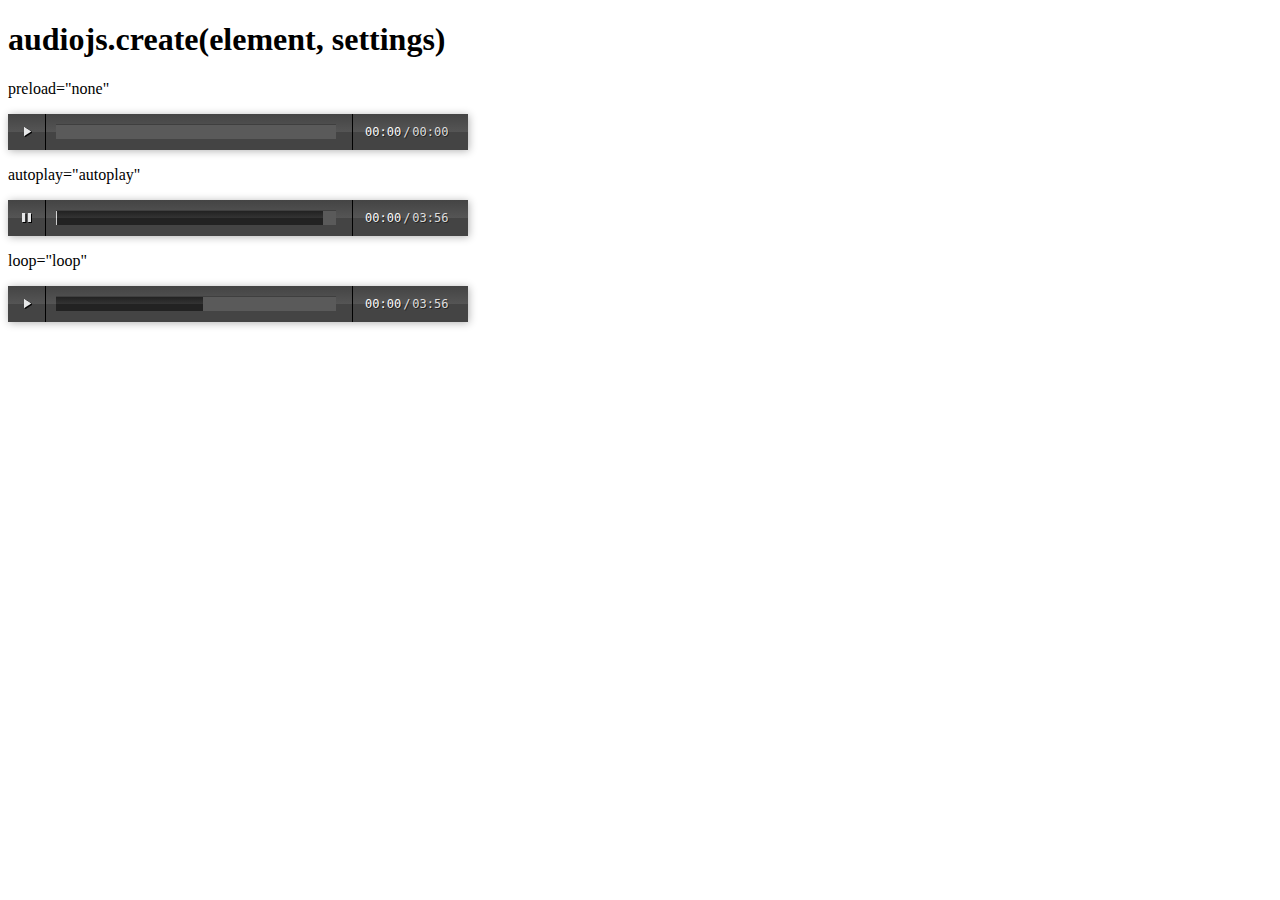
<file: Audiojs/audiojs/dome/Example3.html>
﻿<!DOCTYPE html>
<html lang="en">
<head>
    <meta charset="utf-8">
    <title>Test 3 - audio.js</title>
    <style>
        p { clear: both; }
    </style>
    <script src="../audiojs/audio.min.js"></script>
    <script>
        window.onload = function () {
            var a = null;
            audiojs.events.ready(function () {
                a = audiojs.createAll();
            }); 

            console.log(a);
        }
    </script>
</head>
<body>
    <h1>audiojs.create(element, settings)</h1>
    <p>preload="none"</p>
    <audio src="../audiojs/juicy.mp3" preload="none"></audio>
    <p>autoplay="autoplay"</p>
    <audio src="../audiojs/juicy.mp3" autoplay></audio>
    <p>loop="loop"</p>
    <audio src="../audiojs/juicy.mp3" loop></audio>
</body>
</html>
</file>
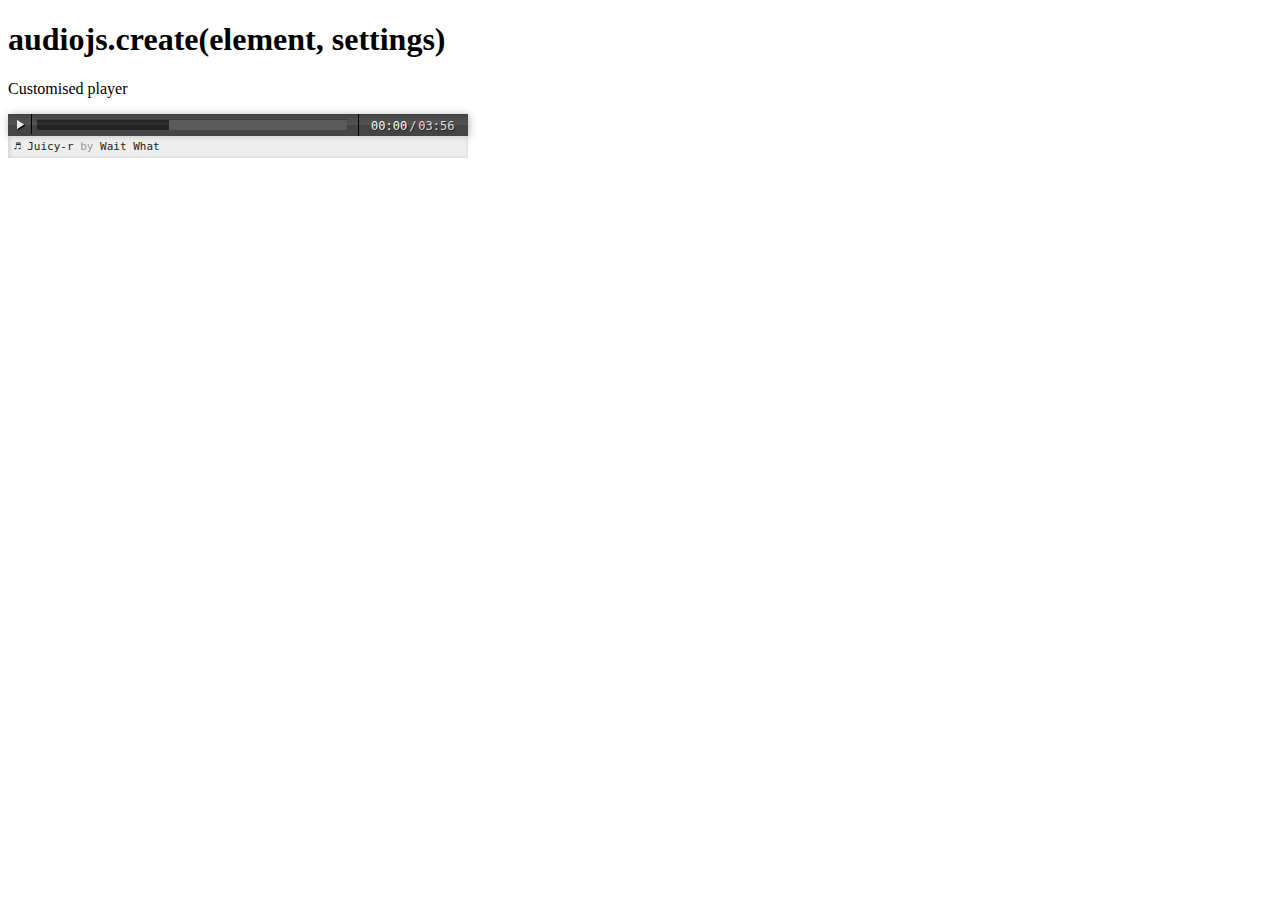
<file: Audiojs/audiojs/dome/Example4.html>
﻿<!DOCTYPE html>
<html lang="en">
<head>
    <meta charset="utf-8">
    <title>Test 5 - audio.js</title>
    <style>
        p { clear: both; }

        .audiojs { height: 22px; background: #404040; background-image: -webkit-gradient(linear, left top, left bottom, color-stop(0, #444), color-stop(0.5, #555), color-stop(0.51, #444), color-stop(1, #444)); background-image: -moz-linear-gradient(center top, #444 0%, #555 50%, #444 51%, #444 100%); -webkit-box-shadow: 1px 1px 8px rgba(0, 0, 0, 0.3); -moz-box-shadow: 1px 1px 8px rgba(0, 0, 0, 0.3); -o-box-shadow: 1px 1px 8px rgba(0, 0, 0, 0.3); box-shadow: 1px 1px 8px rgba(0, 0, 0, 0.3); }
            .audiojs .play-pause { width: 15px; height: 20px; padding: 0px 8px 0px 0px; }
            .audiojs p { width: 25px; height: 20px; margin: -3px 0px 0px -1px; }
            .audiojs .scrubber { background: #5a5a5a; width: 310px; height: 10px; margin: 5px; }
            .audiojs .progress { height: 10px; width: 0px; background: #ccc; background-image: -webkit-gradient(linear, left top, left bottom, color-stop(0, #ccc), color-stop(0.5, #ddd), color-stop(0.51, #ccc), color-stop(1, #ccc)); background-image: -moz-linear-gradient(center top, #ccc 0%, #ddd 50%, #ccc 51%, #ccc 100%); }
            .audiojs .loaded { height: 10px; background: #000; background-image: -webkit-gradient(linear, left top, left bottom, color-stop(0, #222), color-stop(0.5, #333), color-stop(0.51, #222), color-stop(1, #222)); background-image: -moz-linear-gradient(center top, #222 0%, #333 50%, #222 51%, #222 100%); }
            .audiojs .time { float: left; height: 25px; line-height: 25px; }
            .audiojs .error-message { height: 24px; line-height: 24px; }

        .track-details { clear: both; height: 20px; width: 448px; padding: 1px 6px; background: #eee; color: #222; font-family: monospace; font-size: 11px; line-height: 20px; -webkit-box-shadow: inset 1px 1px 5px rgba(0, 0, 0, 0.15); -moz-box-shadow: inset 1px 1px 5px rgba(0, 0, 0, 0.15); }
            .track-details:before { content: '♬ '; }
            .track-details em { font-style: normal; color: #999; }
    </style>
    <script src="../audiojs/jquery-1.11.1.min.js"></script>
    <script src="../audiojs/audio.min.js"></script>
    <script>
        var a = audiojs;
        a.events.ready(function () {
            var a1 = a.createAll();
        });
    </script>
</head>
<body>
    <h1>audiojs.create(element, settings)</h1>
    <p>Customised player</p>

    <audio src="../audiojs/juicy.mp3" preload="auto"></audio>
    <div class="track-details">
        Juicy-r <em>by</em> Wait What
    </div>
</body>
</html>
</file>
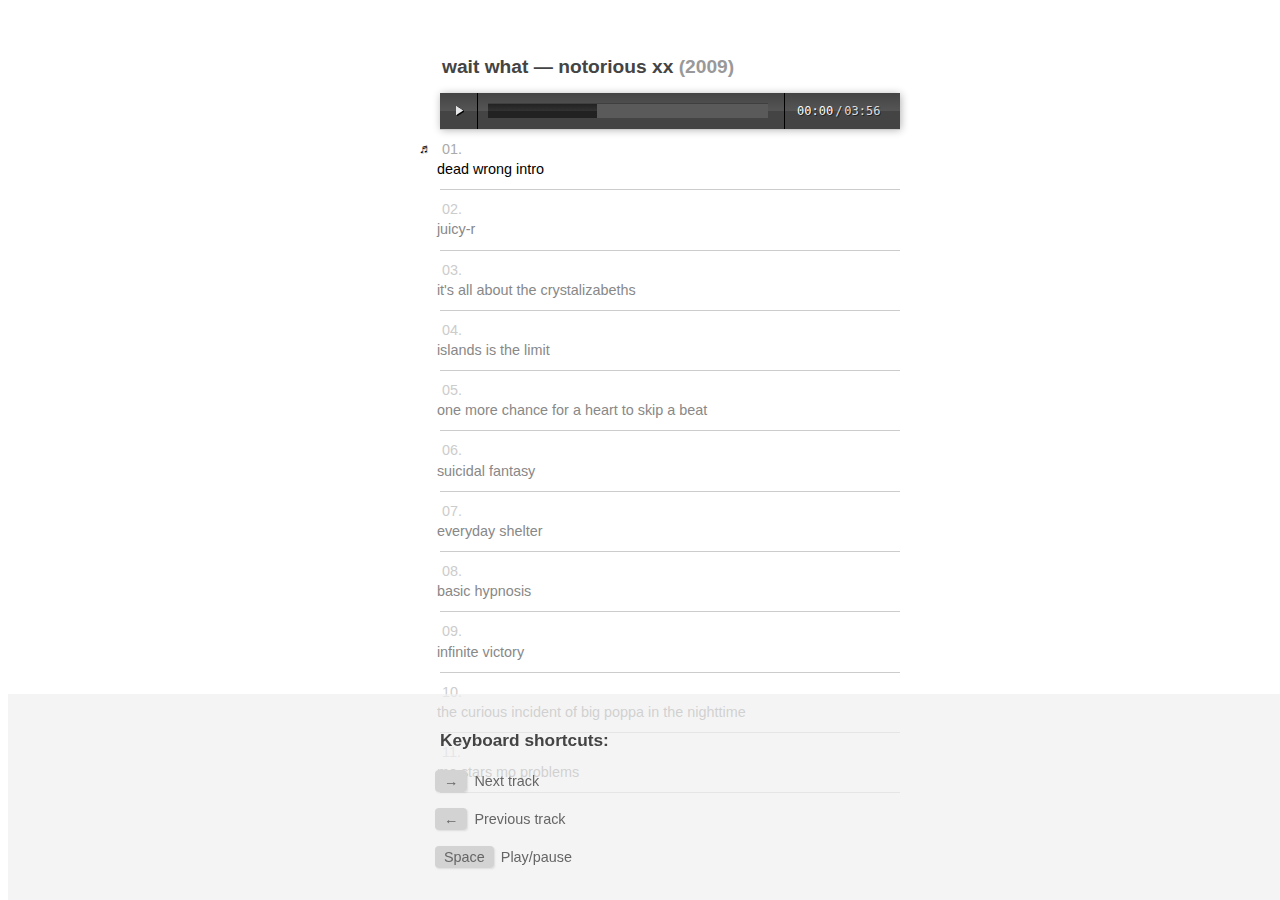
<file: Audiojs/audiojs/dome/Example5.html>
﻿<!DOCTYPE html>
<html lang="en">
<head>
    <meta charset="utf-8">
    <title>audio.js</title>
    <meta content="width=device-width, initial-scale=0.6" name="viewport">
    <style>
        body { color: #666; font-family: sans-serif; line-height: 1.4; }
        h1 { color: #444; font-size: 1.2em; padding: 14px 2px 12px; margin: 0px; }
            h1 em { font-style: normal; color: #999; }
        a { color: #888; text-decoration: none; }
        #wrapper { width: 400px; margin: 40px auto; }

        ol { padding: 0px; margin: 0px; list-style: decimal-leading-zero inside; color: #ccc; width: 460px; border-top: 1px solid #ccc; font-size: 0.9em; }
            ol li { position: relative; margin: 0px; padding: 9px 2px 10px; border-bottom: 1px solid #ccc; cursor: pointer; }
                ol li a { display: block; text-indent: -3.3ex; padding: 0px 0px 0px 20px; }
        li.playing { color: #aaa; text-shadow: 1px 1px 0px rgba(255, 255, 255, 0.3); }
            li.playing a { color: #000; }
            li.playing:before { content: '♬'; width: 14px; height: 14px; padding: 3px; line-height: 14px; margin: 0px; position: absolute; left: -24px; top: 9px; color: #000; font-size: 13px; text-shadow: 1px 1px 0px rgba(0, 0, 0, 0.2); }

        #shortcuts { position: fixed; bottom: 0px; width: 100%; color: #666; font-size: 0.9em; margin: 60px 0px 0px; padding: 20px 20px 15px; background: #f3f3f3; background: rgba(240, 240, 240, 0.7); }
            #shortcuts div { width: 460px; margin: 0px auto; }
            #shortcuts h1 { margin: 0px 0px 6px; }
            #shortcuts p { margin: 0px 0px 18px; }
            #shortcuts em { font-style: normal; background: #d3d3d3; padding: 3px 9px; position: relative; left: -3px; -webkit-border-radius: 4px; -moz-border-radius: 4px; -o-border-radius: 4px; border-radius: 4px; -webkit-box-shadow: 1px 1px 2px rgba(0, 0, 0, 0.1); -moz-box-shadow: 1px 1px 2px rgba(0, 0, 0, 0.1); -o-box-shadow: 1px 1px 2px rgba(0, 0, 0, 0.1); box-shadow: 1px 1px 2px rgba(0, 0, 0, 0.1); }

        @media screen and (max-device-width: 480px) {
            #wrapper { position: relative; left: -3%; }
            #shortcuts { display: none; }
        }
    </style>
    <script src="../audiojs/jquery-1.11.1.min.js"></script>
    <script src="../audiojs/audio.js"></script>
    <!--<script src="../audiojs/audio.min.js"></script>-->
    <script>
        $(function () {
            // Setup the player to autoplay the next track
            var a = audiojs.createAll({
                trackEnded: function () {
                    var next = $('ol li.playing').next();
                    if (!next.length) next = $('ol li').first();
                    next.addClass('playing').siblings().removeClass('playing');
                    audio.load($('a', next).attr('data-src'));
                    audio.play();
                }
            });

            // Load in the first track
            var audio = a[0];
            first = $('ol a').attr('data-src');
            $('ol li').first().addClass('playing');
            audio.load(first);

            // Load in a track on click
            $('ol li').click(function (e) {
                e.preventDefault();
                $(this).addClass('playing').siblings().removeClass('playing');
                audio.load($('a', this).attr('data-src'));
                //console.log(audio.settings.loadStarted());
                audio.play();
            });
            // Keyboard shortcuts
            $(document).keydown(function (e) {
                var unicode = e.charCode ? e.charCode : e.keyCode;
                // right arrow
                if (unicode == 39) {
                    var next = $('li.playing').next();
                    if (!next.length) next = $('ol li').first();
                    next.click();
                    // back arrow
                } else if (unicode == 37) {
                    var prev = $('li.playing').prev();
                    if (!prev.length) prev = $('ol li').last();
                    prev.click();
                    // spacebar
                } else if (unicode == 32) {
                    audio.playPause();
                }
            })
        });
    </script>
</head>
<body>
    <div id="wrapper">
        <h1>wait what — notorious xx <em>(2009)</em></h1>
        <audio preload></audio>
        <ol>
            <li><a href="#" data-src="../audiojs/juicy.mp3">dead wrong intro</a></li>
            <li><a href="#" data-src="http://kolber.github.io/audiojs/demos/mp3/02-juicy-r.mp3">juicy-r</a></li>
            <li><a href="#" data-src="http://kolber.github.io/audiojs/demos/mp3/03-its-all-about-the-crystalizabeths.mp3">it's all about the crystalizabeths</a></li>
            <li><a href="#" data-src="http://kolber.github.io/audiojs/demos/mp3/04-islands-is-the-limit.mp3">islands is the limit</a></li>
            <li><a href="#" data-src="http://kolber.github.io/audiojs/demos/mp3/05-one-more-chance-for-a-heart-to-skip-a-beat.mp3">one more chance for a heart to skip a beat</a></li>
            <li><a href="#" data-src="http://kolber.github.io/audiojs/demos/mp3/06-suicidal-fantasy.mp3">suicidal fantasy</a></li>
            <li><a href="#" data-src="http://kolber.github.io/audiojs/demos/mp3/07-everyday-shelter.mp3">everyday shelter</a></li>
            <li><a href="#" data-src="http://kolber.github.io/audiojs/demos/mp3/08-basic-hypnosis.mp3">basic hypnosis</a></li>
            <li><a href="#" data-src="http://kolber.github.io/audiojs/demos/mp3/09-infinite-victory.mp3">infinite victory</a></li>
            <li><a href="#" data-src="http://kolber.github.io/audiojs/demos/mp3/10-the-curious-incident-of-big-poppa-in-the-nighttime.mp3">the curious incident of big poppa in the nighttime</a></li>
            <li><a href="#" data-src="http://kolber.github.io/audiojs/demos/mp3/11-mo-stars-mo-problems.mp3">mo stars mo problems</a></li>
        </ol>
    </div>
    <div id="shortcuts">
        <div>
            <h1>Keyboard shortcuts:</h1>
            <p><em>&rarr;</em> Next track</p>
            <p><em>&larr;</em> Previous track</p>
            <p><em>Space</em> Play/pause</p>
        </div>
    </div>
</body>
</html>
</file>
<file: Audiojs/audiojs/audiojs/css/docco.css>
﻿/*--------------------- Layout and Typography ----------------------------*/
body {
  font-family: 'Palatino Linotype', 'Book Antiqua', Palatino, FreeSerif, serif;
  font-size: 15px;
  line-height: 22px;
  color: #252519;
  margin: 0; padding: 0;
}
a {
  color: #261a3b;
}
  a:visited {
    color: #261a3b;
  }
p {
  margin: 0 0 15px 0;
}
h1, h2, h3, h4, h5, h6 {
  margin: 0px 0 15px 0;
}
  h1 {
    margin-top: 40px;
  }
#container {
  position: relative;
}
#background {
  position: fixed;
  top: 0; left: 525px; right: 0; bottom: 0;
  background: #f5f5ff;
  border-left: 1px solid #e5e5ee;
  z-index: -1;
}
#jump_to, #jump_page {
  background: white;
  -webkit-box-shadow: 0 0 25px #777; -moz-box-shadow: 0 0 25px #777;
  -webkit-border-bottom-left-radius: 5px; -moz-border-radius-bottomleft: 5px;
  font: 10px Arial;
  text-transform: uppercase;
  cursor: pointer;
  text-align: right;
}
#jump_to, #jump_wrapper {
  position: fixed;
  right: 0; top: 0;
  padding: 5px 10px;
}
  #jump_wrapper {
    padding: 0;
    display: none;
  }
    #jump_to:hover #jump_wrapper {
      display: block;
    }
    #jump_page {
      padding: 5px 0 3px;
      margin: 0 0 25px 25px;
    }
      #jump_page .source {
        display: block;
        padding: 5px 10px;
        text-decoration: none;
        border-top: 1px solid #eee;
      }
        #jump_page .source:hover {
          background: #f5f5ff;
        }
        #jump_page .source:first-child {
        }
table td {
  border: 0;
  outline: 0;
}
  td.docs, th.docs {
    max-width: 450px;
    min-width: 450px;
    min-height: 5px;
    padding: 10px 25px 1px 50px;
    overflow-x: hidden;
    vertical-align: top;
    text-align: left;
  }
    .docs pre {
      margin: 15px 0 15px;
      padding-left: 15px;
    }
    .docs p tt, .docs p code {
      background: #f8f8ff;
      border: 1px solid #dedede;
      font-size: 12px;
      padding: 0 0.2em;
    }
    .pilwrap {
      position: relative;
    }
      .pilcrow {
        font: 12px Arial;
        text-decoration: none;
        color: #454545;
        position: absolute;
        top: 3px; left: -20px;
        padding: 1px 2px;
        opacity: 0;
        -webkit-transition: opacity 0.2s linear;
      }
        td.docs:hover .pilcrow {
          opacity: 1;
        }
  td.code, th.code {
    padding: 14px 15px 16px 25px;
    width: 100%;
    vertical-align: top;
    background: #f5f5ff;
    border-left: 1px solid #e5e5ee;
  }
    pre, tt, code {
      font-size: 12px; line-height: 18px;
      font-family: Monaco, Consolas, "Lucida Console", monospace;
      margin: 0; padding: 0;
    }


/*---------------------- Syntax Highlighting -----------------------------*/
td.linenos { background-color: #f0f0f0; padding-right: 10px; }
span.lineno { background-color: #f0f0f0; padding: 0 5px 0 5px; }
body .hll { background-color: #ffffcc }
body .c { color: #408080; font-style: italic }  /* Comment */
body .err { border: 1px solid #FF0000 }         /* Error */
body .k { color: #954121 }                      /* Keyword */
body .o { color: #666666 }                      /* Operator */
body .cm { color: #408080; font-style: italic } /* Comment.Multiline */
body .cp { color: #BC7A00 }                     /* Comment.Preproc */
body .c1 { color: #408080; font-style: italic } /* Comment.Single */
body .cs { color: #408080; font-style: italic } /* Comment.Special */
body .gd { color: #A00000 }                     /* Generic.Deleted */
body .ge { font-style: italic }                 /* Generic.Emph */
body .gr { color: #FF0000 }                     /* Generic.Error */
body .gh { color: #000080; font-weight: bold }  /* Generic.Heading */
body .gi { color: #00A000 }                     /* Generic.Inserted */
body .go { color: #808080 }                     /* Generic.Output */
body .gp { color: #000080; font-weight: bold }  /* Generic.Prompt */
body .gs { font-weight: bold }                  /* Generic.Strong */
body .gu { color: #800080; font-weight: bold }  /* Generic.Subheading */
body .gt { color: #0040D0 }                     /* Generic.Traceback */
body .kc { color: #954121 }                     /* Keyword.Constant */
body .kd { color: #954121; font-weight: bold }  /* Keyword.Declaration */
body .kn { color: #954121; font-weight: bold }  /* Keyword.Namespace */
body .kp { color: #954121 }                     /* Keyword.Pseudo */
body .kr { color: #954121; font-weight: bold }  /* Keyword.Reserved */
body .kt { color: #B00040 }                     /* Keyword.Type */
body .m { color: #666666 }                      /* Literal.Number */
body .s { color: #219161 }                      /* Literal.String */
body .na { color: #7D9029 }                     /* Name.Attribute */
body .nb { color: #954121 }                     /* Name.Builtin */
body .nc { color: #0000FF; font-weight: bold }  /* Name.Class */
body .no { color: #880000 }                     /* Name.Constant */
body .nd { color: #AA22FF }                     /* Name.Decorator */
body .ni { color: #999999; font-weight: bold }  /* Name.Entity */
body .ne { color: #D2413A; font-weight: bold }  /* Name.Exception */
body .nf { color: #0000FF }                     /* Name.Function */
body .nl { color: #A0A000 }                     /* Name.Label */
body .nn { color: #0000FF; font-weight: bold }  /* Name.Namespace */
body .nt { color: #954121; font-weight: bold }  /* Name.Tag */
body .nv { color: #19469D }                     /* Name.Variable */
body .ow { color: #AA22FF; font-weight: bold }  /* Operator.Word */
body .w { color: #bbbbbb }                      /* Text.Whitespace */
body .mf { color: #666666 }                     /* Literal.Number.Float */
body .mh { color: #666666 }                     /* Literal.Number.Hex */
body .mi { color: #666666 }                     /* Literal.Number.Integer */
body .mo { color: #666666 }                     /* Literal.Number.Oct */
body .sb { color: #219161 }                     /* Literal.String.Backtick */
body .sc { color: #219161 }                     /* Literal.String.Char */
body .sd { color: #219161; font-style: italic } /* Literal.String.Doc */
body .s2 { color: #219161 }                     /* Literal.String.Double */
body .se { color: #BB6622; font-weight: bold }  /* Literal.String.Escape */
body .sh { color: #219161 }                     /* Literal.String.Heredoc */
body .si { color: #BB6688; font-weight: bold }  /* Literal.String.Interpol */
body .sx { color: #954121 }                     /* Literal.String.Other */
body .sr { color: #BB6688 }                     /* Literal.String.Regex */
body .s1 { color: #219161 }                     /* Literal.String.Single */
body .ss { color: #19469D }                     /* Literal.String.Symbol */
body .bp { color: #954121 }                     /* Name.Builtin.Pseudo */
body .vc { color: #19469D }                     /* Name.Variable.Class */
body .vg { color: #19469D }                     /* Name.Variable.Global */
body .vi { color: #19469D }                     /* Name.Variable.Instance */
body .il { color: #666666 }                     /* Literal.Number.Integer.Long */
</file>
